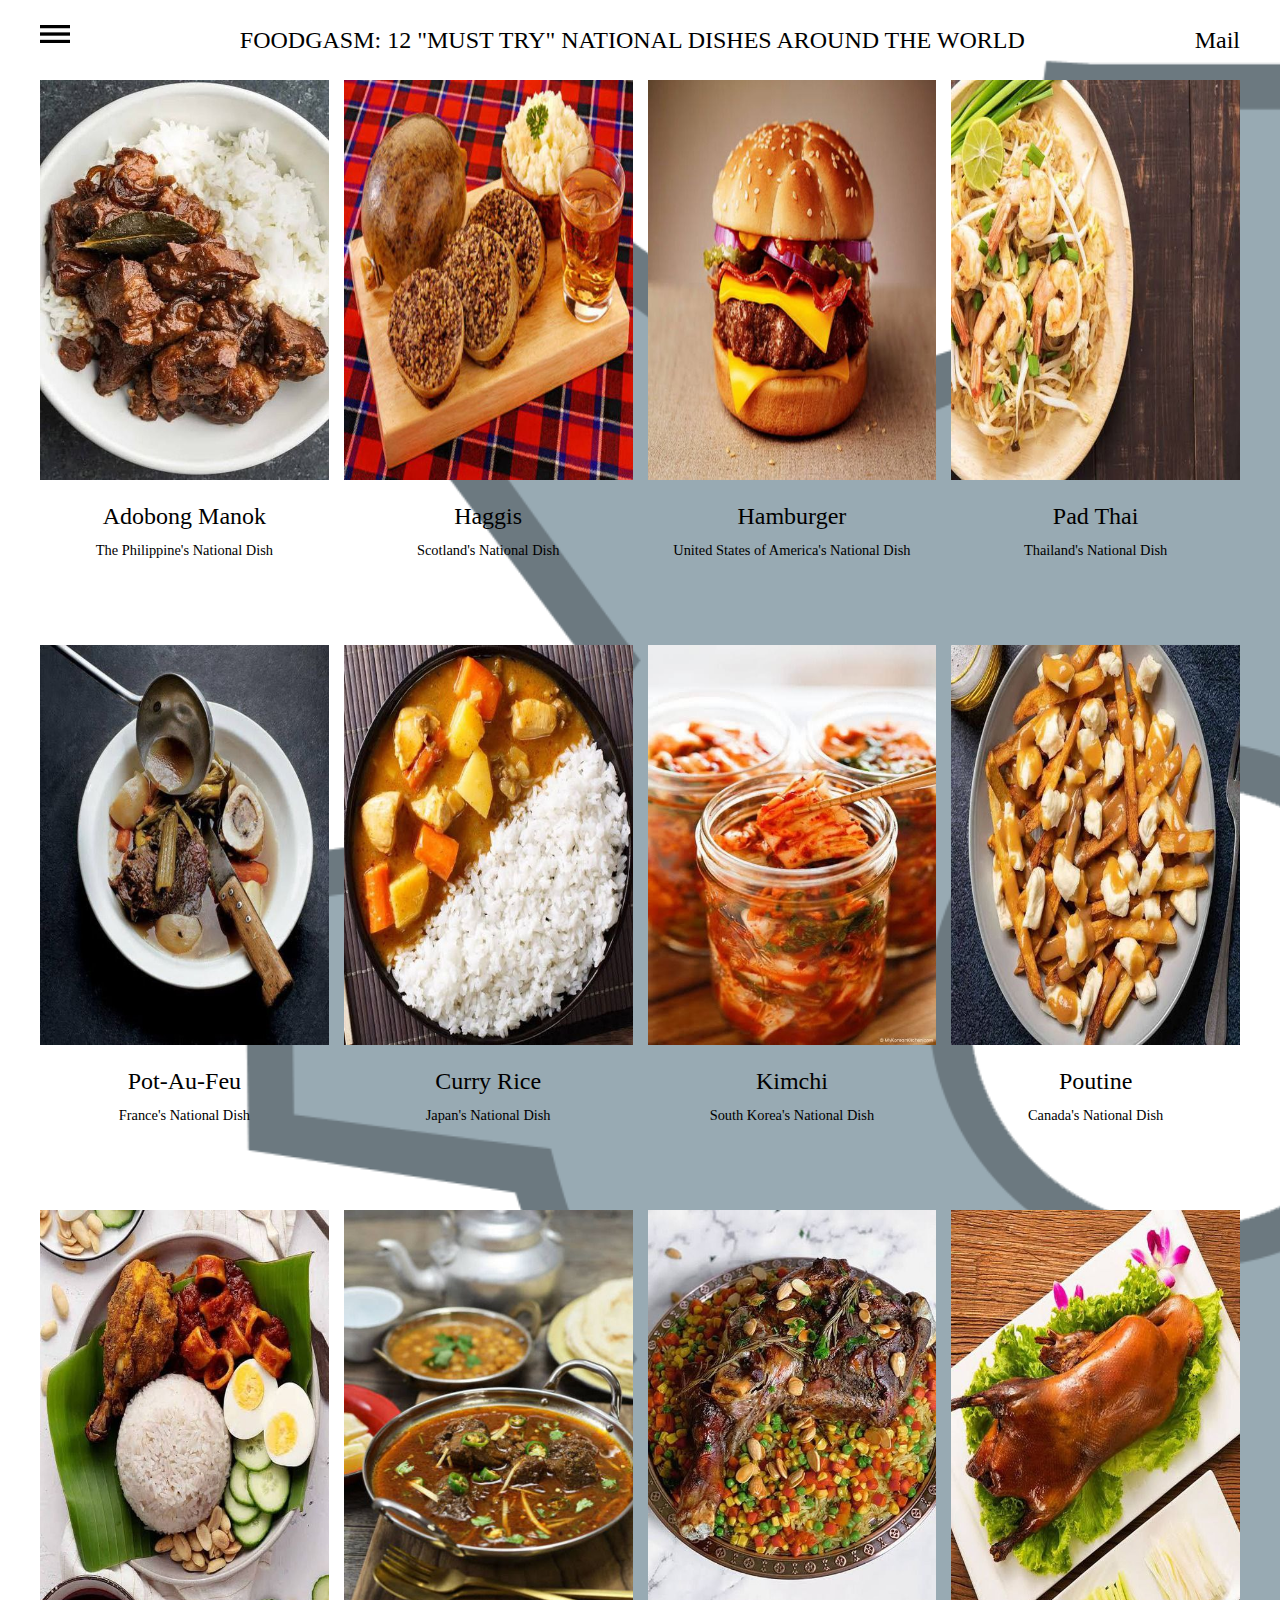
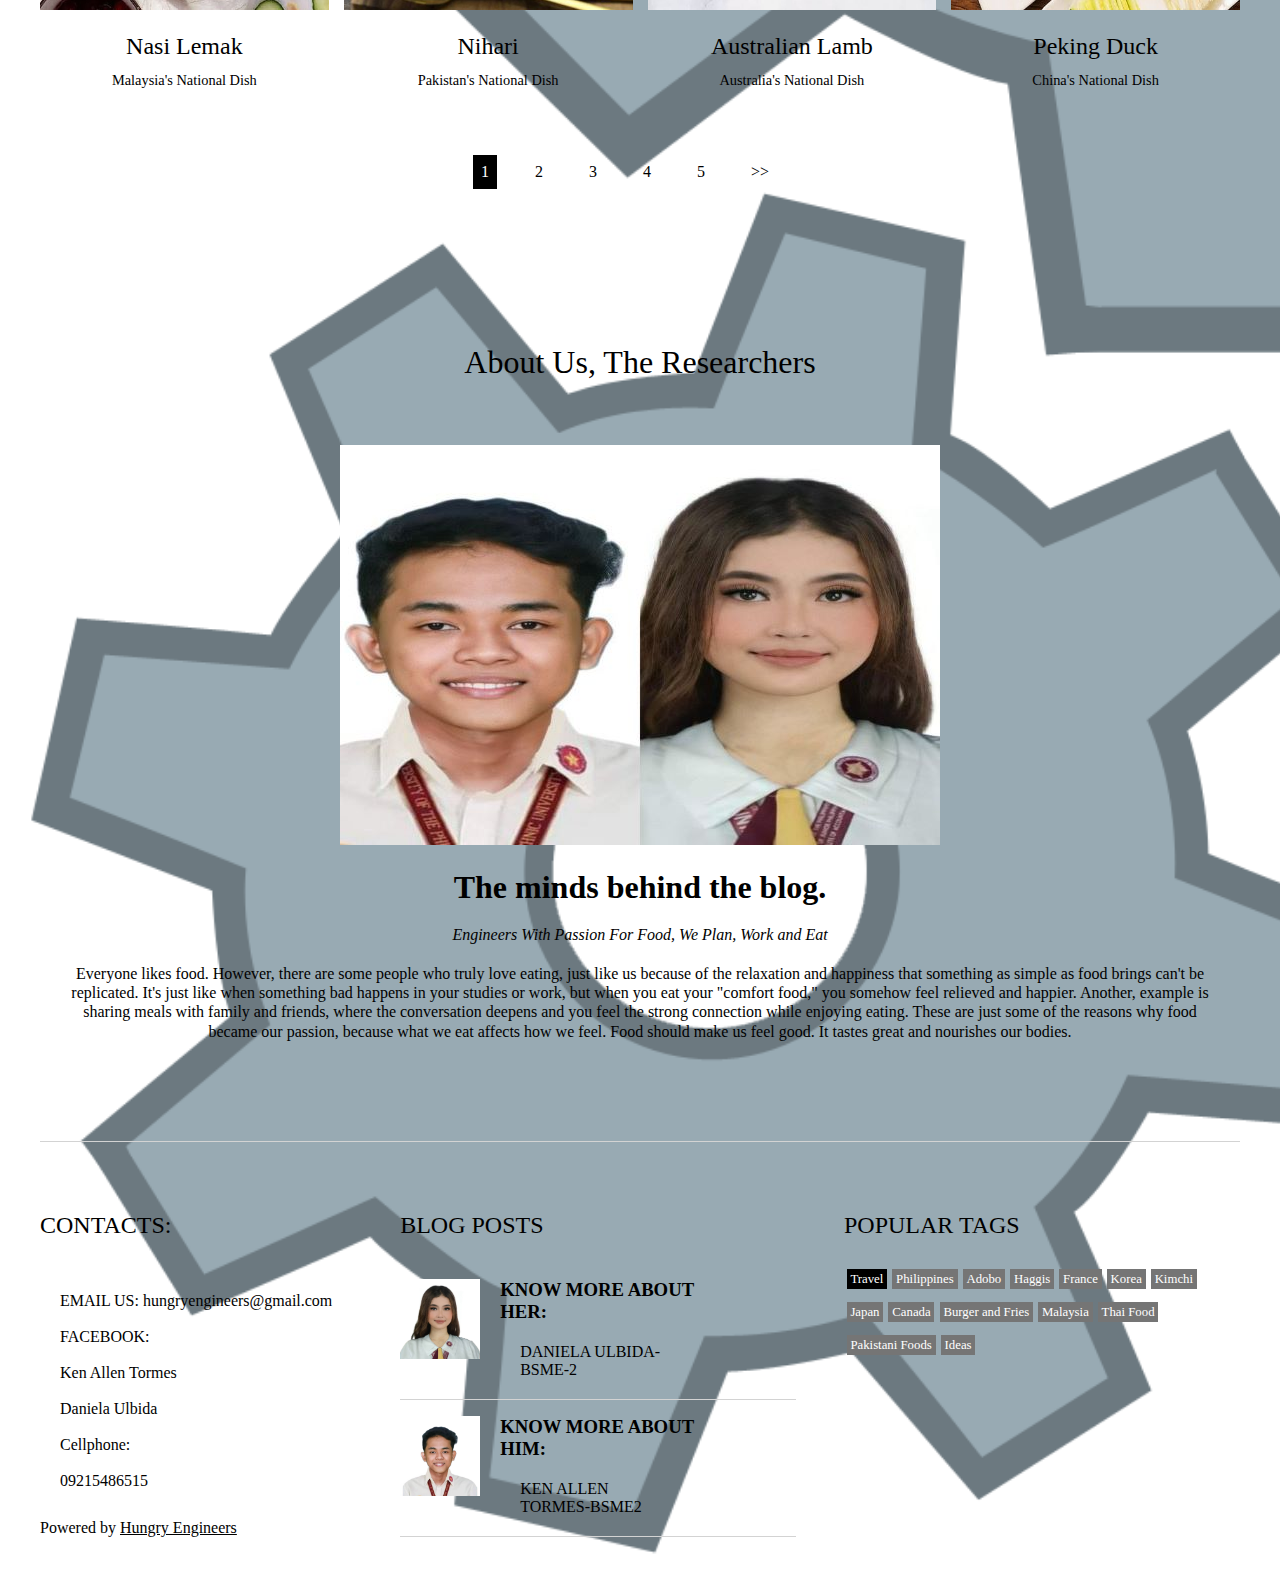
<file: index.html>
<!DOCTYPE html>
<html lang="en">
    <head>
        <meta charset="UTF-8"
        <meta http-equiv="X-UA-Compatible" content="IE=edge">
        <meta name="viewport" content="width=device-width, initial-scale=1.0">
        <link rel="stylesheet" href="style.css1.css">
        <title>Foodgasm:National Dishes</title>
</head>
<body  style="background:url(img/gears.png); 
background-size: cover;
background-repeat: no-repeat;">

<main>
    <header>
        <div class="menu">
            <img class="show_hide" onclick="menu_show()" src="Icons/3 bar black.png" alt="">
        </div>
            
        <h1 id="food">FOODGASM: 12 "MUST TRY" NATIONAL DISHES AROUND THE WORLD</h1>

        <h1>Mail</h1>  
        
        <nav id="nav">
            <ul>
                <li class="show_hide" onclick="menu_exit()" >Close Menu</li>
                <li><a href="#food">Food</a></li>
                <li><a href="#about">About</a></li>
            </ul>
        </nav>
    </header>

    <section class="gallery">
        <div class="img_gallery">
            <div class="card">
                <div class="image">
                    <a href="firstp.html"><img src="img/adobo2.jpg" alt=""></a>
                </div>
                <div class="caption">
                    <h3>Adobong Manok</h3>
                    <p>The Philippine's National Dish</p>
                </div>
            </div>

            <div class="card">
                <div class="image">
                    <a href="secondp.html"><img src="img/haggis.jpg" alt=""></a>
                </div>
                <div class="caption">
                    <h3>Haggis</h3>
                    <p>Scotland's National Dish</p>
                </div>
            </div>

            <div class="card">
                <div class="image">
                    <a href="thirdp.html"><img src="img/hamburger.jpg" alt=""></a>
                </div>
                <div class="caption">
                    <h3>Hamburger</h3>
                    <p>United States of America's National Dish</p>
                </div>
            </div>

            <div class="card">
                <div class="image">
                    <a href="fourthp.html"><img src="img/padthai1.jpg" alt=""></a>
                </div>
                <div class="caption">
                    <h3>Pad Thai</h3>
                    <p>Thailand's National Dish</p>
                </div>
            </div>

            <div class="card">
                <div class="image">
                    <a href="fifthp.html"><img src="img/pot-au-feu.jpg" alt=""></a>
                </div>
                <div class="caption">
                    <h3>Pot-Au-Feu</h3>
                    <p>France's National Dish</p>
                </div>
            </div>

            <div class="card">
                <div class="image">
                    <a href="sixthp.html"><img src="img/curry rice.jpg" alt=""></a>
                </div>
                <div class="caption">
                    <h3>Curry Rice</h3>
                    <p>Japan's National Dish</p>
                </div>
            </div>

            <div class="card">
                <div class="image">
                    <a href="seventhp.html"><img src="img/kimchi.jpg" alt=""></a>
                </div>
                <div class="caption">
                    <h3>Kimchi</h3>
                    <p>South Korea's National Dish</p>
                </div>
            </div>

            <div class="card">
                <div class="image">
                    <a href="eighth.html"><img src="img/poutine.jpg" alt=""></a>
                </div>
                <div class="caption">
                    <h3>Poutine</h3>
                    <p>Canada's National Dish</p>
                </div>
            </div>

            <div class="card">
                <div class="image">
                    <a href="ninthp.html"><img src="img/nasi lemak.jpg" alt=""></a>
                </div>
                <div class="caption">
                    <h3>Nasi Lemak</h3>
                    <p>Malaysia's National Dish</p>
                </div>
            </div>

            <div class="card">
                <div class="image">
                    <a href="tenthp.html"><img src="img/nihari.jpg" alt=""></a>
                </div>
                <div class="caption">
                    <h3>Nihari</h3>
                    <p>Pakistan's National Dish</p>
                </div>
            </div>

            <div class="card">
                <div class="image">
                    <a href="eleventhp.html"><img src="img/australian lamb.jpg" alt=""></a>
                </div>
                <div class="caption">
                    <h3>Australian Lamb</h3>
                    <p>Australia's National Dish</p>
                </div>
            </div>

            <div class="card">
                <div class="image">
                    <a href="twelvethp.html"><img src="img/peckingduck.jpg" alt=""></a>
                </div>
                <div class="caption">
                    <h3>Peking Duck</h3>
                    <p>China's National Dish</p>
                </div>
            </div>
        </div>

        <div class="pagination">
            <ul>
                <a href="index.html"><li class="active">1</li></a>
                <a href="firstp.html"><li>2</li></a>
                <a href="secondp.html"><li>3</li></a>
                <a href="thirdp.html"><li>4</li></a>
                <a href="fourthp.html"><li>5</li></a>
                <a href="firstp.html"><li>>></li></a>
            </ul>
        </div>
    </section>

    <section class="about" id="about">
        <h1 class="title">About Us, The Researchers</h1>
        <div class="about_banner">
            <img src="img/us2.jpg" alt="">
        </div>

        <h1 class="caption">The minds behind the blog.</h1>
        <em>Engineers With Passion For Food, We Plan, Work and Eat</em>
        <p>
            Everyone likes food. However, there are some people who truly love eating, just like us because of the relaxation and happiness 
            that something as simple as food brings can't be replicated. It's just like when something bad happens in your studies or work, 
            but when you eat your "comfort food," you somehow feel relieved and happier.  Another, example is sharing meals with family and friends, 
            where the conversation deepens and you feel the strong connection while enjoying eating. 
            These are just some of the reasons why food became our passion, because what we eat affects how we feel. 
            Food should make us feel good. It tastes great and nourishes our bodies.
        </p>

    </section>


    <footer>
        <div class="footer">
            <h1>CONTACTS:</h1>
            <p>
                EMAIL US: hungryengineers@gmail.com
                <br/>
                <br/>
                FACEBOOK:
                <br/>
                <br/>
                <a href="autoken.html">Ken Allen Tormes</a>
                <br/>
                <br/>
                <a href="autodaniela.html">Daniela Ulbida</a>
                <br/>
                <br/>
                Cellphone:
                <br/>
                <br/>
                 09215486515
            </p>

            <a href="index.html">Powered by <span>Hungry Engineers</span></a>
        </div>

        <div class="blog_post">
            <h1>BLOG POSTS</h1>
            <div class="each_blog">
                <a href="autodaniela.html"><img src="img/danielaulbida.jpg" alt=""></a>
                <div class="caption">
                    <h3>KNOW MORE ABOUT HER:</h3>
                    <p>DANIELA ULBIDA-BSME-2</p>
                </div>
            </div>
    
            <div class="each_blog">
                <a href="autoken.html"><img src="img/tormesken.jpg" alt=""></a>
                <div class="caption">
                    <h3>KNOW MORE ABOUT HIM:</h3>
                    <p>KEN ALLEN TORMES-BSME2</p>
                </div>
            </div>
        </div>

        <div class="posts">
            <h1>POPULAR TAGS</h1>
            <div class="each_post active">Travel</div>
            <div class="each_post">Philippines</div>
            <div class="each_post">Adobo</div>
            <div class="each_post">Haggis</div>
            <div class="each_post">France</div>
            <div class="each_post">Korea</div>
            <div class="each_post">Kimchi</div>
            <div class="each_post">Japan</div>
            <div class="each_post">Canada</div>
            <div class="each_post">Burger and Fries</div>
            <div class="each_post">Malaysia</div>
            <div class="each_post">Thai Food</div>
            <div class="each_post">Pakistani Foods</div>
            <div class="each_post">Ideas</div>
        </div>
    </footer>
</main> 
    
  <script>
    var nav = document.getElementById("nav");

    function menu_show(){
        nav.style.display="block";
    }

    function menu_exit(){
        nav.style.display="none";
    }






  </script>  
    
    
    
    
  
</body>
</html>
</file>
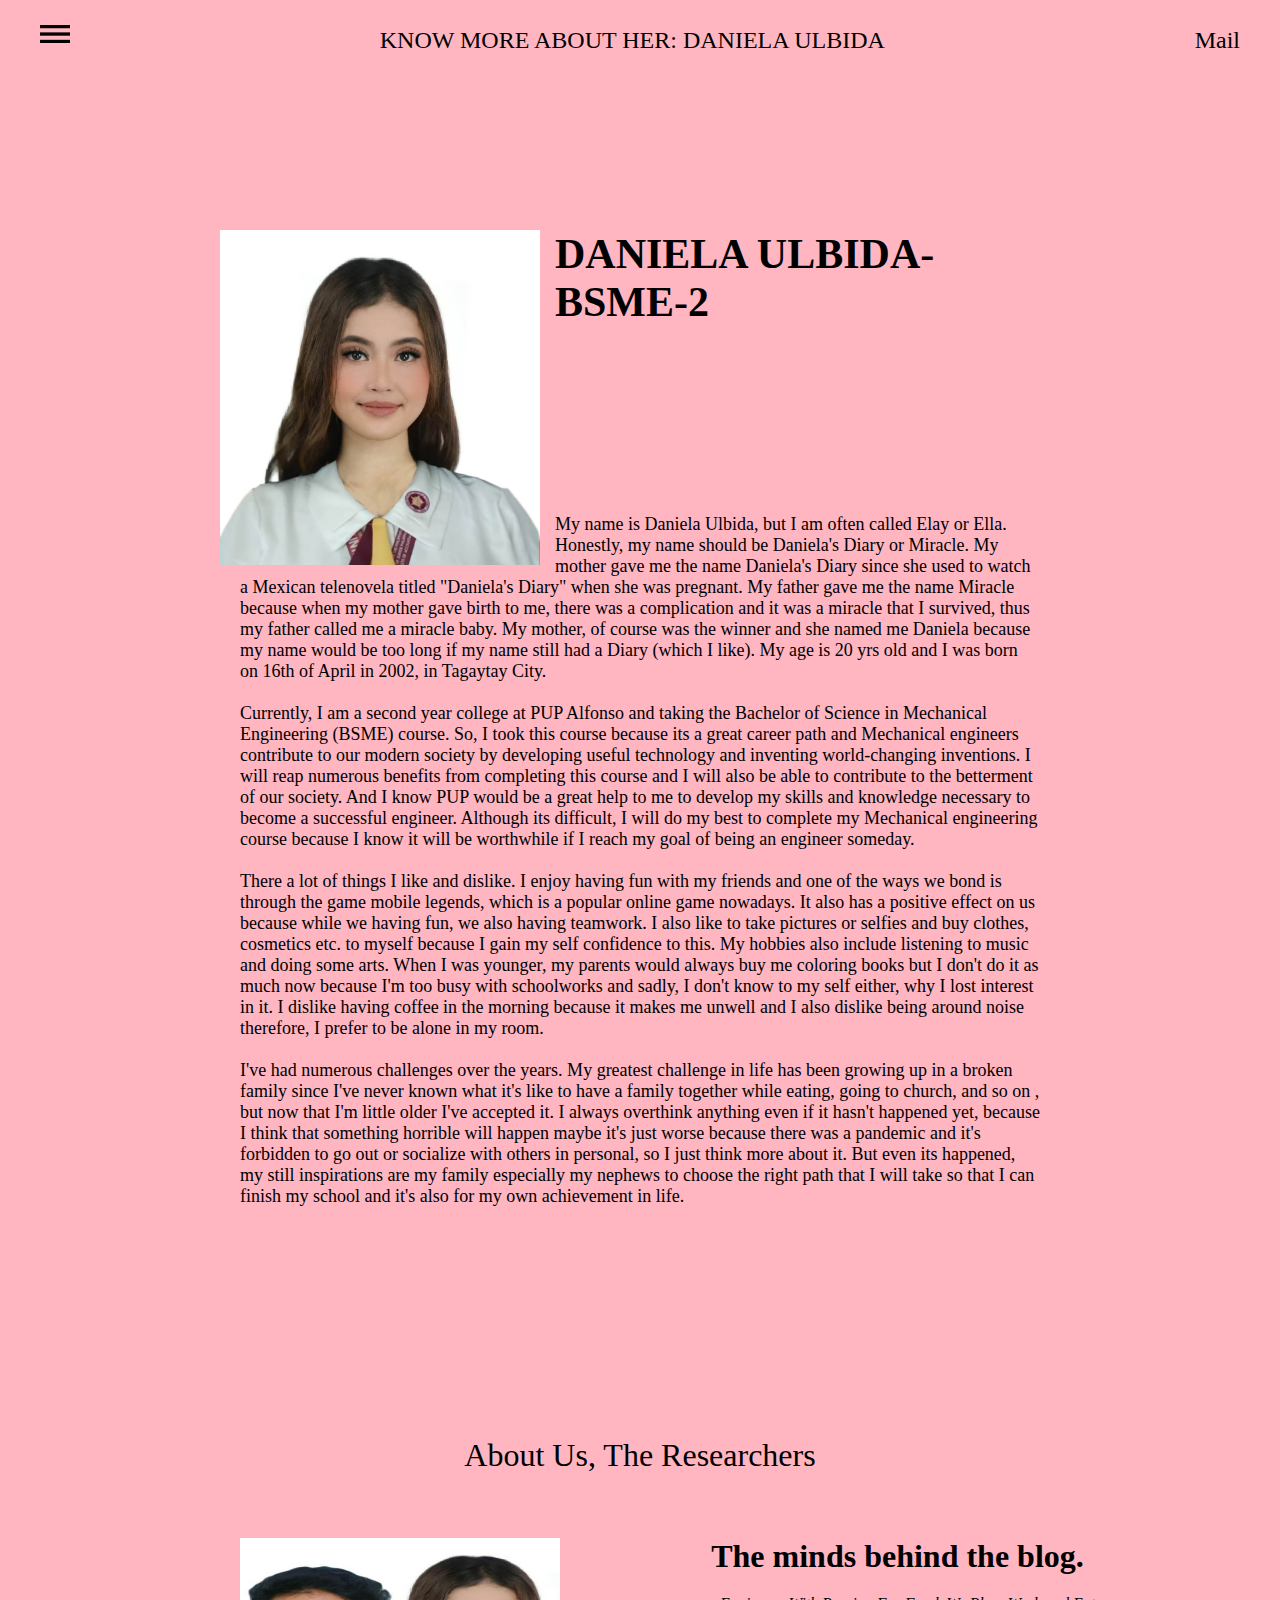
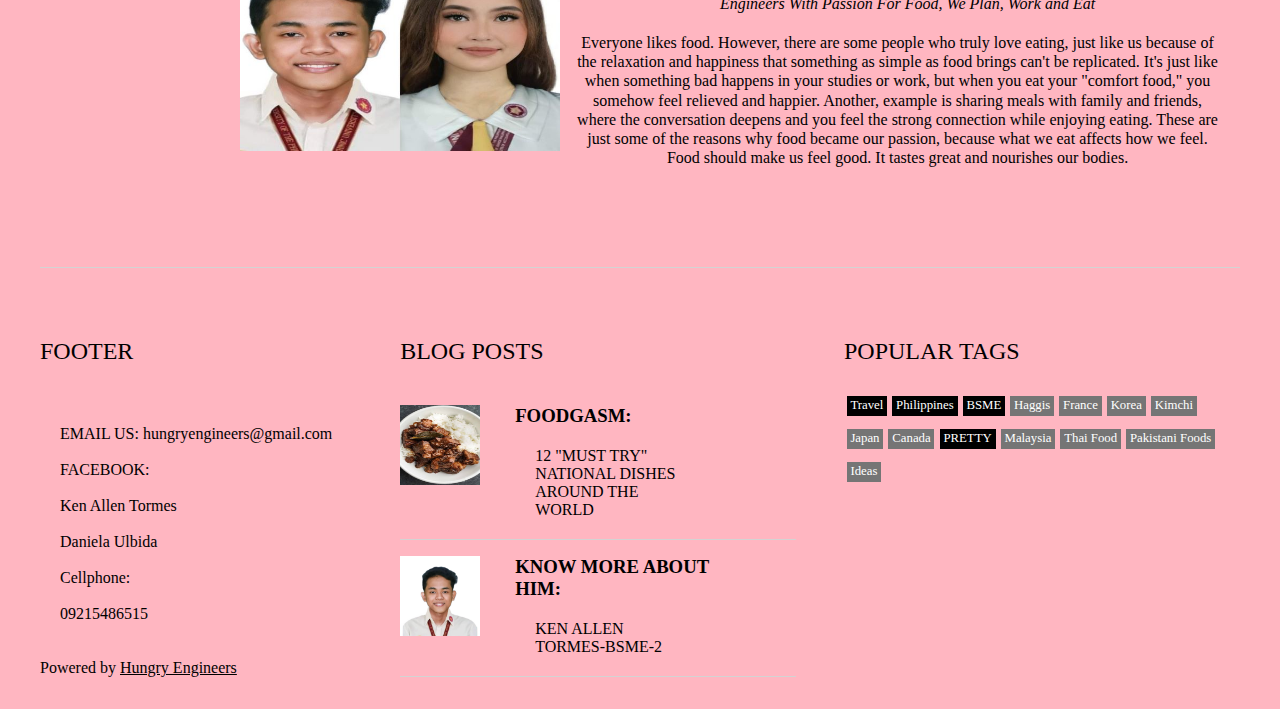
<file: autodaniela.html>
<!DOCTYPE html>
<html lang="en">

<head>
    <meta charset="UTF-8"
    <meta http-equiv="X-UA-Compatible" content="IE=edge">
    <meta name="viewport" content="width=device-width", initial-scale="1.0">
    <title>BSME:DANIELA ULBIDA</title>
    <link rel="stylesheet" href="autostyle.css">
</head>

<body style="background:url(img/pink.jpg); 
            background-size: cover;
            background-repeat: no-repeat;">

    <main>
        <header>
            <div class="menu">
                <img class="show_hide" onclick="menu_show()" src="Icons/3 bar black.png" alt="">
            </div>
  
            <h1 id="food">KNOW MORE ABOUT HER: DANIELA ULBIDA</h1>
    
            <h1>Mail</h1>  
            
            <nav id="nav">
                <ul>
                    <li class="show_hide" onclick="menu_exit()" >Close Menu</li>
                    <li><a href="#food">BLOG</a></li>
                    <li><a href="#about">About</a></li>
                </ul>
            </nav>
        </header>

    <div class="wrapper">
        <img src="img/danielaulbida.jpg" alt="">
        <div class="text-box">
            <h2>DANIELA ULBIDA-BSME-2</h2>
            <p>    
                <br/>
                <br/>
                <br/>
                <br/>
                <br/>
                <br/>
                <br/>
                <br/>

                
                My name is Daniela Ulbida, but I am often called Elay or Ella. Honestly, my name should be Daniela's Diary or Miracle. My mother gave me the name Daniela's Diary since she used 
                to watch a Mexican telenovela titled "Daniela's Diary" when she was pregnant. My father gave me the name Miracle because when my mother gave birth to me, there was a 
                complication and it was a miracle that I survived, thus my father called me a miracle baby. My mother, of course was the winner and she named me Daniela because my name would be 
                too long if my name still had a Diary (which I like). My age is 20 yrs old and I was born on 16th of April in 2002, in Tagaytay City. 

                <br/>
                <br/>

                    Currently, I am a second year college at PUP Alfonso and taking the Bachelor of Science in Mechanical Engineering (BSME) course. So, I took this course because its a great career path 
                and Mechanical engineers contribute to our modern society by developing useful technology and inventing world-changing inventions. I will reap numerous benefits from completing this course 
                and I will also be able to contribute to the betterment of our society. And I know PUP would be a great help to me to develop my skills and knowledge necessary to become a successful 
                engineer. Although its difficult, I will do my best to complete my Mechanical engineering course because I know it will be worthwhile if I reach my goal of being an engineer someday.

                <br/>
                <br/>

                    There a lot of things I like and dislike. I enjoy having fun with my friends and one of the ways we bond is through the game mobile legends, which is a popular online game 
                nowadays. It also has a positive effect on us because while we having fun, we also having teamwork. I also like to take pictures or selfies and buy clothes,  cosmetics etc. to 
                myself because I gain my self confidence to this. My hobbies also include listening to music and doing some arts. When I was younger, my parents would always buy me coloring 
                books but I don't do it as much now because I'm too busy with schoolworks and sadly, I don't know to my self either, why I lost interest in it. I dislike having coffee in the 
                morning because it makes me unwell and I also dislike being around noise therefore, I prefer to be alone in my room.
                
                <br/>
                <br/>

                    I've had numerous challenges over the years. My greatest challenge in life has been growing up in a broken family since I've never known what it's like to have a family together 
                while eating, going to church, and so on , but now that I'm little older I've accepted it. I always overthink anything even if it hasn't happened yet, because I think that 
                something horrible will happen maybe it's just worse because there was a pandemic and it's forbidden to go out or socialize with others in personal, so I just think more about it. 
                But even its happened, my still inspirations are my family especially my nephews to choose the right path that I will take so that I can finish my school and it's also for my own 
                achievement in life.
                </p>

        </div>
    </div>


</section>

<section class="about" id="about">
    <h1 class="title">About Us, The Researchers</h1>
    <div class="about_banner">
        <img src="img/us2.jpg" alt="">
    </div>

    <h1 class="caption">The minds behind the blog.</h1>
    <em>Engineers With Passion For Food, We Plan, Work and Eat</em>
    <p>
        Everyone likes food. However, there are some people who truly love eating, just like us because of the relaxation and happiness 
        that something as simple as food brings can't be replicated. It's just like when something bad happens in your studies or work, 
        but when you eat your "comfort food," you somehow feel relieved and happier.  Another, example is sharing meals with family and friends, 
        where the conversation deepens and you feel the strong connection while enjoying eating. 
        These are just some of the reasons why food became our passion, because what we eat affects how we feel. 
        Food should make us feel good. It tastes great and nourishes our bodies.
    </p>

</section>

<footer>
    <div class="footer">
        <h1>FOOTER</h1>
        <p>
            EMAIL US: hungryengineers@gmail.com
            <br/>
            <br/>
            FACEBOOK:
            <br/>
            <br/>
            <a href="autoken.html">Ken Allen Tormes</a>
            <br/>
            <br/>
            <a href="autodaniela.html">Daniela Ulbida</a>
            <br/>
            <br/>
            Cellphone:
            <br/>
            <br/>
             09215486515
        </p>

        <a href="index.html">Powered by <span>Hungry Engineers</span></a>
    </div>

    <div class="blog_post">
        <h1>BLOG POSTS</h1>
        <div class="each_blog">
            <a href="index.html"><img src="img/adobo2.jpg" alt=""></a>
            <div class="caption">
                <h3>FOODGASM:</h3>
                <p>12 "MUST TRY" NATIONAL DISHES AROUND THE WORLD</p>
            </div>
        </div>

        <div class="each_blog">
            <a href="autoken.html"><img src="img/tormesken.jpg" alt=""></a>
            <div class="caption">
                <h3>KNOW MORE ABOUT HIM:</h3>
                <p>KEN ALLEN TORMES-BSME-2</p>
            </div>
        </div>
    </div>

    <div class="posts">
        <h1>POPULAR TAGS</h1>
        <div class="each_post active">Travel</div>
        <div class="each_post active">Philippines</div>
        <div class="each_post active">BSME</div>
        <div class="each_post">Haggis</div>
        <div class="each_post">France</div>
        <div class="each_post">Korea</div>
        <div class="each_post">Kimchi</div>
        <div class="each_post">Japan</div>
        <div class="each_post">Canada</div>
        <div class="each_post active">PRETTY</div>
        <div class="each_post">Malaysia</div>
        <div class="each_post">Thai Food</div>
        <div class="each_post">Pakistani Foods</div>
        <div class="each_post">Ideas</div>
    </div>
</footer>
</main> 

<script>
var nav = document.getElementById("nav");

function menu_show(){
    nav.style.display="block";
}

function menu_exit(){
    nav.style.display="none";
}

</script>  

</body>
</html>
</file>
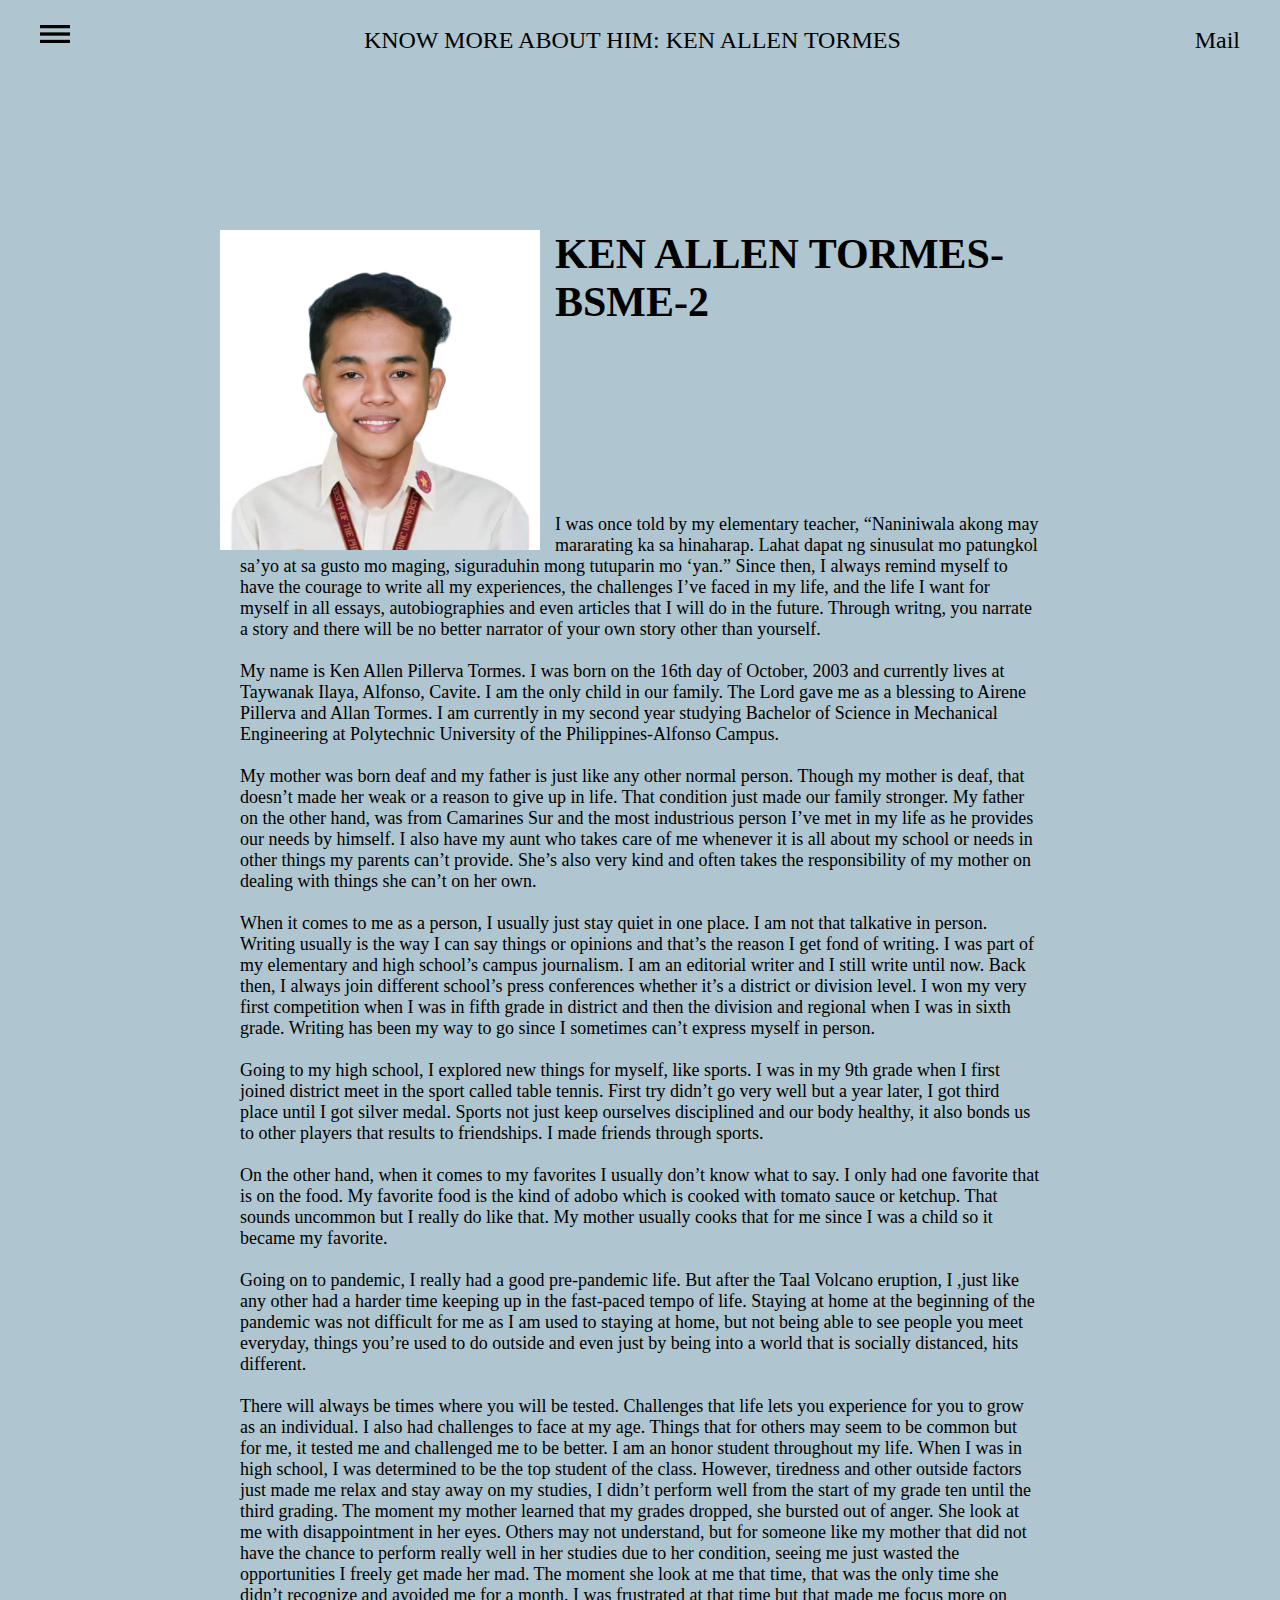
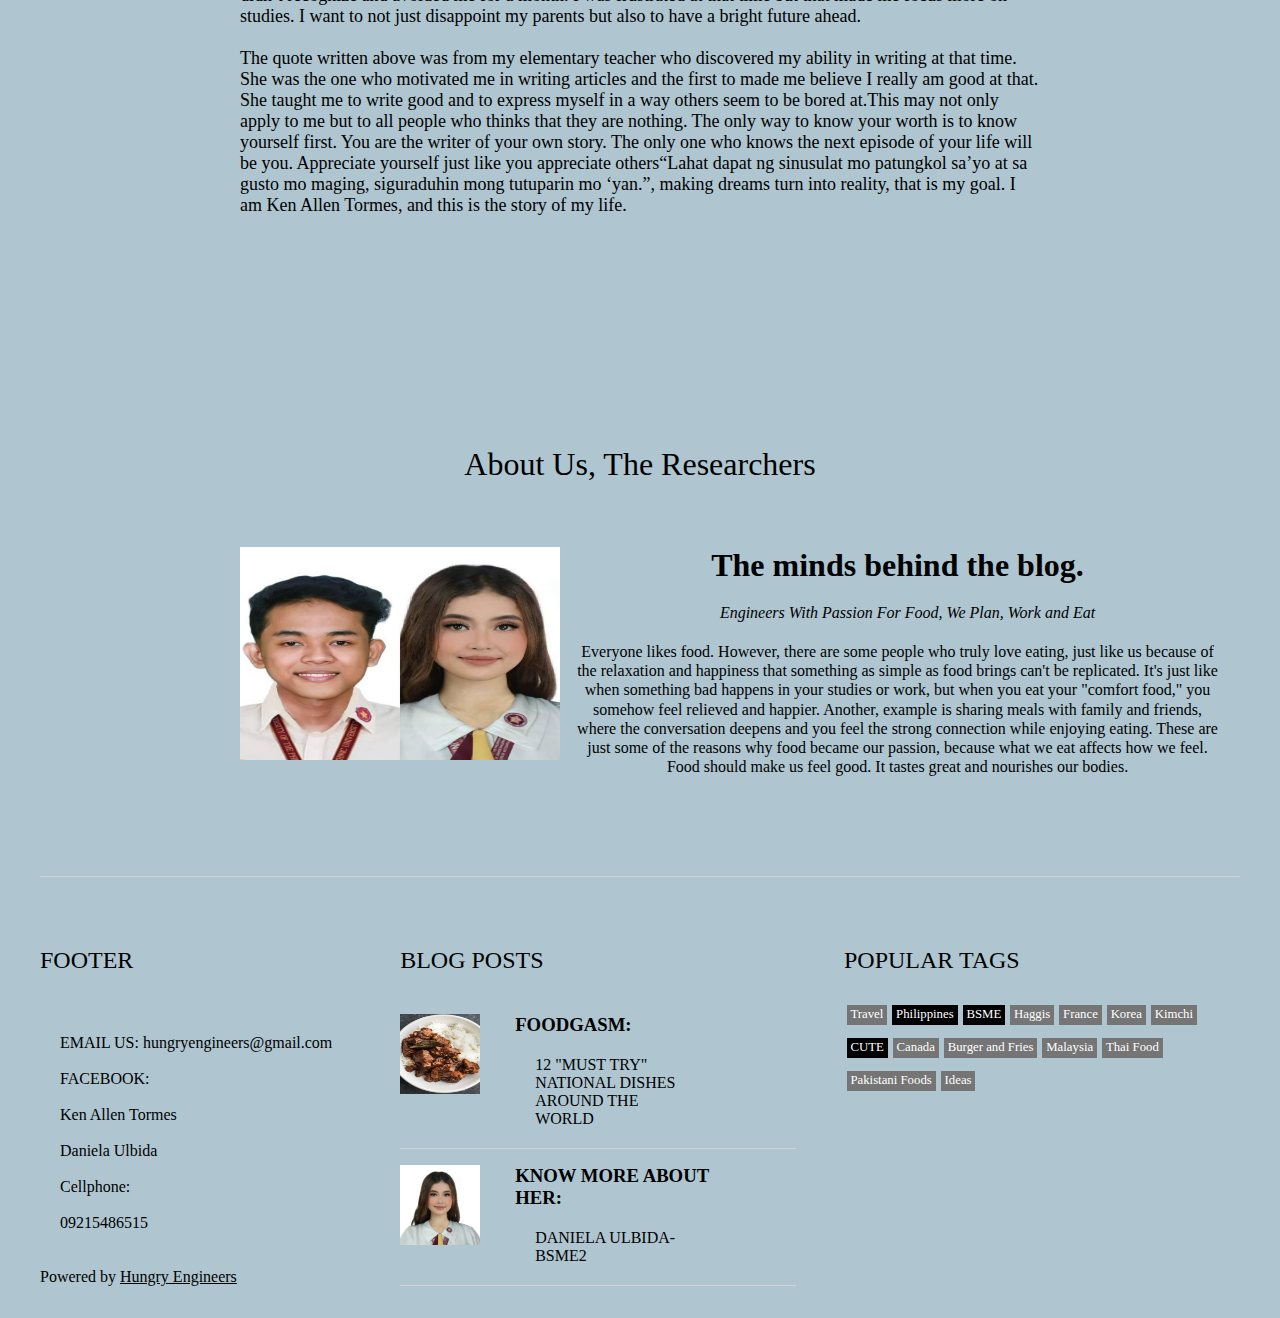
<file: autoken.html>
<!DOCTYPE html>
<html lang="en">

<head>
    <meta charset="UTF-8"
    <meta http-equiv="X-UA-Compatible" content="IE=edge">
    <meta name="viewport" content="width=device-width", initial-scale="1.0">
    <title>BSME:KEN ALLEN TORMES</title>
    <link rel="stylesheet" href="autostyle.css">
</head>

<body style="background:url(img/blue.webp); 
            background-size: cover;
            background-repeat: no-repeat;">

    <main>
        <header>
            <div class="menu">
                <img class="show_hide" onclick="menu_show()" src="Icons/3 bar black.png" alt="">
            </div>
  
            <h1 id="food">KNOW MORE ABOUT HIM: KEN ALLEN TORMES</h1>
    
            <h1>Mail</h1>  
            
            <nav id="nav">
                <ul>
                    <li class="show_hide" onclick="menu_exit()" >Close Menu</li>
                    <li><a href="#food">Food</a></li>
                    <li><a href="#about">About</a></li>
                </ul>
            </nav>
        </header>

    <div class="wrapper">
        <img src="img/tormesken.jpg" alt="">
        <div class="text-box">
            <h2>KEN ALLEN TORMES-BSME-2</h2>
            <p>    
                <br/>
                <br/>
                <br/>
                <br/>
                <br/>
                <br/>
                <br/>
                <br/>

                
                    I was once told by my elementary teacher, “Naniniwala akong may mararating ka sa hinaharap. Lahat dapat ng sinusulat mo patungkol sa’yo at sa gusto mo maging, siguraduhin mong 
                tutuparin mo ‘yan.” Since then, I always remind myself to have the courage to write all my experiences, the challenges I’ve faced in my life, and the life I want for myself in 
                all essays, autobiographies and even articles that I will do in the future. Through writng, you narrate a story and there will be no better narrator of your own story other than 
                yourself. 

                <br/>
                <br/>

                    My name is Ken Allen Pillerva Tormes. I was born on the 16th day of October, 2003 and currently lives at Taywanak Ilaya, Alfonso, Cavite. I am the only child in our family. 
                The Lord gave me as a blessing to Airene Pillerva and Allan Tormes. I am currently in my second year studying Bachelor of Science in Mechanical Engineering at Polytechnic 
                University of the Philippines-Alfonso Campus. 

                <br/>
                <br/>

                    My mother was born deaf and my father is just like any other normal person. Though my mother is deaf, that doesn’t made her weak or a reason to give up in life. That condition 
                just made our family stronger. My father on the other hand, was from Camarines Sur and the most industrious person I’ve met in my life as he provides our needs by himself. 
                I also have my aunt who takes care of me whenever it is all about my school or needs in other things my parents can’t provide. She’s also very kind and often takes the 
                responsibility of my mother on dealing with things she can’t on her own. 
                
                <br/>
                <br/>

                    When it comes to me as a person, I usually just stay quiet in one place. I am not that talkative in person. Writing usually is the way I can say things or opinions and that’s 
                the reason I get fond of writing. I was part of my elementary and high school’s campus journalism. I am an editorial writer and I still write until now. Back then, I always join 
                different school’s press conferences whether it’s a district or division level. I won my very first competition when I was in fifth grade in district and then the division and 
                regional when I was in sixth grade. Writing has been my way to go since I sometimes can’t express myself in person.

                <br/>
                <br/>

                    Going to my high school, I explored new things for myself, like sports. I was in my 9th grade when I first joined district meet in the sport called table tennis. First try 
                didn’t go very well but a year later, I got third place until I got silver medal. Sports not just keep ourselves disciplined and our body healthy, it also bonds us to other 
                players that results to friendships. I made friends through sports.

                <br/>
                <br/>

                    On the other hand, when it comes to my favorites I usually don’t know what to say. I only had one favorite that is on the food. My favorite food is the kind of adobo which is 
                cooked with tomato sauce or ketchup. That sounds uncommon but I really do like that. My mother usually cooks that for me since I was a child so it became my favorite.

                <br/>
                <br/>

                    Going on to pandemic, I really had a good pre-pandemic life. But after the Taal Volcano eruption, I ,just like any other had a harder time keeping up in the fast-paced tempo of 
                life. Staying at home at the beginning of the pandemic was not difficult for me as I am used to staying at home, but not being able to see people you meet everyday, things 
                you’re used to do outside and even just by being into a world that is socially distanced, hits different.

                <br/>
                <br/>

                    There will always be times where you will be tested. Challenges that life lets you experience for you to grow as an individual. I also had challenges to face at my age. 
                Things that for others may seem to be common but for me, it tested me and challenged me to be better. I am an honor student throughout my life. When I was in high school, 
                I was determined to be the top student of the class. However, tiredness and other outside factors just made me relax and stay away on my studies, I didn’t perform well from the 
                start of my grade ten until the third grading. The moment my mother learned that my grades dropped, she bursted out of anger. She look at me with disappointment in her eyes. 
                Others may not understand, but for someone like my mother that did not have the chance to perform really well in her studies due to her condition, seeing me just wasted the 
                opportunities I freely get made her mad. The moment she look at me that time, that was the only time she didn’t recognize and avoided me for a month. I was frustrated at that 
                time but that made me focus more on studies. I want to not just disappoint my parents but also to have a bright future ahead.

                <br/>
                <br/>

                    The quote written above was from my elementary teacher who discovered my ability in writing at that time. She was the one who motivated me in writing articles and the first to 
                made me believe I really am good at that. She taught me to write good and to express myself in a way others seem to be bored at.This may not only apply to me but to all people 
                who thinks that they are nothing. The only way to know your worth is to know yourself first. You are the writer of your own story. The only one who knows the next episode of 
                your life will be you. Appreciate yourself just like you appreciate others“Lahat dapat ng sinusulat mo patungkol sa’yo at sa gusto mo maging, siguraduhin mong tutuparin mo ‘yan.”, 
                making dreams turn into reality, that is my goal. I am Ken Allen Tormes, and this is the story of my life.
                </p>

        </div>
    </div>


</section>

<section class="about" id="about">
    <h1 class="title">About Us, The Researchers</h1>
    <div class="about_banner">
        <img src="img/us2.jpg" alt="">
    </div>

    <h1 class="caption">The minds behind the blog.</h1>
    <em>Engineers With Passion For Food, We Plan, Work and Eat</em>
    <p>
        Everyone likes food. However, there are some people who truly love eating, just like us because of the relaxation and happiness 
        that something as simple as food brings can't be replicated. It's just like when something bad happens in your studies or work, 
        but when you eat your "comfort food," you somehow feel relieved and happier.  Another, example is sharing meals with family and friends, 
        where the conversation deepens and you feel the strong connection while enjoying eating. 
        These are just some of the reasons why food became our passion, because what we eat affects how we feel. 
        Food should make us feel good. It tastes great and nourishes our bodies.
    </p>

</section>

<footer>
    <div class="footer">
        <h1>FOOTER</h1>
        <p>
            EMAIL US: hungryengineers@gmail.com
            <br/>
            <br/>
            FACEBOOK:
            <br/>
            <br/>
            <a href="autoken.html">Ken Allen Tormes</a>
            <br/>
            <br/>
            <a href="autodaniela.html">Daniela Ulbida</a>
            <br/>
            <br/>
            Cellphone:
            <br/>
            <br/>
             09215486515
        </p>

        <a href="index.html">Powered by <span>Hungry Engineers</span></a>
    </div>

    <div class="blog_post">
        <h1>BLOG POSTS</h1>
        <div class="each_blog">
            <a href="index.html"><img src="img/adobo2.jpg" alt=""></a>
            <div class="caption">
                <h3>FOODGASM:</h3>
                <p>12 "MUST TRY" NATIONAL DISHES AROUND THE WORLD</p>
            </div>
        </div>

        <div class="each_blog">
            <a href="autodaniela.html"><img src="img/danielaulbida.jpg" alt=""></a>
            <div class="caption">
                <h3>KNOW MORE ABOUT HER:</h3>
                <p>DANIELA ULBIDA-BSME2</p>
            </div>
        </div>
    </div>

    <div class="posts">
        <h1>POPULAR TAGS</h1>
        <div class="each_post">Travel</div>
        <div class="each_post active">Philippines</div>
        <div class="each_post active">BSME</div>
        <div class="each_post">Haggis</div>
        <div class="each_post">France</div>
        <div class="each_post">Korea</div>
        <div class="each_post">Kimchi</div>
        <div class="each_post active">CUTE</div>
        <div class="each_post">Canada</div>
        <div class="each_post">Burger and Fries</div>
        <div class="each_post">Malaysia</div>
        <div class="each_post">Thai Food</div>
        <div class="each_post">Pakistani Foods</div>
        <div class="each_post">Ideas</div>
    </div>
</footer>
</main> 

<script>
var nav = document.getElementById("nav");

function menu_show(){
    nav.style.display="block";
}

function menu_exit(){
    nav.style.display="none";
}

</script>  

</body>
</html>
</file>
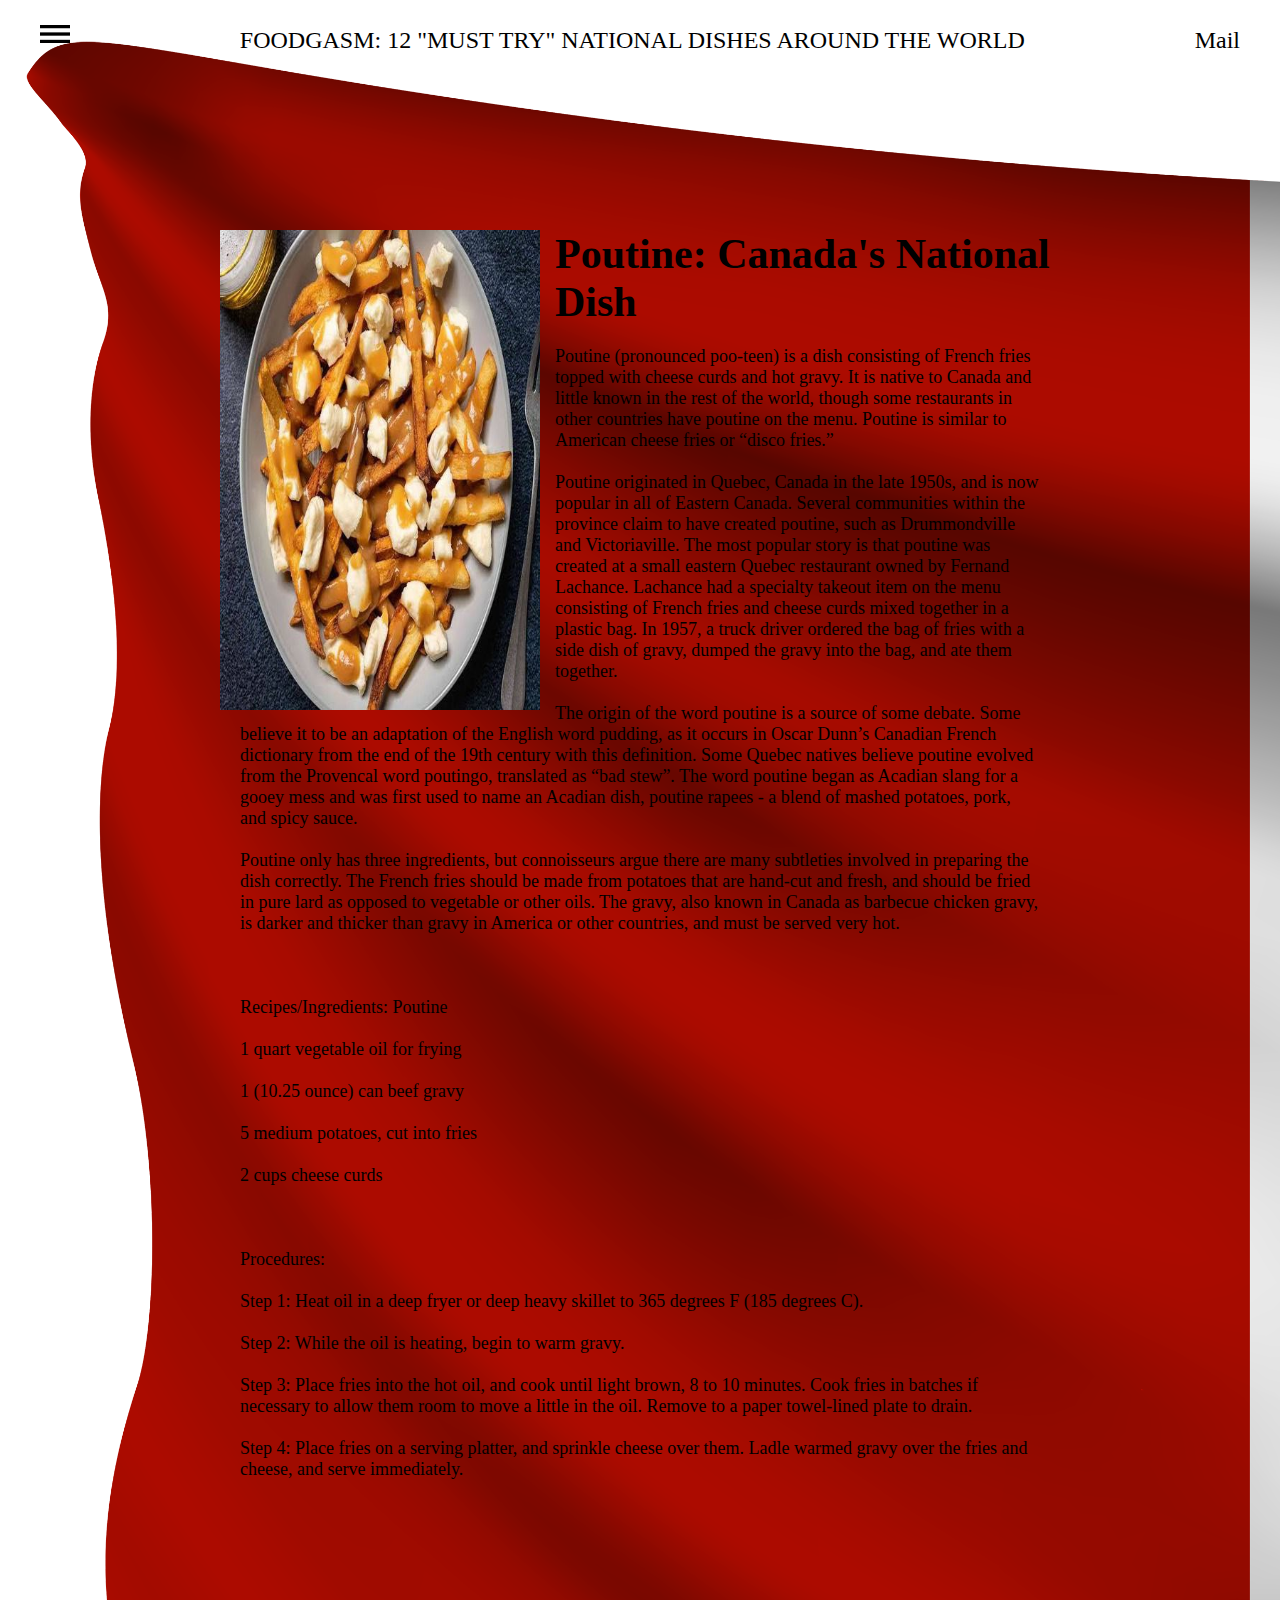
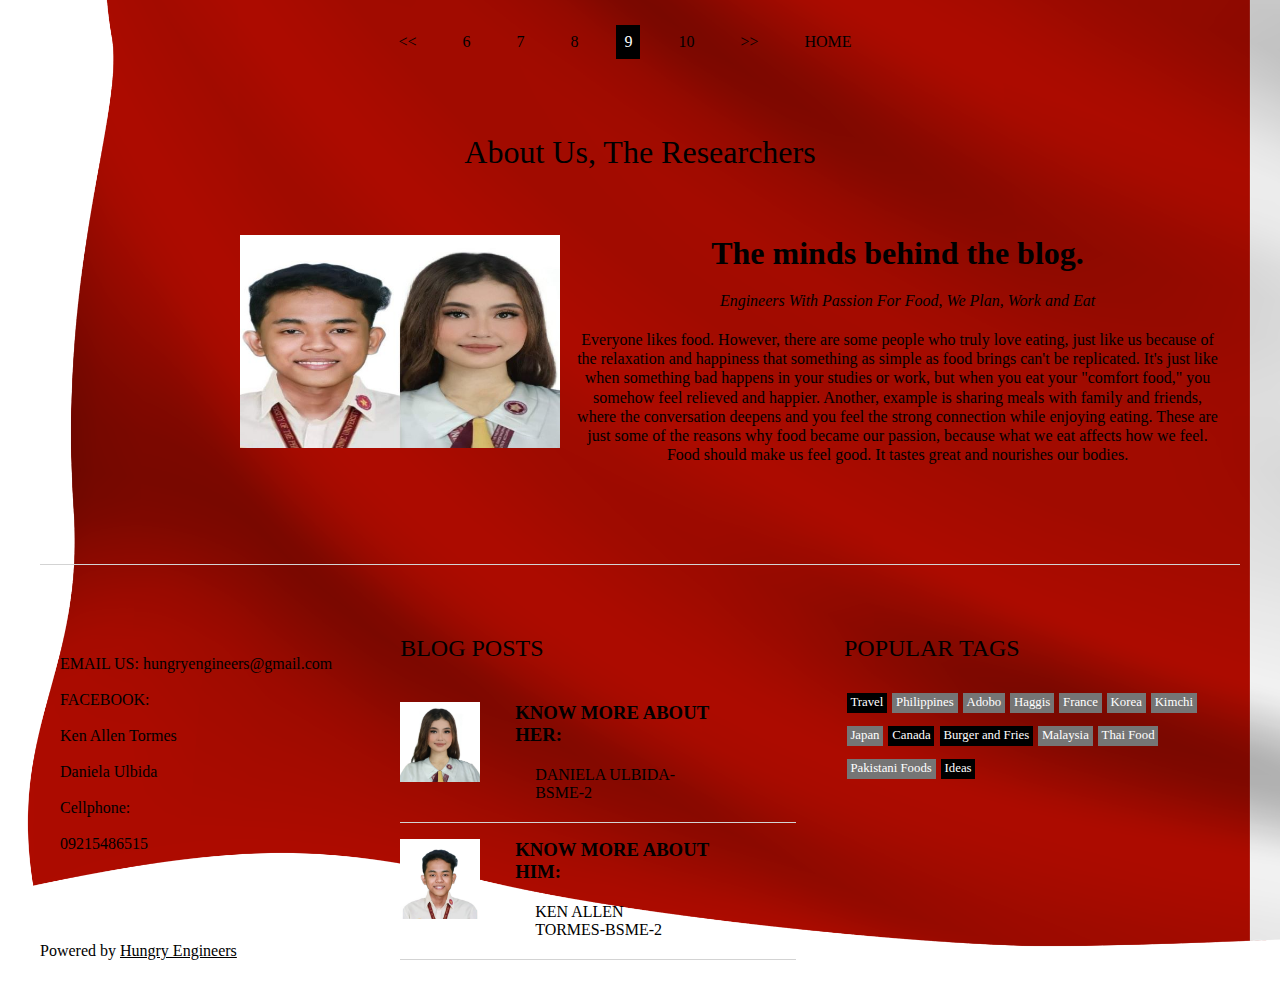
<file: eighth.html>
<!DOCTYPE html>
<html lang="en">

<head>
    <meta charset="UTF-8"
    <meta http-equiv="X-UA-Compatible" content="IE=edge">
    <meta name="viewport" content="width=device-width", initial-scale="1.0">
    <title>Poutine</title>
    <link rel="stylesheet" href="style2.css">
</head>

<body style="background:url(img/canada.png); 
background-size: cover;
background-repeat: no-repeat;">

    <main>
        <header>
            <div class="menu">
                <img class="show_hide" onclick="menu_show()" src="Icons/3 bar black.png" alt="">
            </div>
  
            <h1 id="food">FOODGASM: 12 "MUST TRY" NATIONAL DISHES AROUND THE WORLD</h1>
    
            <h1>Mail</h1>  
            
            <nav id="nav">
                <ul>
                    <li class="show_hide" onclick="menu_exit()">Close Menu</li>
                    <li><a href="#food">Food</a></li>
                    <li><a href="#about">About</a></li>
                </ul>
            </nav>
        </header>

    <div class="wrapper">
        <img src="img/poutine.jpg" alt="">
        <div class="text-box">
            <h2>Poutine: Canada's National Dish</h2>
            <p>
                    Poutine (pronounced poo-teen) is a dish consisting of French fries topped with cheese curds and hot gravy. It is native to Canada and little known in the rest of the world, though some restaurants in 
                other countries have poutine on the menu. Poutine is similar to American cheese fries or “disco fries.”

                <br/>
                <br/>

                    Poutine originated in Quebec, Canada in the late 1950s, and is now popular in all of Eastern Canada. Several communities within the province claim to have created poutine, such as Drummondville and 
                Victoriaville. The most popular story is that poutine was created at a small eastern Quebec restaurant owned by Fernand Lachance. Lachance had a specialty takeout item on the menu consisting of 
                French fries and cheese curds mixed together in a plastic bag. In 1957, a truck driver ordered the bag of fries with a side dish of gravy, dumped the gravy into the bag, and ate them together.

                <br/>
                <br/>

                    The origin of the word poutine is a source of some debate. Some believe it to be an adaptation of the English word pudding, as it occurs in Oscar Dunn’s Canadian French dictionary from the end of the 
                19th century with this definition. Some Quebec natives believe poutine evolved from the Provencal word poutingo, translated as “bad stew”. The word poutine began as Acadian slang for a gooey mess and 
                was first used to name an Acadian dish, poutine rapees - a blend of mashed potatoes, pork, and spicy sauce.

                <br/>
                <br/>

                    Poutine only has three ingredients, but connoisseurs argue there are many subtleties involved in preparing the dish correctly. The French fries should be made from potatoes that are hand-cut and fresh, 
                and should be fried in pure lard as opposed to vegetable or other oils. The gravy, also known in Canada as barbecue chicken gravy, is darker and thicker than gravy in America or other countries, 
                and must be served very hot.

                <br/>
                <br/>
                <br/>
                <br/>

                Recipes/Ingredients: Poutine

                <br/>
                <br/>

                1 quart vegetable oil for frying

                <br/>
                <br/>

                1 (10.25 ounce) can beef gravy

                <br/>
                <br/>

                5 medium potatoes, cut into fries

                <br/>
                <br/>

                2 cups cheese curds

                <br/>
                <br/>
                <br/>
                <br/>

                Procedures:

                <br/>
                <br/>

                Step 1:
                Heat oil in a deep fryer or deep heavy skillet to 365 degrees F (185 degrees C).

                <br/>
                <br/>

                Step 2:
                While the oil is heating, begin to warm gravy.

                <br/>
                <br/>

                Step 3:
                Place fries into the hot oil, and cook until light brown, 8 to 10 minutes. Cook fries in batches if necessary to allow them room to move a little in the oil. Remove to a paper towel-lined plate to 
                drain.

                <br/>
                <br/>

                Step 4:
                Place fries on a serving platter, and sprinkle cheese over them. Ladle warmed gravy over the fries and cheese, and serve immediately.
                </p>

        </div>
    </div>

    <div class="pagination">
        <ul>
            <a href="seventhp.html"><li><<</li></a>
            <a href="fifthp.html"><li>6</li></a>
            <a href="sixthp.html"><li>7</li></a>
            <a href="seventhp.html"><li>8</li></a>
            <a href="eighth.html"><li class="active">9</li></a>
            <a href="ninthp.html"><li>10</li></a>
            <a href="ninthp.html"><li>>></li></a>
            <a href="index.html"><li>HOME</li></a>
        </ul>
    </div>
</section>

<section class="about" id="about">
    <h1 class="title">About Us, The Researchers</h1>
    <div class="about_banner">
        <img src="img/us2.jpg" alt="">
    </div>

    <h1 class="caption">The minds behind the blog.</h1>
    <em>Engineers With Passion For Food, We Plan, Work and Eat</em>
    <p>
        Everyone likes food. However, there are some people who truly love eating, just like us because of the relaxation and happiness 
        that something as simple as food brings can't be replicated. It's just like when something bad happens in your studies or work, 
        but when you eat your "comfort food," you somehow feel relieved and happier.  Another, example is sharing meals with family and friends, 
        where the conversation deepens and you feel the strong connection while enjoying eating. 
        These are just some of the reasons why food became our passion, because what we eat affects how we feel. 
        Food should make us feel good. It tastes great and nourishes our bodies.
    </p>

</section>

<footer>
    <div class="footer">
        <p>
            EMAIL US: hungryengineers@gmail.com
                <br/>
                <br/>
                FACEBOOK:
                <br/>
                <br/>
                <a href="autoken.html">Ken Allen Tormes</a>
                <br/>
                <br/>
                <a href="autodaniela.html">Daniela Ulbida</a>
                <br/>
                <br/>
                Cellphone:
                <br/>
                <br/>
                 09215486515
        </p>

        <a href="index.html">Powered by <span>Hungry Engineers</span></a>
    </div>

    <div class="blog_post">
        <h1>BLOG POSTS</h1>
        <div class="each_blog">
            <a href="autodaniela.html"><img src="img/danielaulbida.jpg" alt=""></a>
            <div class="caption">
                <h3>KNOW MORE ABOUT HER:</h3>
                <p>DANIELA ULBIDA-BSME-2</p>
            </div>
        </div>

        <div class="each_blog">
            <a href="autoken.html"><img src="img/tormesken.jpg" alt=""></a>
            <div class="caption">
                <h3>KNOW MORE ABOUT HIM:</h3>
                <p>KEN ALLEN TORMES-BSME-2</p>
            </div>
        </div>
    </div>

    <div class="posts">
        <h1>POPULAR TAGS</h1>
        <div class="each_post active">Travel</div>
        <div class="each_post">Philippines</div>
        <div class="each_post">Adobo</div>
        <div class="each_post">Haggis</div>
        <div class="each_post">France</div>
        <div class="each_post">Korea</div>
        <div class="each_post">Kimchi</div>
        <div class="each_post">Japan</div>
        <div class="each_post active">Canada</div>
        <div class="each_post active">Burger and Fries</div>
        <div class="each_post">Malaysia</div>
        <div class="each_post">Thai Food</div>
        <div class="each_post">Pakistani Foods</div>
        <div class="each_post active">Ideas</div>
    </div>
</footer>
</main> 

<script>
var nav = document.getElementById("nav");

function menu_show(){
    nav.style.display="block";
}

function menu_exit(){
    nav.style.display="none";
}

</script>  

</body>
</html>
</file>
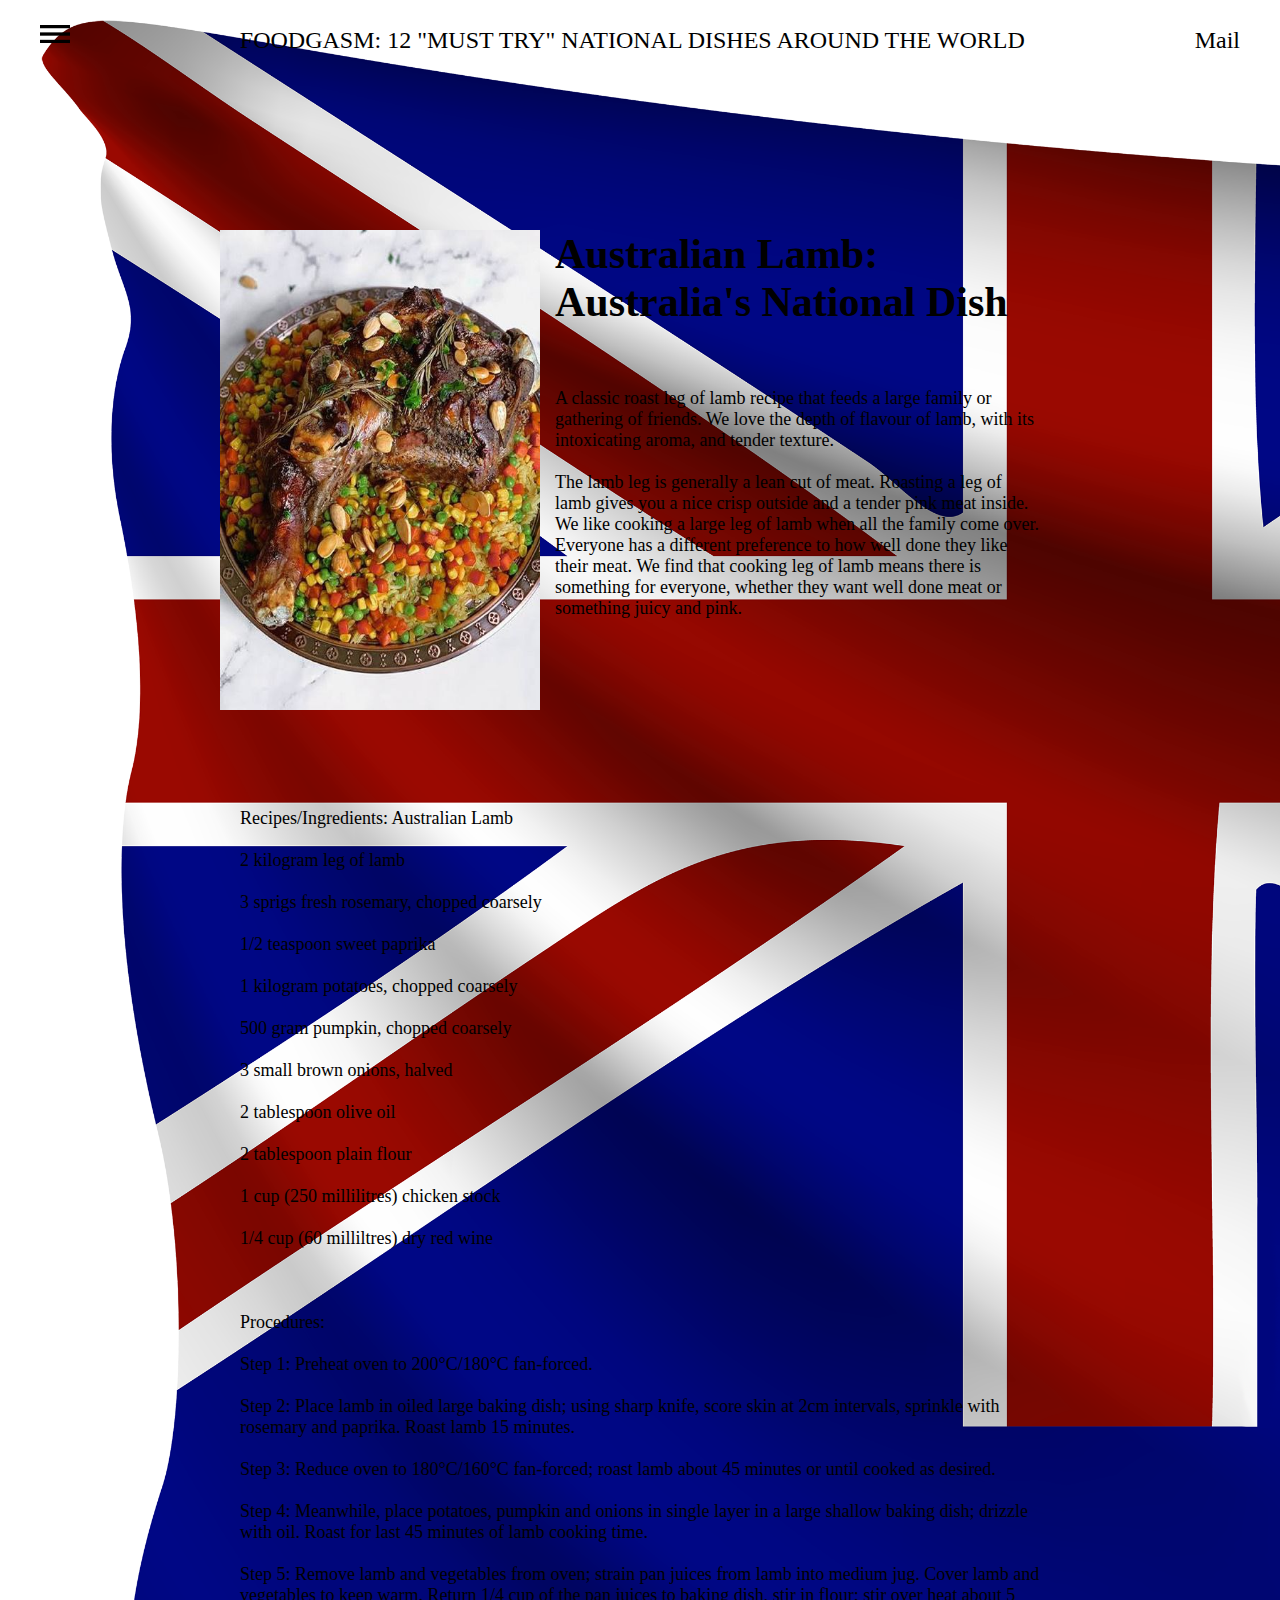
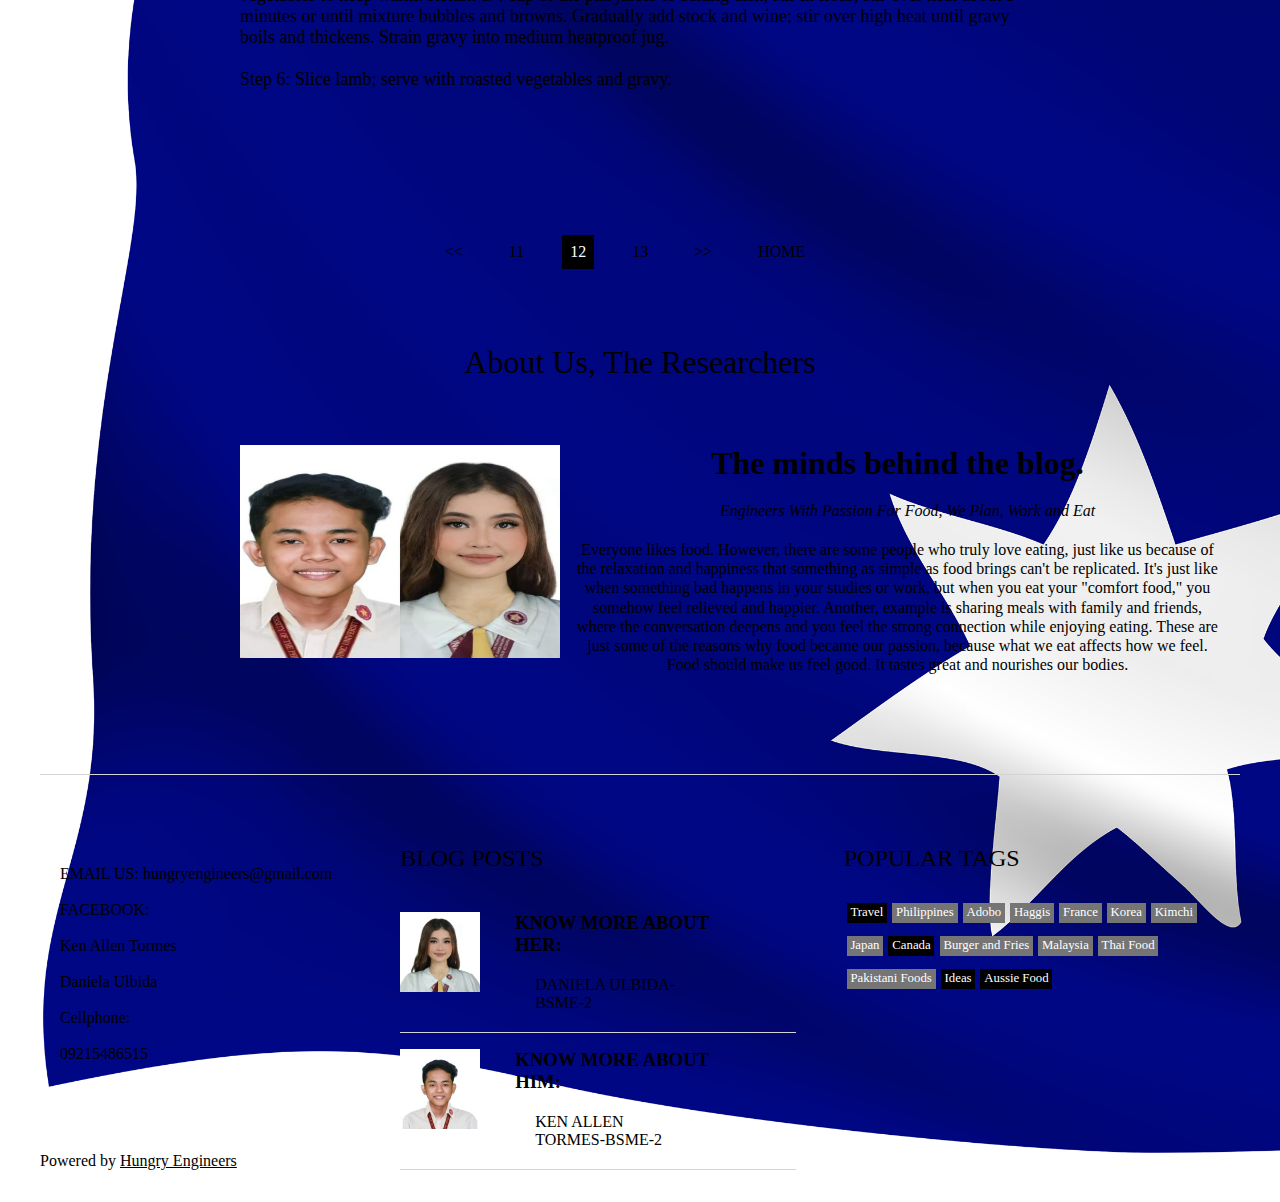
<file: eleventhp.html>
<!DOCTYPE html>
<html lang="en">

<head>
    <meta charset="UTF-8"
    <meta http-equiv="X-UA-Compatible" content="IE=edge">
    <meta name="viewport" content="width=device-width", initial-scale="1.0">
    <title>Australian Lamb</title>
    <link rel="stylesheet" href="style2.css">
</head>

<body style="background:url(img/australia.png); 
background-size: cover;
background-repeat: no-repeat;">

    <main>
        <header>
            <div class="menu">
                <img class="show_hide" onclick="menu_show()" src="Icons/3 bar black.png" alt="">
            </div>
  
            <h1 id="food">FOODGASM: 12 "MUST TRY" NATIONAL DISHES AROUND THE WORLD</h1>
    
            <h1>Mail</h1>  
            
            <nav id="nav">
                <ul>
                    <li class="show_hide" onclick="menu_exit()">Close Menu</li>
                    <li><a href="#food">Food</a></li>
                    <li><a href="#about">About</a></li>
                </ul>
            </nav>
        </header>

    <div class="wrapper">
        <img src="img/australian lamb.jpg" alt="">
        <div class="text-box">
            <h2>Australian Lamb: Australia's National Dish</h2>
            <p>
                <br/>
                <br/>

                    A classic roast leg of lamb recipe that feeds a large family or gathering of friends. We love the depth of flavour of lamb, with its intoxicating aroma, and tender texture.

                <br/>
                <br/>

                    The lamb leg is generally a lean cut of meat. Roasting a leg of lamb gives you a nice crisp outside and a tender pink meat inside. We like cooking a large leg of lamb when all the family come over. 
                Everyone has a different preference to how well done they like their meat. We find that cooking leg of lamb means there is something for everyone, whether they want well done meat or something juicy 
                and pink.

                <br/>
                <br/>
                <br/>
                <br/>
                <br/>
                <br/>
                <br/>
                <br/>
                <br/>
                <br/>

                Recipes/Ingredients: Australian Lamb

                <br/>
                <br/>

                2 kilogram leg of lamb

                <br/>
                <br/>

                3 sprigs fresh rosemary, chopped coarsely

                <br/>
                <br/>
                1/2 teaspoon sweet paprika

                <br/>
                <br/>

                1 kilogram potatoes, chopped coarsely

                <br/>
                <br/>

                500 gram pumpkin, chopped coarsely

                <br/>
                <br/>

                3 small brown onions, halved

                <br/>
                <br/>

                2 tablespoon olive oil

                <br/>
                <br/>

                2 tablespoon plain flour

                <br/>
                <br/>

                1 cup (250 millilitres) chicken stock

                <br/>
                <br/>

                1/4 cup (60 milliltres) dry red wine

                <br/>
                <br/>
                <br/>
                <br/>

                Procedures:

                <br/>
                <br/>

                Step 1:
                Preheat oven to 200°C/180°C fan-forced.

                <br/>
                <br/>

                Step 2:
                Place lamb in oiled large baking dish; using sharp knife, score skin at 2cm intervals, sprinkle with rosemary and paprika. Roast lamb 15 minutes.

                <br/>
                <br/>

                Step 3:
                Reduce oven to 180°C/160°C fan-forced; roast lamb about 45 minutes or until cooked as desired.

                <br/>
                <br/>

                Step 4:
                Meanwhile, place potatoes, pumpkin and onions in single layer in a large shallow baking dish; drizzle with oil. Roast for last 45 minutes of lamb cooking time.

                <br/>
                <br/>

                Step 5:
                Remove lamb and vegetables from oven; strain pan juices from lamb into medium jug. Cover lamb and vegetables to keep warm. Return 1/4 cup of the pan juices to baking dish, stir in flour; stir over 
                heat about 5 minutes or until mixture bubbles and browns. Gradually add stock and wine; stir over high heat until gravy boils and thickens. Strain gravy into medium heatproof jug.

                <br/>
                <br/>

                Step 6:
                Slice lamb; serve with roasted vegetables and gravy.
                </p>

        </div>
    </div>

    <div class="pagination">
        <ul>
            <a href="tenthp.html"><li><<</li></a>
            <a href="tenthp.html"><li>11</li></a>
            <a href="eleventhp.html"><li class="active">12</li></a>
            <a href="twelvethp.html"><li>13</li></a>
            <a href="twelvethp.html"><li>>></li></a>
            <a href="index.html"><li>HOME</li></a>
        </ul>
    </div>
</section>

<section class="about" id="about">
    <h1 class="title">About Us, The Researchers</h1>
    <div class="about_banner">
        <img src="img/us2.jpg" alt="">
    </div>

    <h1 class="caption">The minds behind the blog.</h1>
    <em>Engineers With Passion For Food, We Plan, Work and Eat</em>
    <p>
        Everyone likes food. However, there are some people who truly love eating, just like us because of the relaxation and happiness 
        that something as simple as food brings can't be replicated. It's just like when something bad happens in your studies or work, 
        but when you eat your "comfort food," you somehow feel relieved and happier.  Another, example is sharing meals with family and friends, 
        where the conversation deepens and you feel the strong connection while enjoying eating. 
        These are just some of the reasons why food became our passion, because what we eat affects how we feel. 
        Food should make us feel good. It tastes great and nourishes our bodies.
    </p>

</section>

<footer>
    <div class="footer">
        <p>
            EMAIL US: hungryengineers@gmail.com
            <br/>
            <br/>
            FACEBOOK:
            <br/>
            <br/>
            <a href="autoken.html">Ken Allen Tormes</a>
            <br/>
            <br/>
            <a href="autodaniela.html">Daniela Ulbida</a>
            <br/>
            <br/>
            Cellphone:
            <br/>
            <br/>
            09215486515
        </p>

        <a href="index.html">Powered by <span>Hungry Engineers</span></a>
    </div>

    <div class="blog_post">
        <h1>BLOG POSTS</h1>
        <div class="each_blog">
            <a href="autodaniela.html"><img src="img/danielaulbida.jpg" alt=""></a>
            <div class="caption">
                <h3>KNOW MORE ABOUT HER:</h3>
                <p>DANIELA ULBIDA-BSME-2</p>
            </div>
        </div>

        <div class="each_blog">
            <a href="autoken.html"><img src="img/tormesken.jpg" alt=""></a>
            <div class="caption">
                <h3>KNOW MORE ABOUT HIM:</h3>
                <p>KEN ALLEN TORMES-BSME-2</p>
            </div>
        </div>
    </div>

    <div class="posts">
        <h1>POPULAR TAGS</h1>
        <div class="each_post active">Travel</div>
        <div class="each_post">Philippines</div>
        <div class="each_post">Adobo</div>
        <div class="each_post">Haggis</div>
        <div class="each_post">France</div>
        <div class="each_post">Korea</div>
        <div class="each_post">Kimchi</div>
        <div class="each_post">Japan</div>
        <div class="each_post active">Canada</div>
        <div class="each_post">Burger and Fries</div>
        <div class="each_post">Malaysia</div>
        <div class="each_post">Thai Food</div>
        <div class="each_post">Pakistani Foods</div>
        <div class="each_post active">Ideas</div>
        <div class="each_post active">Aussie Food</div>
    </div>
</footer>
</main> 

<script>
var nav = document.getElementById("nav");

function menu_show(){
    nav.style.display="block";
}

function menu_exit(){
    nav.style.display="none";
}

</script>  

</body>
</html>
</file>
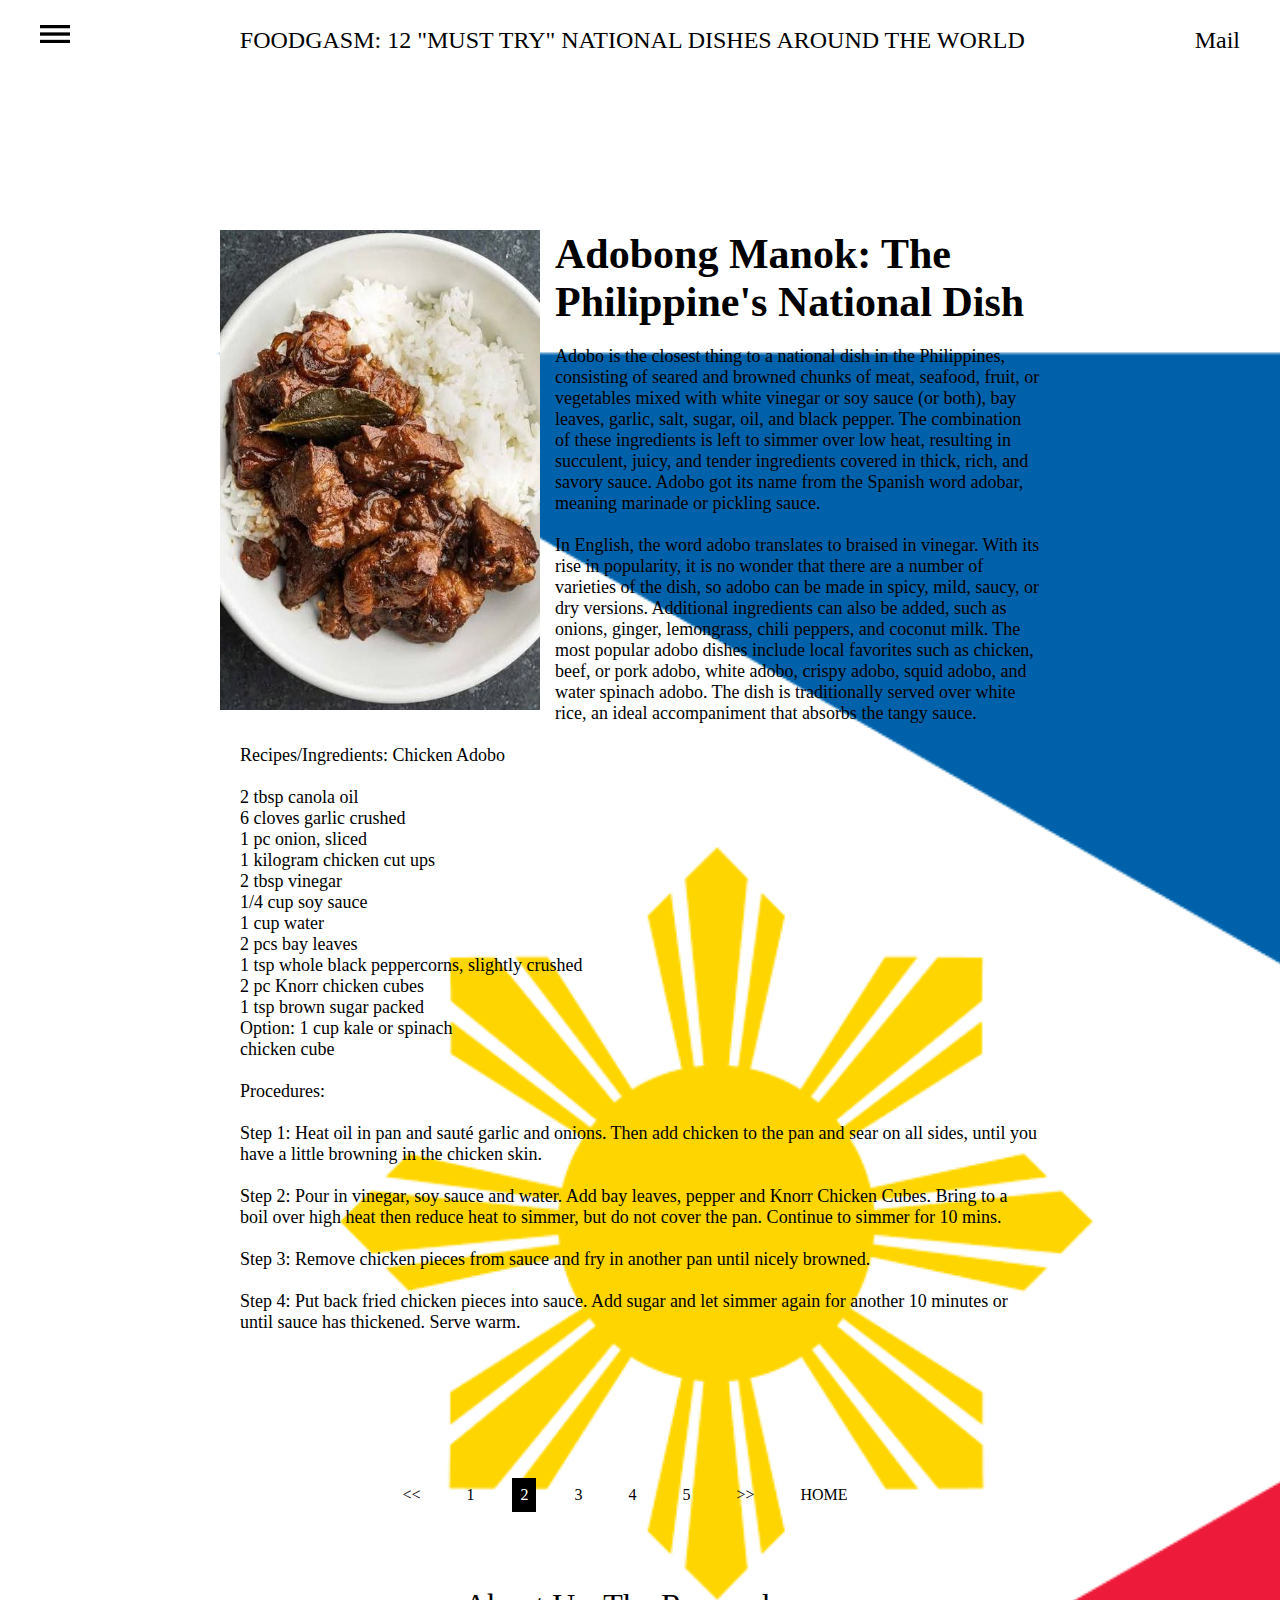
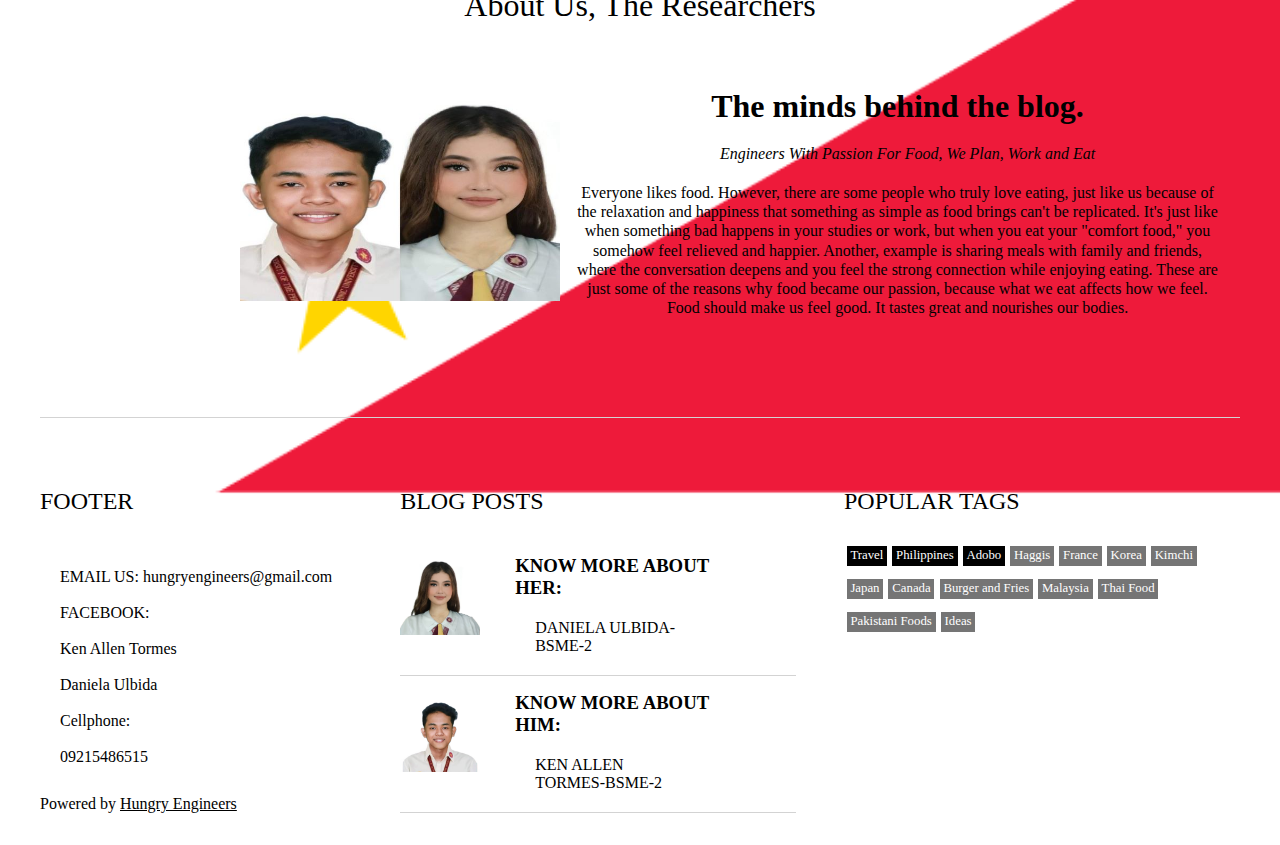
<file: firstp.html>
<!DOCTYPE html>
<html lang="en">

<head>
    <meta charset="UTF-8"
    <meta http-equiv="X-UA-Compatible" content="IE=edge">
    <meta name="viewport" content="width=device-width", initial-scale="1.0">
    <title>Adobong Manok</title>
    <link rel="stylesheet" href="style2.css">
</head>

<body style="background:url(img/ph.png); 
            background-size: cover;
            background-repeat: no-repeat;">

    <main>
        <header>
            <div class="menu">
                <img class="show_hide" onclick="menu_show()" src="Icons/3 bar black.png" alt="">
            </div>
  
            <h1 id="food">FOODGASM: 12 "MUST TRY" NATIONAL DISHES AROUND THE WORLD</h1>
    
            <h1>Mail</h1>  
            
            <nav id="nav">
                <ul>
                    <li class="show_hide" onclick="menu_exit()" >Close Menu</li>
                    <li><a href="#food">Food</a></li>
                    <li><a href="#about">About</a></li>
                </ul>
            </nav>
        </header>

    <div class="wrapper">
        <img src="img/adobo2.jpg" alt="">
        <div class="text-box">
            <h2>Adobong Manok: The Philippine's National Dish</h2>
            <p>Adobo is the closest thing to a national dish in the Philippines, consisting of seared and browned chunks of meat, seafood, fruit, or vegetables mixed with white vinegar 
                or soy sauce (or both), bay leaves, garlic, salt, sugar, oil, and black pepper.
                The combination of these ingredients is left to simmer over low heat, resulting in succulent, juicy, and tender ingredients covered in thick, rich, and savory sauce. 
                Adobo got its name from the Spanish word adobar, meaning marinade or pickling sauce.

                <br/>
                <br/>

                In English, the word adobo translates to braised in vinegar. With its rise in popularity, it is no wonder that there are a number of varieties of the dish, so adobo can be made in spicy, 
                mild, saucy, or dry versions. Additional ingredients can also be added, such as onions, ginger, lemongrass, chili peppers, and coconut milk. The most popular adobo dishes include local 
                favorites such as chicken, beef, or pork adobo, white adobo, crispy adobo, squid adobo, and water spinach adobo. The dish is traditionally served over white rice, an ideal accompaniment 
                that absorbs the tangy sauce.

                <br/>
                <br/>

                Recipes/Ingredients: Chicken Adobo

                <br/>
                <br/>
                2 tbsp canola oil
                <br/>
                6 cloves garlic crushed
                <br/>
                1 pc onion, sliced
                <br/>
                1 kilogram chicken cut ups
                <br/>
                2 tbsp vinegar
                <br/>
                1/4 cup soy sauce
                <br/>
                1 cup water
                <br/>
                2 pcs bay leaves
                <br/>
                1 tsp whole black peppercorns, slightly crushed
                <br/>
                2 pc Knorr chicken cubes
                <br/>
                1 tsp brown sugar packed
                <br/>
                Option: 1 cup kale or spinach
                <br/>
                 chicken cube

                 <br/>
                 <br/>

	            Procedures: 

                <br/>
                <br/>

                Step 1:
                Heat oil in pan and sauté garlic and onions. Then add chicken to the pan and sear on all sides, until you have a little browning in the chicken skin.

                <br/>
                <br/>
            
                Step 2:
                Pour in vinegar, soy sauce and water. Add bay leaves, pepper and Knorr Chicken Cubes. Bring to a boil over high heat then reduce heat to simmer, 
                but do not cover the pan. Continue to simmer for 10 mins.

                <br/>
                <br/>

                Step 3:
                Remove chicken pieces from sauce and fry in another pan until nicely browned.

                <br/>
                <br/>

                Step 4:
                Put back fried chicken pieces into sauce. Add sugar and let simmer again for another 10 minutes or until sauce has thickened. Serve warm.
                </p>

        </div>
    </div>

    <div class="pagination">
        <ul>
            <a href="index.html"><li><<</li></a>
            <a href="index.html"><li>1</li></a>
            <a href="firstp.html"><li class="active">2</li></a>
            <a href="secondp.html"><li>3</li></a>
            <a href="thirdp.html"><li>4</li></a>
            <a href="fourthp.html"><li>5</li></a>
            <a href="secondp.html"><li>>></li></a>
            <a href="index.html"><li>HOME</li></a>
        </ul>
    </div>
</section>

<section class="about" id="about">
    <h1 class="title">About Us, The Researchers</h1>
    <div class="about_banner">
        <img src="img/us2.jpg" alt="">
    </div>

    <h1 class="caption">The minds behind the blog.</h1>
    <em>Engineers With Passion For Food, We Plan, Work and Eat</em>
    <p>
        Everyone likes food. However, there are some people who truly love eating, just like us because of the relaxation and happiness 
        that something as simple as food brings can't be replicated. It's just like when something bad happens in your studies or work, 
        but when you eat your "comfort food," you somehow feel relieved and happier.  Another, example is sharing meals with family and friends, 
        where the conversation deepens and you feel the strong connection while enjoying eating. 
        These are just some of the reasons why food became our passion, because what we eat affects how we feel. 
        Food should make us feel good. It tastes great and nourishes our bodies.
    </p>

</section>

<footer>
    <div class="footer">
        <h1>FOOTER</h1>
        <p>
            EMAIL US: hungryengineers@gmail.com
                <br/>
                <br/>
                FACEBOOK:
                <br/>
                <br/>
                <a href="autoken.html">Ken Allen Tormes</a>
                <br/>
                <br/>
                <a href="autodaniela.html">Daniela Ulbida</a>
                <br/>
                <br/>
                Cellphone:
                <br/>
                <br/>
                 09215486515
        </p>

        <a href="index.html">Powered by <span>Hungry Engineers</span></a>
    </div>

    <div class="blog_post">
        <h1>BLOG POSTS</h1>
        <div class="each_blog">
            <a href="autodaniela.html"><img src="img/danielaulbida.jpg" alt=""></a>
            <div class="caption">
                <h3>KNOW MORE ABOUT HER:</h3>
                <p>DANIELA ULBIDA-BSME-2</p>
            </div>
        </div>

        <div class="each_blog">
            <a href="autoken.html"><img src="img/tormesken.jpg" alt=""></a>
            <div class="caption">
                <h3>KNOW MORE ABOUT HIM:</h3>
                <p>KEN ALLEN TORMES-BSME-2</p>
            </div>
        </div>
    </div>

    <div class="posts">
        <h1>POPULAR TAGS</h1>
        <div class="each_post active">Travel</div>
        <div class="each_post active">Philippines</div>
        <div class="each_post active">Adobo</div>
        <div class="each_post">Haggis</div>
        <div class="each_post">France</div>
        <div class="each_post">Korea</div>
        <div class="each_post">Kimchi</div>
        <div class="each_post">Japan</div>
        <div class="each_post">Canada</div>
        <div class="each_post">Burger and Fries</div>
        <div class="each_post">Malaysia</div>
        <div class="each_post">Thai Food</div>
        <div class="each_post">Pakistani Foods</div>
        <div class="each_post">Ideas</div>
    </div>
</footer>
</main> 

<script>
var nav = document.getElementById("nav");

function menu_show(){
    nav.style.display="block";
}

function menu_exit(){
    nav.style.display="none";
}

</script>  

</body>
</html>
</file>
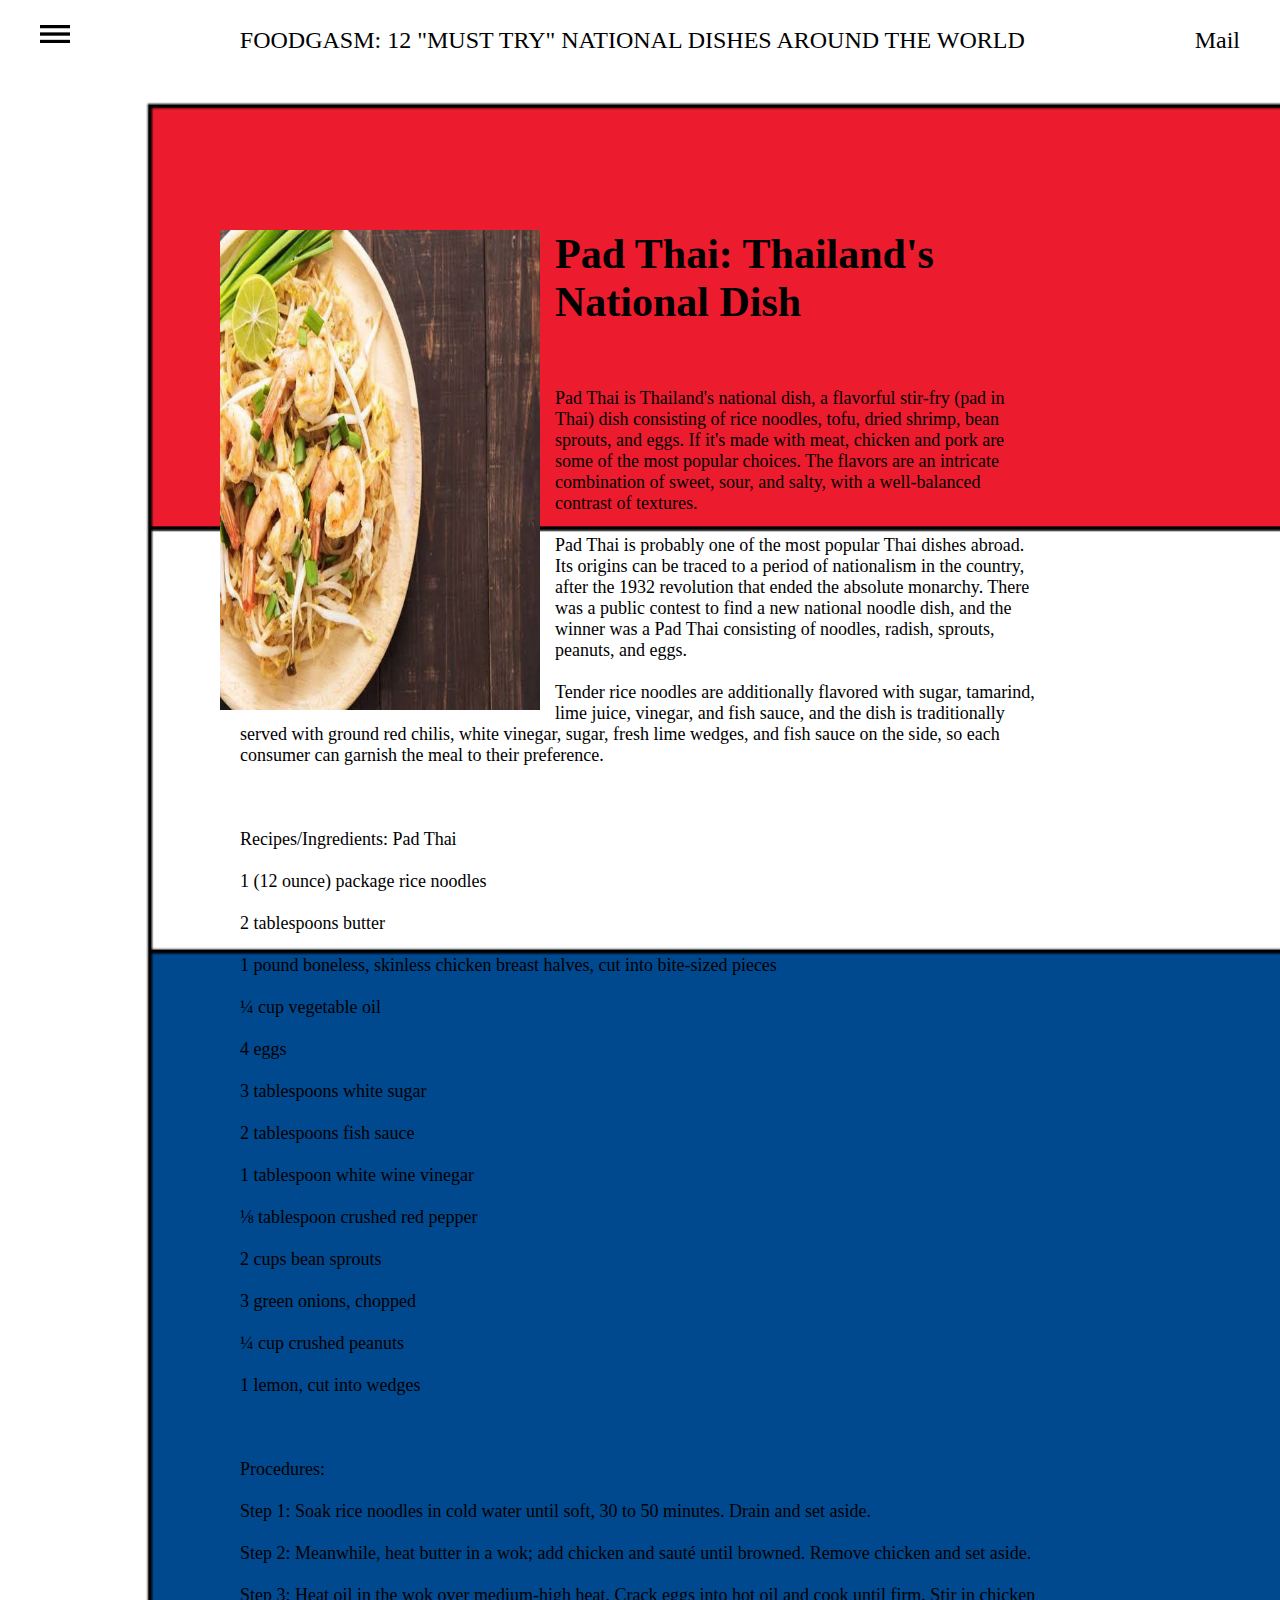
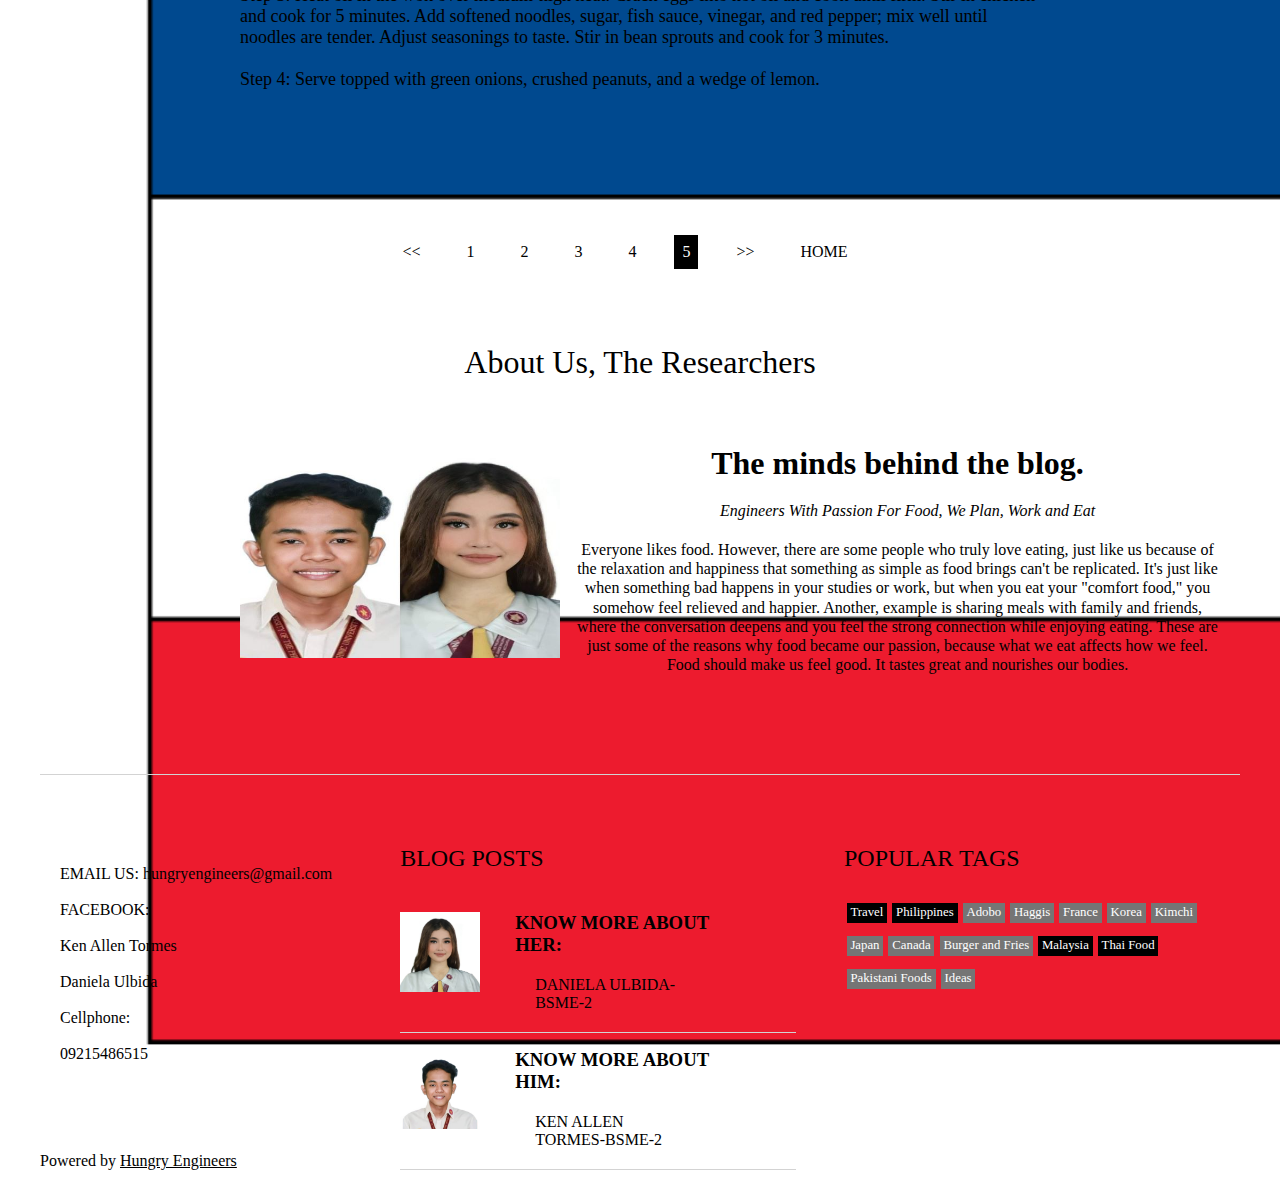
<file: fourthp.html>
<!DOCTYPE html>
<html lang="en">

<head>
    <meta charset="UTF-8"
    <meta http-equiv="X-UA-Compatible" content="IE=edge">
    <meta name="viewport" content="width=device-width", initial-scale="1.0">
    <title>Pad Thai</title>
    <link rel="stylesheet" href="style2.css">
</head>

<body style="background:url(img/thai.png); 
background-size: cover;
background-repeat: no-repeat;">

    <main>
        <header>
            <div class="menu">
                <img class="show_hide" onclick="menu_show()" src="Icons/3 bar black.png" alt="">
            </div>
  
            <h1 id="food">FOODGASM: 12 "MUST TRY" NATIONAL DISHES AROUND THE WORLD</h1>
    
            <h1>Mail</h1>  
            
            <nav id="nav">
                <ul>
                    <li class="show_hide" onclick="menu_exit()">Close Menu</li>
                    <li><a href="#food">Food</a></li>
                    <li><a href="#about">About</a></li>
                </ul>
            </nav>
        </header>

    <div class="wrapper">
        <img src="img/padthai1.jpg" alt="">
        <div class="text-box">
            <h2>Pad Thai: Thailand's National Dish</h2>
            <p>
                <br/>
                <br/>

                Pad Thai is Thailand's national dish, a flavorful stir-fry (pad in Thai) dish consisting of rice noodles, tofu, dried shrimp, bean sprouts, and eggs. If it's made with meat, chicken and pork 
                are some of the most popular choices. The flavors are an intricate combination of sweet, sour, and salty, with a well-balanced contrast of textures.

                <br/>
                <br/>

                Pad Thai is probably one of the most popular Thai dishes abroad. Its origins can be traced to a period of nationalism in the country, after the 1932 revolution that ended the absolute monarchy. 
                There was a public contest to find a new national noodle dish, and the winner was a Pad Thai consisting of noodles, radish, sprouts, peanuts, and eggs.

                <br/>
                <br/>

                Tender rice noodles are additionally flavored with sugar, tamarind, lime juice, vinegar, and fish sauce, and the dish is traditionally served with ground red chilis, white vinegar, sugar, 
                fresh lime wedges, and fish sauce on the side, so each consumer can garnish the meal to their preference.

                <br/>
                <br/>
                <br/>
                <br/>

                Recipes/Ingredients: Pad Thai

                <br/>
                <br/>

                1 (12 ounce) package rice noodles

                <br/>
                <br/>

                2 tablespoons butter

                <br/>
                <br/>

                1 pound boneless, skinless chicken breast halves, cut into bite-sized pieces

                <br/>
                <br/>

                ¼ cup vegetable oil

                <br/>
                <br/>

                4 eggs

                <br/>
                <br/>

                3 tablespoons white sugar

                <br/>
                <br/>

                2 tablespoons fish sauce

                <br/>
                <br/>

                1 tablespoon white wine vinegar

                <br/>
                <br/>

                ⅛ tablespoon crushed red pepper

                <br/>
                <br/>

                2 cups bean sprouts

                <br/>
                <br/>

                3 green onions, chopped

                <br/>
                <br/>

                ¼ cup crushed peanuts

                <br/>
                <br/>

                1 lemon, cut into wedges
                
                <br/>
                <br/>
                <br/>
                <br/>

                Procedures:

                <br/>
                <br/>

                Step 1:
                Soak rice noodles in cold water until soft, 30 to 50 minutes. Drain and set aside.

                <br/>
                <br/>

                Step 2:
                Meanwhile, heat butter in a wok; add chicken and sauté until browned. Remove chicken and set aside.

                <br/>
                <br/>
                Step 3:
                Heat oil in the wok over medium-high heat. Crack eggs into hot oil and cook until firm. Stir in chicken and cook for 5 minutes. Add softened noodles, sugar, fish sauce, vinegar, and red pepper; 
                mix well until noodles are tender. Adjust seasonings to taste. Stir in bean sprouts and cook for 3 minutes.

                <br/>
                <br/>

                Step 4:
                Serve topped with green onions, crushed peanuts, and a wedge of lemon.
                </p>

        </div>
    </div>

    <div class="pagination">
        <ul>
            <a href="thirdp.html"><li><<</li></a>
            <a href="index.html"><li>1</li></a>
            <a href="firstp.html"><li>2</li></a>
            <a href="secondp.html"><li>3</li></a>
            <a href="thirdp.html"><li>4</li></a>
            <a href="fourthp.html"><li class="active">5</li></a>
            <a href="fifthp.html"><li>>></li></a>
            <a href="index.html"><li>HOME</li></a>
        </ul>
    </div>
</section>

<section class="about" id="about">
    <h1 class="title">About Us, The Researchers</h1>
    <div class="about_banner">
        <img src="img/us2.jpg" alt="">
    </div>

    <h1 class="caption">The minds behind the blog.</h1>
    <em>Engineers With Passion For Food, We Plan, Work and Eat</em>
    <p>
        Everyone likes food. However, there are some people who truly love eating, just like us because of the relaxation and happiness 
        that something as simple as food brings can't be replicated. It's just like when something bad happens in your studies or work, 
        but when you eat your "comfort food," you somehow feel relieved and happier.  Another, example is sharing meals with family and friends, 
        where the conversation deepens and you feel the strong connection while enjoying eating. 
        These are just some of the reasons why food became our passion, because what we eat affects how we feel. 
        Food should make us feel good. It tastes great and nourishes our bodies.
    </p>

</section>

<footer>
    <div class="footer">
        <p>
            EMAIL US: hungryengineers@gmail.com
                <br/>
                <br/>
                FACEBOOK:
                <br/>
                <br/>
                <a href="autoken.html">Ken Allen Tormes</a>
                <br/>
                <br/>
                <a href="autodaniela.html">Daniela Ulbida</a>
                <br/>
                <br/>
                Cellphone:
                <br/>
                <br/>
                 09215486515
        </p>

        <a href="index.html">Powered by <span>Hungry Engineers</span></a>
    </div>

    <div class="blog_post">
        <h1>BLOG POSTS</h1>
        <div class="each_blog">
            <a href="autodaniela.html"><img src="img/danielaulbida.jpg" alt=""></a>
            <div class="caption">
                <h3>KNOW MORE ABOUT HER:</h3>
                <p>DANIELA ULBIDA-BSME-2</p>
            </div>
        </div>

        <div class="each_blog">
            <a href="autoken.html"><img src="img/tormesken.jpg" alt=""></a>
            <div class="caption">
                <h3>KNOW MORE ABOUT HIM:</h3>
                <p>KEN ALLEN TORMES-BSME-2</p>
            </div>
        </div>
    </div>

    <div class="posts">
        <h1>POPULAR TAGS</h1>
        <div class="each_post active">Travel</div>
        <div class="each_post active">Philippines</div>
        <div class="each_post">Adobo</div>
        <div class="each_post">Haggis</div>
        <div class="each_post">France</div>
        <div class="each_post">Korea</div>
        <div class="each_post">Kimchi</div>
        <div class="each_post">Japan</div>
        <div class="each_post">Canada</div>
        <div class="each_post">Burger and Fries</div>
        <div class="each_post active">Malaysia</div>
        <div class="each_post active">Thai Food</div>
        <div class="each_post">Pakistani Foods</div>
        <div class="each_post">Ideas</div>
    </div>
</footer>
</main> 

<script>
var nav = document.getElementById("nav");

function menu_show(){
    nav.style.display="block";
}

function menu_exit(){
    nav.style.display="none";
}

</script>  

</body>
</html>
</file>
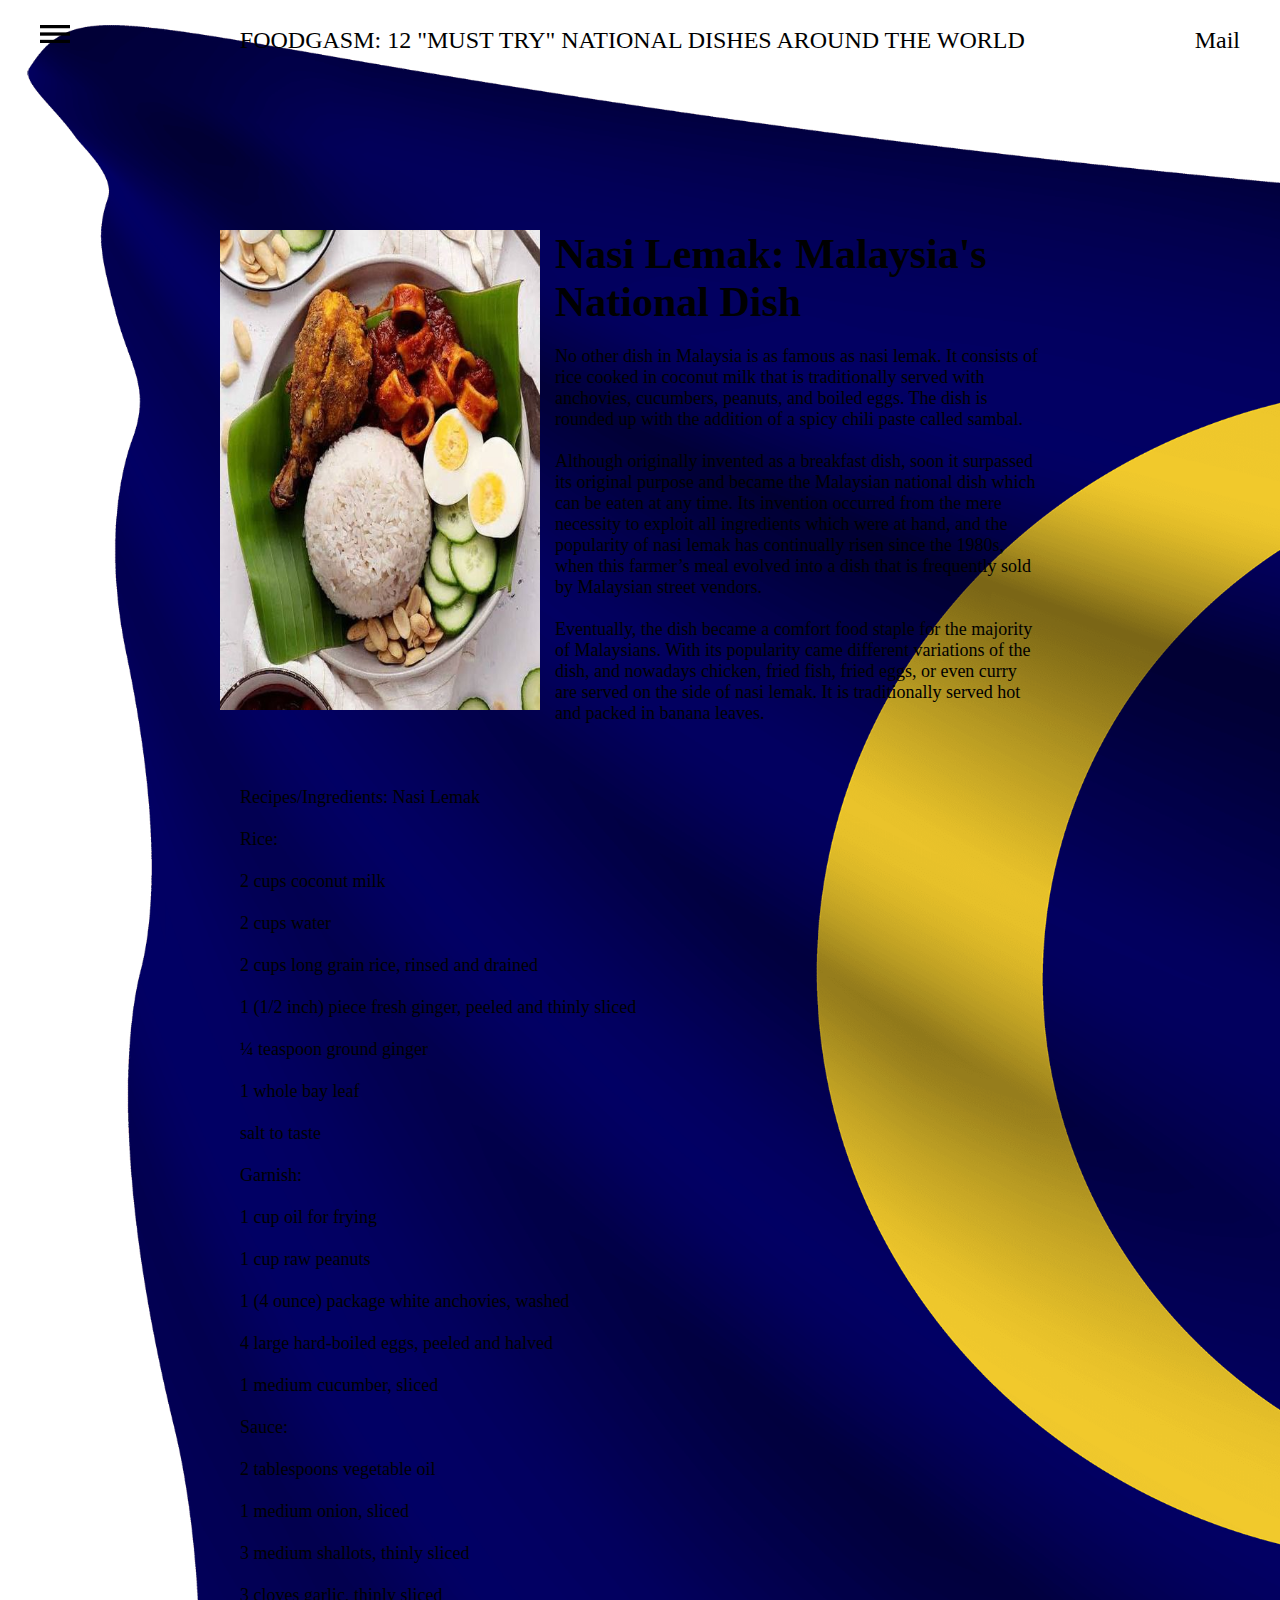
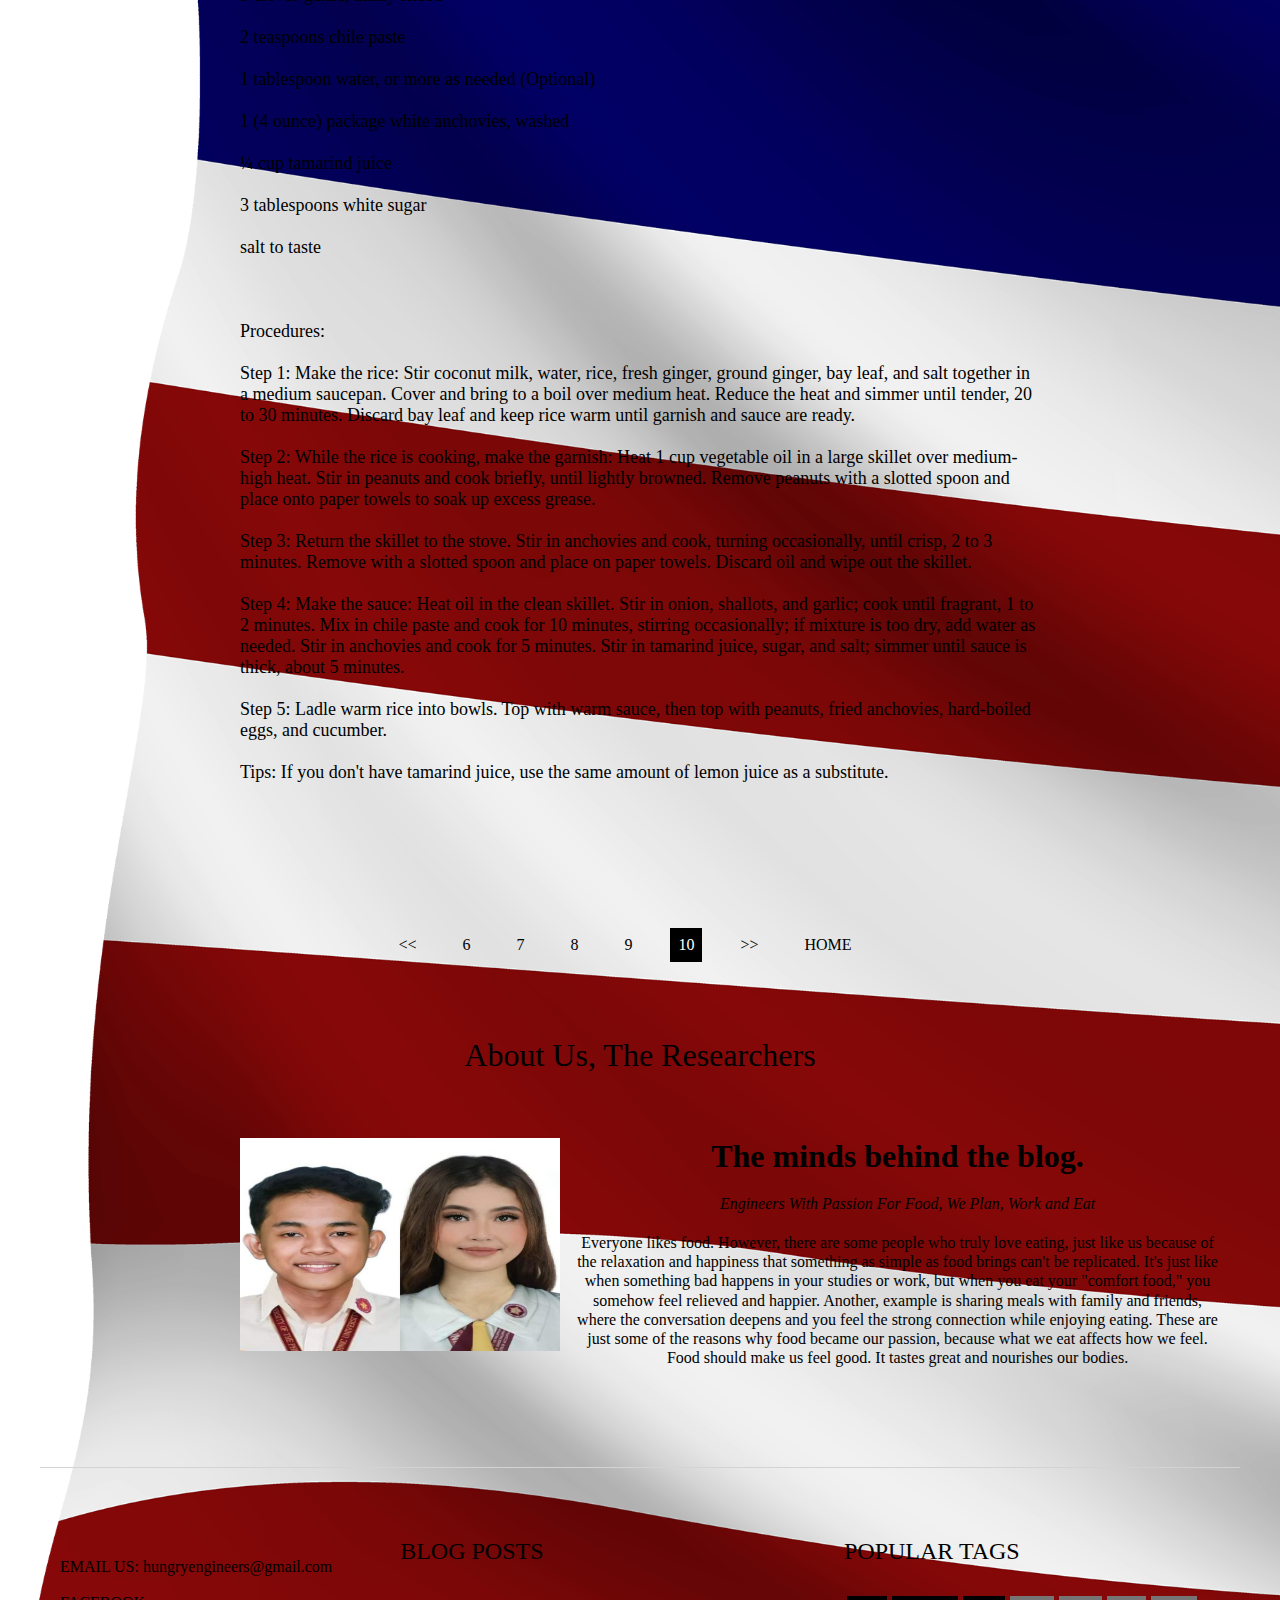
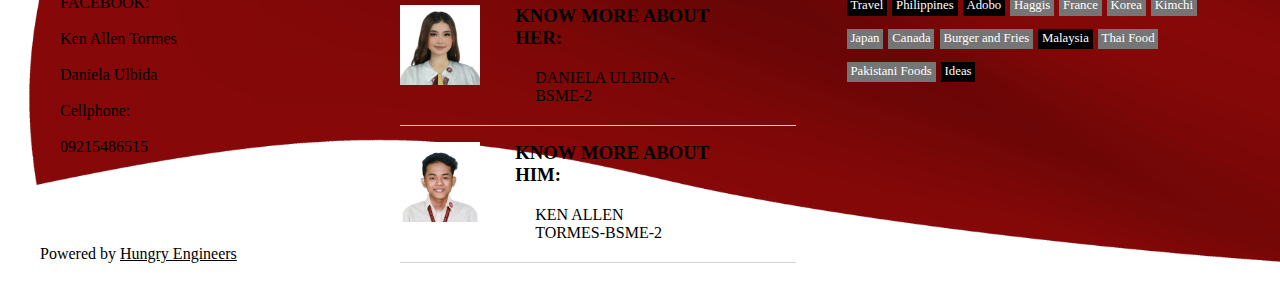
<file: ninthp.html>
<!DOCTYPE html>
<html lang="en">

<head>
    <meta charset="UTF-8"
    <meta http-equiv="X-UA-Compatible" content="IE=edge">
    <meta name="viewport" content="width=device-width", initial-scale="1.0">
    <title>Nasi Lemak</title>
    <link rel="stylesheet" href="style2.css">
</head>

<body style="background:url(img/malaysia.png); 
background-size: cover;
background-repeat: no-repeat;">

    <main>
        <header>
            <div class="menu">
                <img class="show_hide" onclick="menu_show()" src="Icons/3 bar black.png" alt="">
            </div>
  
            <h1 id="food">FOODGASM: 12 "MUST TRY" NATIONAL DISHES AROUND THE WORLD</h1>
    
            <h1>Mail</h1>  
            
            <nav id="nav">
                <ul>
                    <li class="show_hide" onclick="menu_exit()">Close Menu</li>
                    <li><a href="#food">Food</a></li>
                    <li><a href="#about">About</a></li>
                </ul>
            </nav>
        </header>

    <div class="wrapper">
        <img src="img/nasi lemak.jpg" alt="">
        <div class="text-box">
            <h2>Nasi Lemak: Malaysia's National Dish</h2>
            <p>
                    No other dish in Malaysia is as famous as nasi lemak. It consists of rice cooked in coconut milk that is traditionally served with anchovies, cucumbers, peanuts, and boiled eggs. The dish is 
                rounded up with the addition of a spicy chili paste called sambal.

                <br/>
                <br/>

                    Although originally invented as a breakfast dish, soon it surpassed its original purpose and became the Malaysian national dish which can be eaten at any time. Its invention occurred from the 
                mere necessity to exploit all ingredients which were at hand, and the popularity of nasi lemak has continually risen since the 1980s, when this farmer’s meal evolved into a dish that is frequently 
                sold by Malaysian street vendors.

                <br/>
                <br/>

                    Eventually, the dish became a comfort food staple for the majority of Malaysians. With its popularity came different variations of the dish, and nowadays chicken, fried fish, fried eggs, 
                or even curry are served on the side of nasi lemak. It is traditionally served hot and packed in banana leaves.

                <br/>
                <br/>
                <br/>
                <br/>

                Recipes/Ingredients: Nasi Lemak

                <br/>
                <br/>

                Rice:

                <br/>
                <br/>

                2 cups coconut milk

                <br/>
                <br/>

                2 cups water

                <br/>
                <br/>

                2 cups long grain rice, rinsed and drained

                <br/>
                <br/>

                1 (1/2 inch) piece fresh ginger, peeled and thinly sliced

                <br/>
                <br/>

                ¼ teaspoon ground ginger

                <br/>
                <br/>

                1 whole bay leaf

                <br/>
                <br/>

                salt to taste

                <br/>
                <br/>

                Garnish:

                <br/>
                <br/>

                1 cup oil for frying

                <br/>
                <br/>

                1 cup raw peanuts

                <br/>
                <br/>

                1 (4 ounce) package white anchovies, washed

                <br/>
                <br/>

                4 large hard-boiled eggs, peeled and halved

                <br/>
                <br/>

                1 medium cucumber, sliced

                <br/>
                <br/>

                Sauce:

                <br/>
                <br/>

                2 tablespoons vegetable oil

                <br/>
                <br/>

                1 medium onion, sliced

                <br/>
                <br/>

                3 medium shallots, thinly sliced

                <br/>
                <br/>

                3 cloves garlic, thinly sliced

                <br/>
                <br/>

                2 teaspoons chile paste

                <br/>
                <br/>

                1 tablespoon water, or more as needed (Optional)

                <br/>
                <br/>

                1 (4 ounce) package white anchovies, washed

                <br/>
                <br/>

                ¼ cup tamarind juice

                <br/>
                <br/>

                3 tablespoons white sugar

                <br/>
                <br/>

                salt to taste

                <br/>
                <br/>
                <br/>
                <br/>

                Procedures:

                <br/>
                <br/>

                Step 1:
                Make the rice: Stir coconut milk, water, rice, fresh ginger, ground ginger, bay leaf, and salt together in a medium saucepan. Cover and bring to a boil over medium heat. Reduce the heat and simmer 
                until tender, 20 to 30 minutes. Discard bay leaf and keep rice warm until garnish and sauce are ready.

                <br/>
                <br/>

                Step 2:
                While the rice is cooking, make the garnish: Heat 1 cup vegetable oil in a large skillet over medium-high heat. Stir in peanuts and cook briefly, until lightly browned. Remove peanuts with 
                a slotted spoon and place onto paper towels to soak up excess grease.

                <br/>
                <br/>

                Step 3:
                Return the skillet to the stove. Stir in anchovies and cook, turning occasionally, until crisp, 2 to 3 minutes. Remove with a slotted spoon and place on paper towels. Discard oil and wipe out the 
                skillet.

                <br/>
                <br/>
                Step 4:
                Make the sauce: Heat oil in the clean skillet. Stir in onion, shallots, and garlic; cook until fragrant, 1 to 2 minutes. Mix in chile paste and cook for 10 minutes, stirring occasionally; 
                if mixture is too dry, add water as needed. Stir in anchovies and cook for 5 minutes. Stir in tamarind juice, sugar, and salt; simmer until sauce is thick, about 5 minutes.

                <br/>
                <br/>

                Step 5:
                Ladle warm rice into bowls. Top with warm sauce, then top with peanuts, fried anchovies, hard-boiled eggs, and cucumber.

                <br/>
                <br/>

                Tips:
                If you don't have tamarind juice, use the same amount of lemon juice as a substitute.
                </p>

        </div>
    </div>

    <div class="pagination">
        <ul>
            <a href="eighth.html"><li><<</li></a>
            <a href="fifthp.html"><li>6</li></a>
            <a href="sixthp.html"><li>7</li></a>
            <a href="seventhp.html"><li>8</li></a>
            <a href="eighth.html"><li>9</li></a>
            <a href="ninthp.html"><li class="active">10</li></a>
            <a href="tenthp.html"><li>>></li></a>
            <a href="index.html"><li>HOME</li></a>
        </ul>
    </div>
</section>

<section class="about" id="about">
    <h1 class="title">About Us, The Researchers</h1>
    <div class="about_banner">
        <img src="img/us2.jpg" alt="">
    </div>

    <h1 class="caption">The minds behind the blog.</h1>
    <em>Engineers With Passion For Food, We Plan, Work and Eat</em>
    <p>
        Everyone likes food. However, there are some people who truly love eating, just like us because of the relaxation and happiness 
        that something as simple as food brings can't be replicated. It's just like when something bad happens in your studies or work, 
        but when you eat your "comfort food," you somehow feel relieved and happier.  Another, example is sharing meals with family and friends, 
        where the conversation deepens and you feel the strong connection while enjoying eating. 
        These are just some of the reasons why food became our passion, because what we eat affects how we feel. 
        Food should make us feel good. It tastes great and nourishes our bodies.
    </p>

</section>

<footer>
    <div class="footer">
        <p>
            EMAIL US: hungryengineers@gmail.com
                <br/>
                <br/>
                FACEBOOK:
                <br/>
                <br/>
                <a href="autoken.html">Ken Allen Tormes</a>
                <br/>
                <br/>
                <a href="autodaniela.html">Daniela Ulbida</a>
                <br/>
                <br/>
                Cellphone:
                <br/>
                <br/>
                 09215486515
        </p>

        <a href="index.html">Powered by <span>Hungry Engineers</span></a>
    </div>

    <div class="blog_post">
        <h1>BLOG POSTS</h1>
        <div class="each_blog">
            <a href="autodaniela.html"><img src="img/danielaulbida.jpg" alt=""></a>
            <div class="caption">
                <h3>KNOW MORE ABOUT HER:</h3>
                <p>DANIELA ULBIDA-BSME-2</p>
            </div>
        </div>

        <div class="each_blog">
            <a href="autoken.html"><img src="img/tormesken.jpg" alt=""></a>
            <div class="caption">
                <h3>KNOW MORE ABOUT HIM:</h3>
                <p>KEN ALLEN TORMES-BSME-2</p>
            </div>
        </div>
    </div>

    <div class="posts">
        <h1>POPULAR TAGS</h1>
        <div class="each_post active">Travel</div>
        <div class="each_post active">Philippines</div>
        <div class="each_post active">Adobo</div>
        <div class="each_post">Haggis</div>
        <div class="each_post">France</div>
        <div class="each_post">Korea</div>
        <div class="each_post">Kimchi</div>
        <div class="each_post">Japan</div>
        <div class="each_post">Canada</div>
        <div class="each_post">Burger and Fries</div>
        <div class="each_post active">Malaysia</div>
        <div class="each_post">Thai Food</div>
        <div class="each_post">Pakistani Foods</div>
        <div class="each_post active">Ideas</div>
    </div>
</footer>
</main> 

<script>
var nav = document.getElementById("nav");

function menu_show(){
    nav.style.display="block";
}

function menu_exit(){
    nav.style.display="none";
}

</script>  

</body>
</html>
</file>
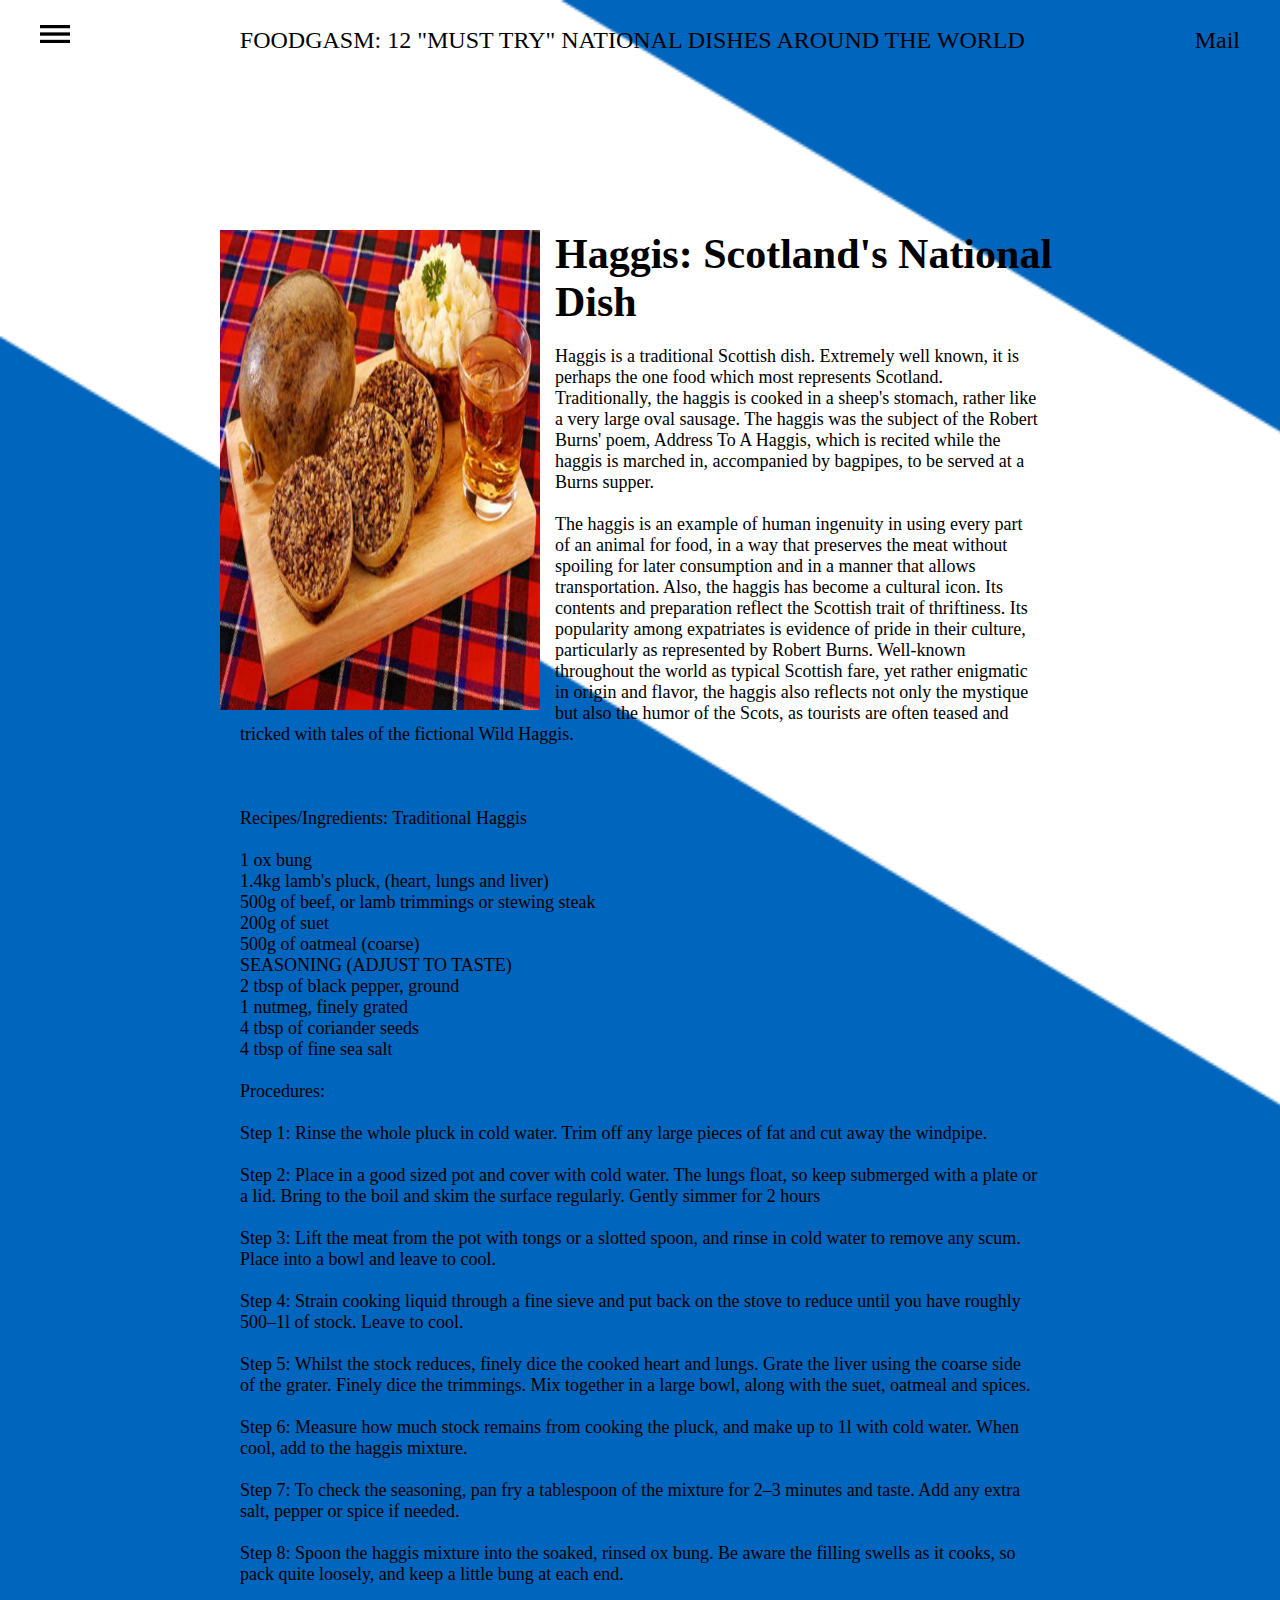
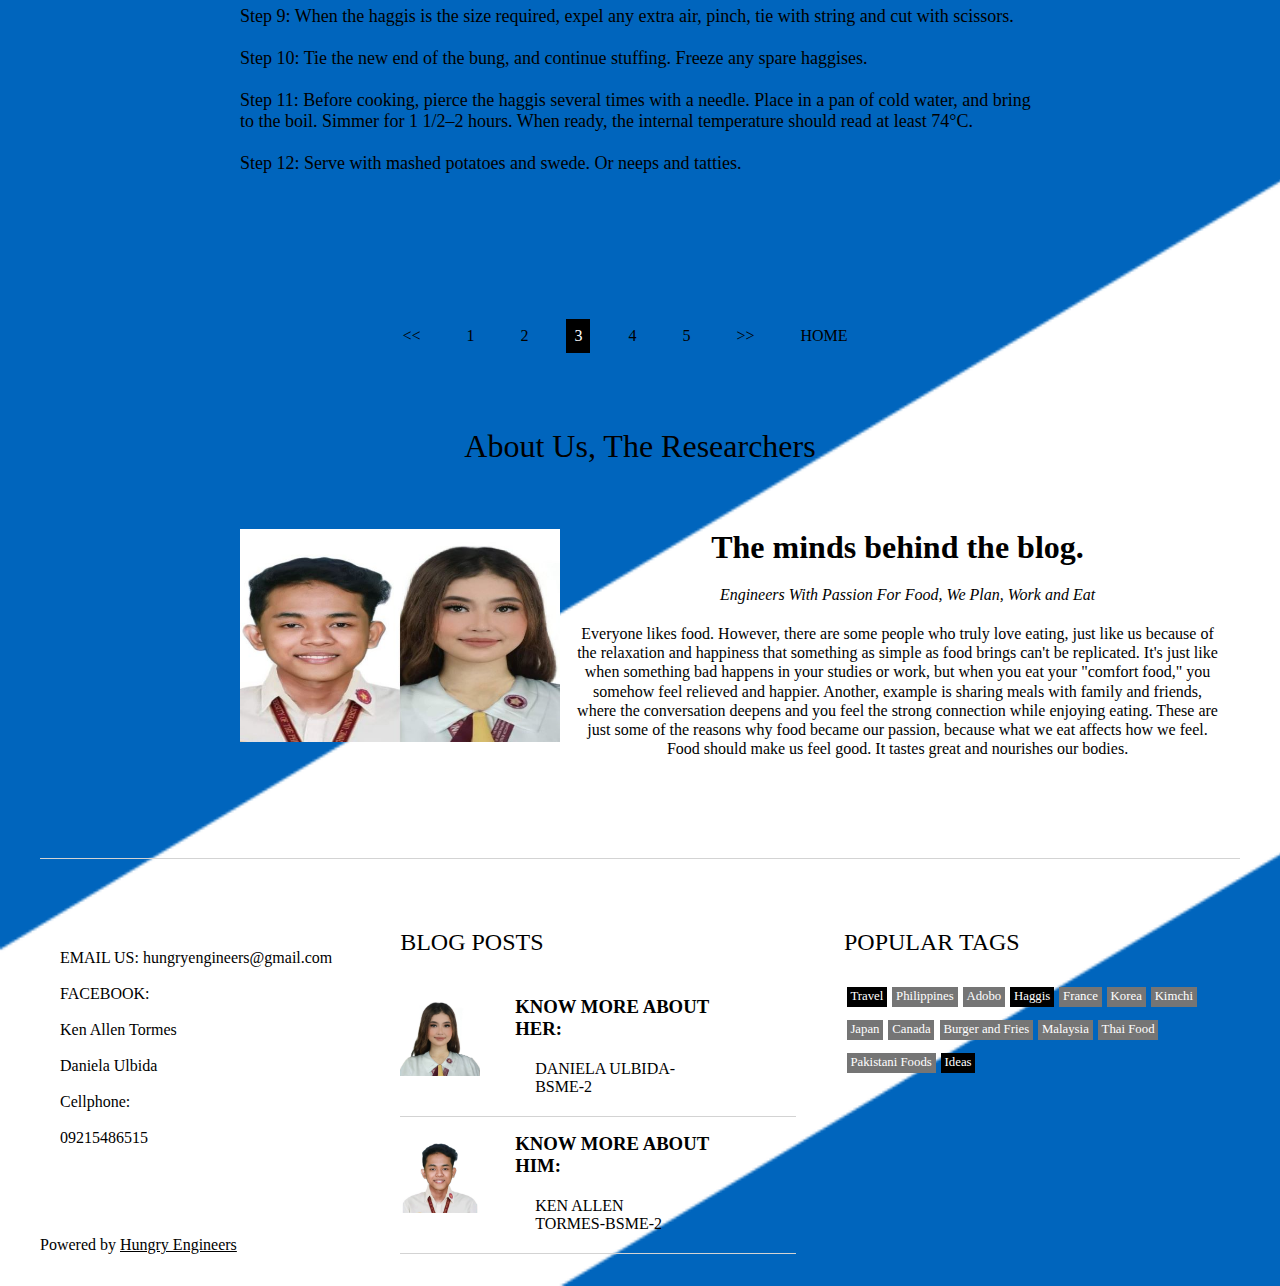
<file: secondp.html>
<!DOCTYPE html>
<html lang="en">

<head>
    <meta charset="UTF-8"
    <meta http-equiv="X-UA-Compatible" content="IE=edge">
    <meta name="viewport" content="width=device-width", initial-scale="1.0">
    <title>Haggis</title>
    <link rel="stylesheet" href="style2.css">
</head>

<body style="background:url(img/scot.png); 
        background-size: cover;
        background-repeat: no-repeat;">

    <main>
        <header>
            <div class="menu">
                <img class="show_hide" onclick="menu_show()" src="Icons/3 bar black.png" alt="">
            </div>
  
            <h1 id="food">FOODGASM: 12 "MUST TRY" NATIONAL DISHES AROUND THE WORLD</h1>
    
            <h1>Mail</h1>  
            
            <nav id="nav">
                <ul>
                    <li class="show_hide" onclick="menu_exit()" >Close Menu</li>
                    <li><a href="#food">Food</a></li>
                    <li><a href="#about">About</a></li>
                </ul>
            </nav>
        </header>

    <div class="wrapper">
        <img src="img/haggis.jpg" alt="">
        <div class="text-box">
            <h2>Haggis: Scotland's National Dish</h2>
            <p>Haggis is a traditional Scottish dish. Extremely well known, it is perhaps the one food which most represents Scotland. 
                Traditionally, the haggis is cooked in a sheep's stomach, rather like a very large oval sausage. The haggis was the subject of the Robert Burns' poem, 
                Address To A Haggis, which is recited while the haggis is marched in, accompanied by bagpipes, to be served at a Burns supper.   

                <br/>
                <br/>
                
                The haggis is an example of human ingenuity in using every part of an animal for food, in a way that preserves the meat without spoiling for later consumption and in a manner that allows 
                transportation. Also, the haggis has become a cultural icon. Its contents and preparation reflect the Scottish trait of thriftiness. 
                Its popularity among expatriates is evidence of pride in their culture, particularly as represented by Robert Burns. Well-known throughout the world as typical Scottish fare, 
                yet rather enigmatic in origin and flavor, the haggis also reflects not only the mystique but also the humor of the Scots, as tourists are often teased 
                and tricked with tales of the fictional Wild Haggis.
                

                <br/>
                <br/>
                <br/>
                <br/>

                Recipes/Ingredients: Traditional Haggis

                <br/>
                <br/>

                1 ox bung
                <br/>
                1.4kg lamb's pluck, (heart, lungs and liver)
                <br/>
                500g of beef, or lamb trimmings or stewing steak
                <br/>
                200g of suet
                <br/>
                500g of oatmeal (coarse)
                <br/>
                SEASONING (ADJUST TO TASTE)
                <br/>
                2 tbsp of black pepper, ground
                <br/>
                1 nutmeg, finely grated
                <br/>
                4 tbsp of coriander seeds
                <br/>
                4 tbsp of fine sea salt

                <br/>
                <br/>

                Procedures:

                <br/>
                <br/>
                Step 1:
                Rinse the whole pluck in cold water. Trim off any large pieces of fat and cut away the windpipe.

                <br/>
                <br/>

                Step 2:
                Place in a good sized pot and cover with cold water. The lungs float, so keep submerged with a plate or a lid. 
                Bring to the boil and skim the surface regularly. Gently simmer for 2 hours

                <br/>
                <br/>

                Step 3:
                Lift the meat from the pot with tongs or a slotted spoon, and rinse in cold water to remove any scum. Place into a bowl and leave to cool.

                <br/>
                <br/>

                Step 4:
                Strain cooking liquid through a fine sieve and put back on the stove to reduce until you have roughly 500–1l of stock. Leave to cool.

                <br/>
                <br/>

                Step 5:
                Whilst the stock reduces, finely dice the cooked heart and lungs. Grate the liver using the coarse side of the grater. Finely dice the trimmings.
                Mix together in a large bowl, along with the suet, oatmeal and spices.

                <br/>
                <br/>

                Step 6:
                Measure how much stock remains from cooking the pluck, and make up to 1l with cold water. When cool, add to the haggis mixture.

                <br/>
                <br/>

                Step 7:
                To check the seasoning, pan fry a tablespoon of the mixture for 2–3 minutes and taste. Add any extra salt, pepper or spice if needed.

                <br/>
                <br/>

                Step 8:
                Spoon the haggis mixture into the soaked, rinsed ox bung. Be aware the filling swells as it cooks, so pack quite loosely, and keep a little bung at each end.

                <br/>
                <br/>

                Step 9:
                When the haggis is the size required, expel any extra air, pinch, tie with string and cut with scissors.

                <br/>
                <br/>

                Step 10:
                Tie the new end of the bung, and continue stuffing. Freeze any spare haggises.

                <br/>
                <br/>

                Step 11:
                Before cooking, pierce the haggis several times with a needle. Place in a pan of cold water, and bring to the boil. Simmer for 1 1/2–2 hours. 
                When ready, the internal temperature should read at least 74°C.

                <br/>
                <br/>

                Step 12:
                Serve with mashed potatoes and swede. Or neeps and tatties.
                </p>

        </div>
    </div>

    <div class="pagination">
        <ul>
            <a href="firstp.html"><li><<</li></a>
            <a href="index.html"><li>1</li></a>
            <a href="firstp.html"><li>2</li></a>
            <a href="secondp.html"><li class="active">3</li></a>
            <a href="thirdp.html"><li>4</li></a>
            <a href="fourthp.html"><li>5</li></a>
            <a href="thirdp.html"><li>>></li></a>
            <a href="index.html"><li>HOME</li></a>
        </ul>
    </div>
</section>

<section class="about" id="about">
    <h1 class="title">About Us, The Researchers</h1>
    <div class="about_banner">
        <img src="img/us2.jpg" alt="">
    </div>

    <h1 class="caption">The minds behind the blog.</h1>
    <em>Engineers With Passion For Food, We Plan, Work and Eat</em>
    <p>
        Everyone likes food. However, there are some people who truly love eating, just like us because of the relaxation and happiness 
        that something as simple as food brings can't be replicated. It's just like when something bad happens in your studies or work, 
        but when you eat your "comfort food," you somehow feel relieved and happier.  Another, example is sharing meals with family and friends, 
        where the conversation deepens and you feel the strong connection while enjoying eating. 
        These are just some of the reasons why food became our passion, because what we eat affects how we feel. 
        Food should make us feel good. It tastes great and nourishes our bodies.
    </p>

</section>

<footer>
    <div class="footer">
        <p>
            EMAIL US: hungryengineers@gmail.com
                <br/>
                <br/>
                FACEBOOK:
                <br/>
                <br/>
                <a href="autoken.html">Ken Allen Tormes</a>
                <br/>
                <br/>
                <a href="autodaniela.html">Daniela Ulbida</a>
                <br/>
                <br/>
                Cellphone:
                <br/>
                <br/>
                 09215486515
        </p>

        <a href="index.html">Powered by <span>Hungry Engineers</span></a>
    </div>

    <div class="blog_post">
        <h1>BLOG POSTS</h1>
        <div class="each_blog">
            <a href="autodaniela.html"><img src="img/danielaulbida.jpg" alt=""></a>
            <div class="caption">
                <h3>KNOW MORE ABOUT HER:</h3>
                <p>DANIELA ULBIDA-BSME-2</p>
            </div>
        </div>

        <div class="each_blog">
            <a href="autoken.html"><img src="img/tormesken.jpg" alt=""></a>
            <div class="caption">
                <h3>KNOW MORE ABOUT HIM:</h3>
                <p>KEN ALLEN TORMES-BSME-2</p>
            </div>
        </div>
    </div>

    <div class="posts">
        <h1>POPULAR TAGS</h1>
        <div class="each_post active">Travel</div>
        <div class="each_post">Philippines</div>
        <div class="each_post">Adobo</div>
        <div class="each_post active">Haggis</div>
        <div class="each_post">France</div>
        <div class="each_post">Korea</div>
        <div class="each_post">Kimchi</div>
        <div class="each_post">Japan</div>
        <div class="each_post">Canada</div>
        <div class="each_post">Burger and Fries</div>
        <div class="each_post">Malaysia</div>
        <div class="each_post">Thai Food</div>
        <div class="each_post">Pakistani Foods</div>
        <div class="each_post active">Ideas</div>
    </div>
</footer>
</main> 

<script>
var nav = document.getElementById("nav");

function menu_show(){
    nav.style.display="block";
}

function menu_exit(){
    nav.style.display="none";
}

</script>  

</body>
</html>
</file>
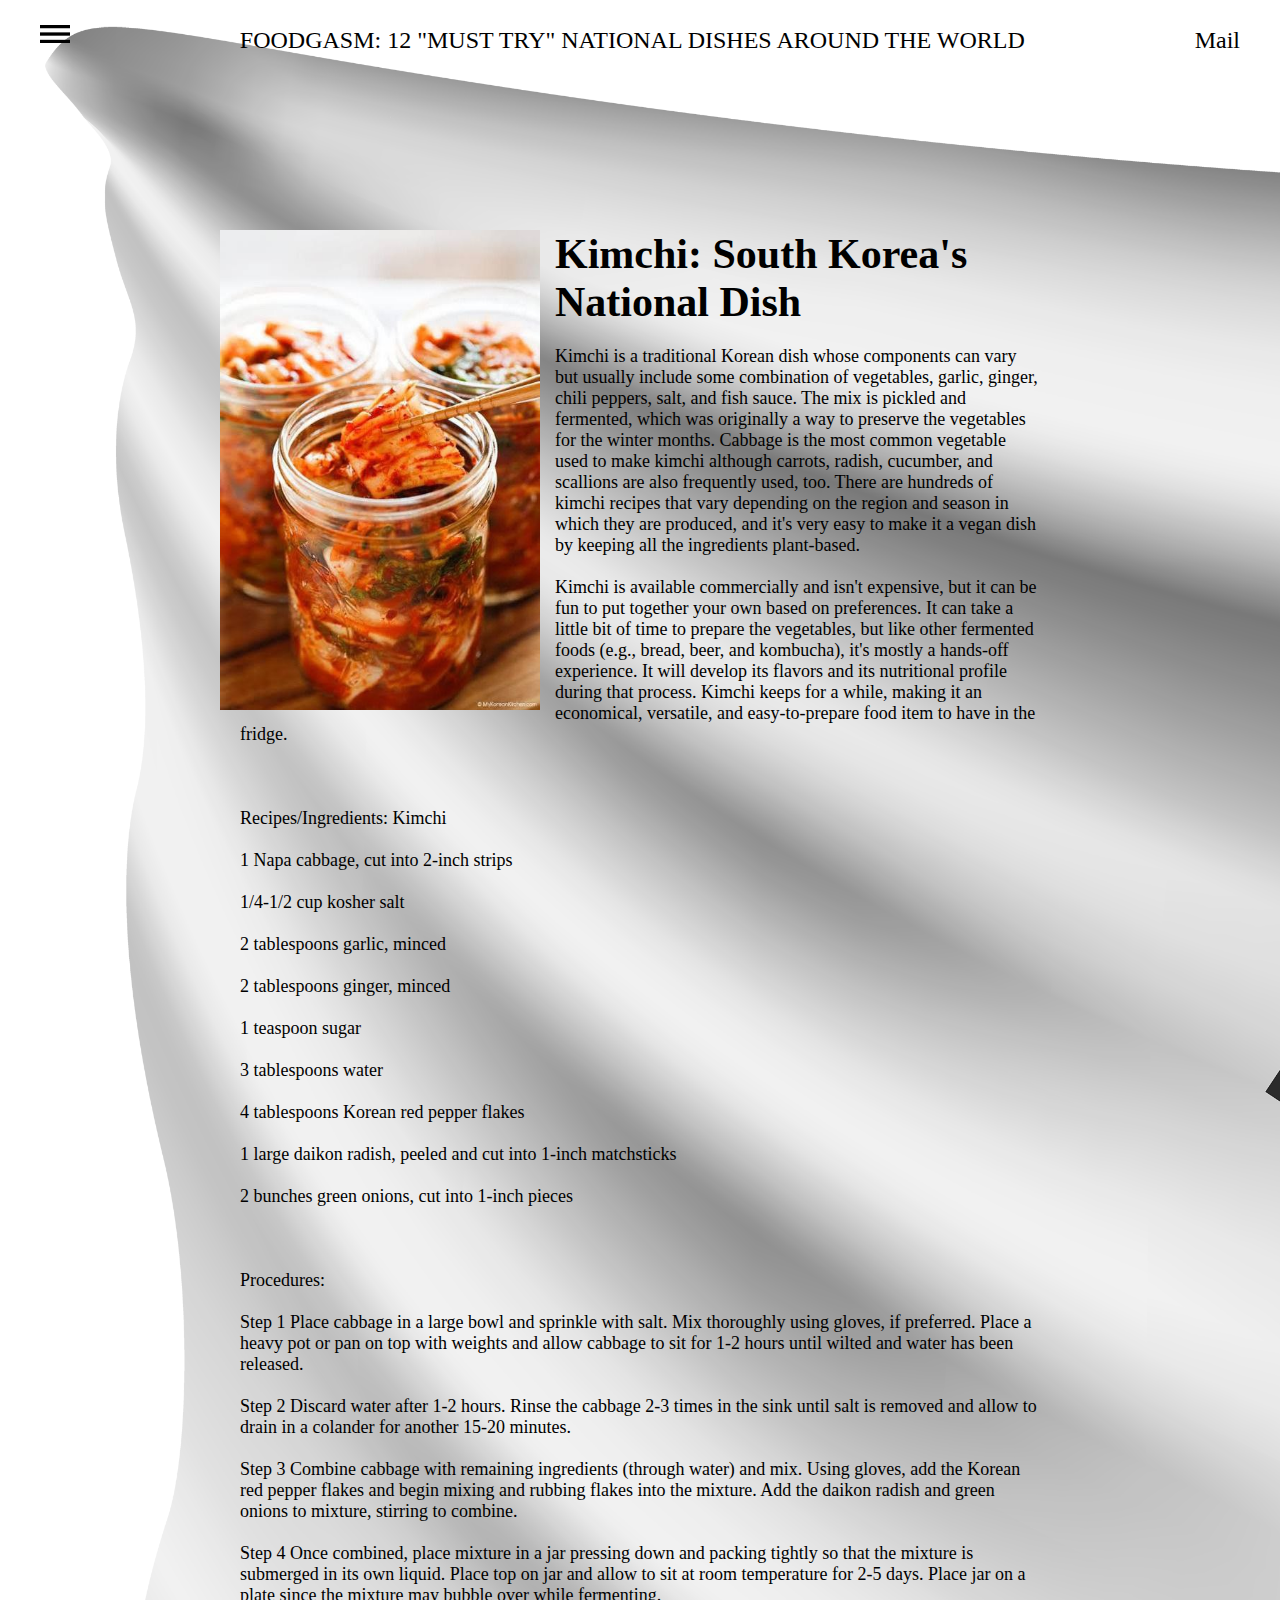
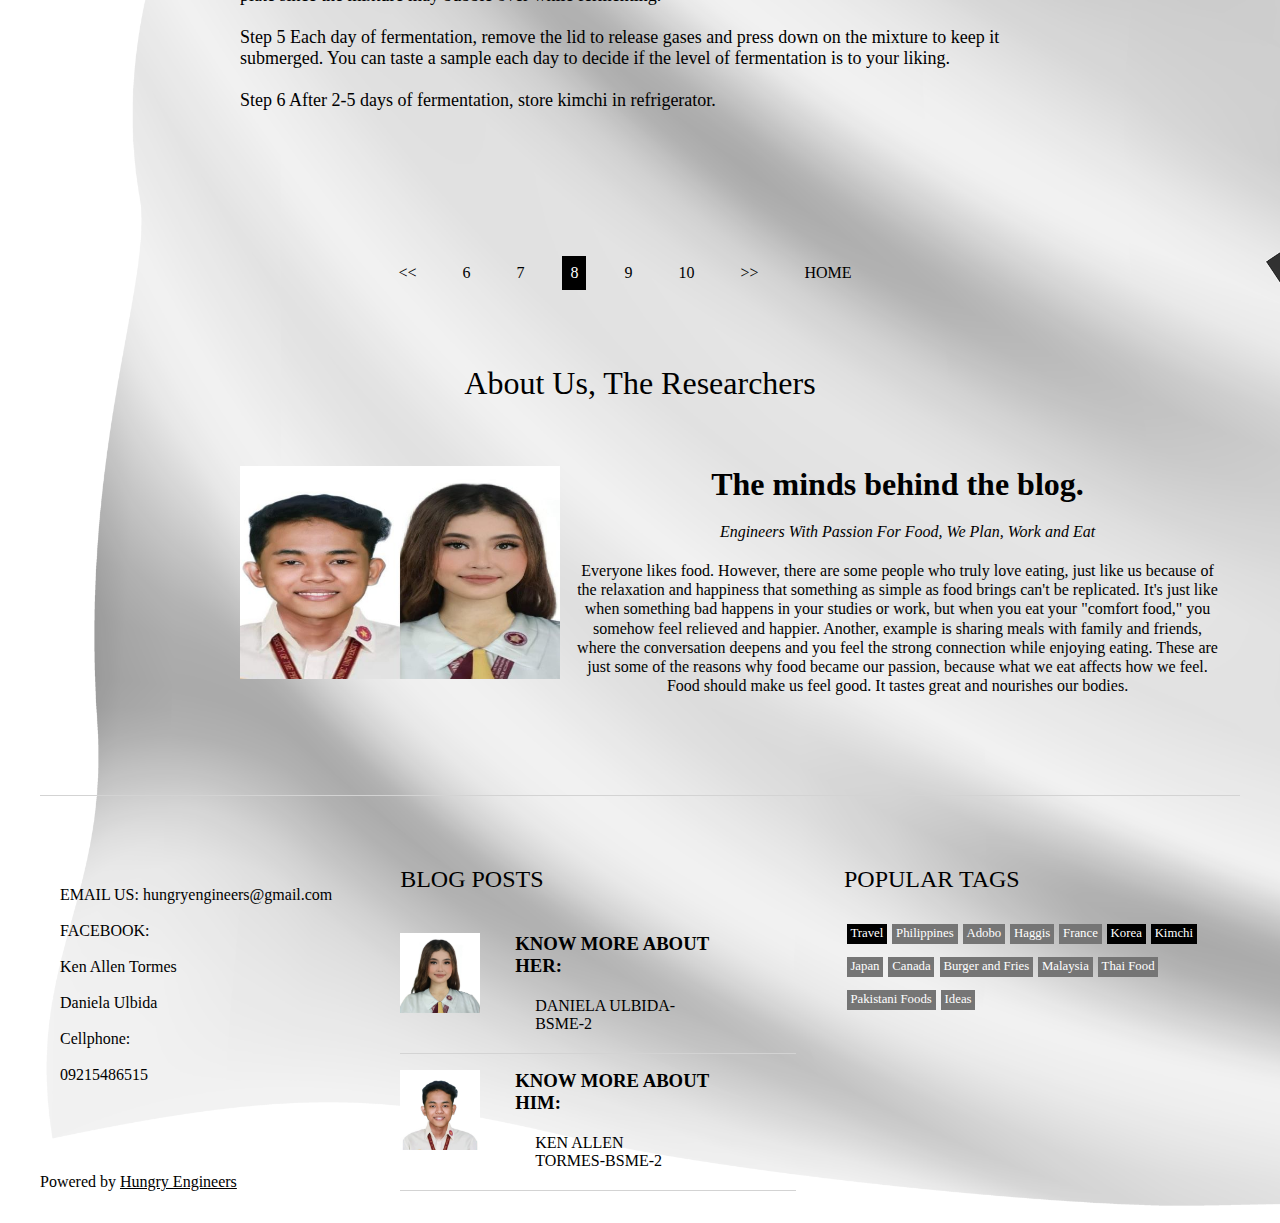
<file: seventhp.html>
<!DOCTYPE html>
<html lang="en">

<head>
    <meta charset="UTF-8"
    <meta http-equiv="X-UA-Compatible" content="IE=edge">
    <meta name="viewport" content="width=device-width", initial-scale="1.0">
    <title>Kimchi</title>
    <link rel="stylesheet" href="style2.css">
</head>

<body style="background:url(img/korea.png); 
background-size: cover;
background-repeat: no-repeat;">

    <main>
        <header>
            <div class="menu">
                <img class="show_hide" onclick="menu_show()" src="Icons/3 bar black.png" alt="">
            </div>
  
            <h1 id="food">FOODGASM: 12 "MUST TRY" NATIONAL DISHES AROUND THE WORLD</h1>
    
            <h1>Mail</h1>  
            
            <nav id="nav">
                <ul>
                    <li class="show_hide" onclick="menu_exit()">Close Menu</li>
                    <li><a href="#food">Food</a></li>
                    <li><a href="#about">About</a></li>
                </ul>
            </nav>
        </header>

    <div class="wrapper">
        <img src="img/kimchi.jpg" alt="">
        <div class="text-box">
            <h2>Kimchi: South Korea's National Dish</h2>
            <p>
                    Kimchi is a traditional Korean dish whose components can vary but usually include some combination of vegetables, garlic, ginger, chili peppers, salt, and fish sauce. The mix is pickled and fermented,
                 which was originally a way to preserve the vegetables for the winter months. Cabbage is the most common vegetable used to make kimchi although carrots, radish, cucumber, and scallions are also 
                 frequently used, too. There are hundreds of kimchi recipes that vary depending on the region and season in which they are produced, and it's very easy to make it a vegan dish by keeping all the 
                 ingredients plant-based.

                <br/>
                <br/>

                    Kimchi is available commercially and isn't expensive, but it can be fun to put together your own based on preferences. It can take a little bit of time to prepare the vegetables, but like other 
                fermented foods (e.g., bread, beer, and kombucha), it's mostly a hands-off experience. It will develop its flavors and its nutritional profile during that process. Kimchi keeps for a while, making it 
                an economical, versatile, and easy-to-prepare food item to have in the fridge.
                
                <br/>
                <br/>
                <br/>
                <br/>

                Recipes/Ingredients: Kimchi

                <br/>
                <br/>

                1 Napa cabbage, cut into 2-inch strips

                <br/>
                <br/>

                1/4-1/2 cup kosher salt
                
                <br/>
                <br/>

                2 tablespoons garlic, minced

                <br/>
                <br/>

                2 tablespoons ginger, minced

                <br/>
                <br/>

                1 teaspoon sugar

                <br/>
                <br/>

                3 tablespoons water

                <br/>
                <br/>

                4 tablespoons Korean red pepper flakes

                <br/>
                <br/>

                1 large daikon radish, peeled and cut into 1-inch matchsticks

                <br/>
                <br/>

                2 bunches green onions, cut into 1-inch pieces

                <br/>
                <br/>
                <br/>
                <br/>

                Procedures:

                <br/>
                <br/>

                Step 1
                Place cabbage in a large bowl and sprinkle with salt. Mix thoroughly using gloves, if preferred. Place a heavy pot or pan on top with weights and allow cabbage to sit for 1-2 hours until wilted and 
                water has been released.

                <br/>
                <br/>

                Step 2
                Discard water after 1-2 hours. Rinse the cabbage 2-3 times in the sink until salt is removed and allow to drain in a colander for another 15-20 minutes.

                <br/>
                <br/>

                Step 3
                Combine cabbage with remaining ingredients (through water) and mix. Using gloves, add the Korean red pepper flakes and begin mixing and rubbing flakes into the mixture. Add the daikon radish 
                and green onions to mixture, stirring to combine. 

                <br/>
                <br/>

                Step 4
                Once combined, place mixture in a jar pressing down and packing tightly so that the mixture is submerged in its own liquid. Place top on jar and allow to sit at room temperature for 2-5 days. 
                Place jar on a plate since the mixture may bubble over while fermenting.

                <br/>
                <br/>

                Step 5
                Each day of fermentation, remove the lid to release gases and press down on the mixture to keep it submerged. You can taste a sample each day to decide if the level of fermentation is to your liking.

                <br/>
                <br/>

                Step 6
                After 2-5 days of fermentation, store kimchi in refrigerator.
                </p>

        </div>
    </div>

    <div class="pagination">
        <ul>
            <a href="sixthp.html"><li><<</li></a>
            <a href="fifthp.html"><li>6</li></a>
            <a href="sixthp.html"><li>7</li></a>
            <a href="seventhp.html"><li class="active">8</li></a>
            <a href="eighth.html"><li>9</li></a>
            <a href="ninthp.html"><li>10</li></a>
            <a href="eighth.html"><li>>></li></a>
            <a href="index.html"><li>HOME</li></a>
        </ul>
    </div>
</section>

<section class="about" id="about">
    <h1 class="title">About Us, The Researchers</h1>
    <div class="about_banner">
        <img src="img/us2.jpg" alt="">
    </div>

    <h1 class="caption">The minds behind the blog.</h1>
    <em>Engineers With Passion For Food, We Plan, Work and Eat</em>
    <p>
        Everyone likes food. However, there are some people who truly love eating, just like us because of the relaxation and happiness 
        that something as simple as food brings can't be replicated. It's just like when something bad happens in your studies or work, 
        but when you eat your "comfort food," you somehow feel relieved and happier.  Another, example is sharing meals with family and friends, 
        where the conversation deepens and you feel the strong connection while enjoying eating. 
        These are just some of the reasons why food became our passion, because what we eat affects how we feel. 
        Food should make us feel good. It tastes great and nourishes our bodies.
    </p>

</section>

<footer>
    <div class="footer">
        <p>
            EMAIL US: hungryengineers@gmail.com
                <br/>
                <br/>
                FACEBOOK:
                <br/>
                <br/>
                <a href="autoken.html">Ken Allen Tormes</a>
                <br/>
                <br/>
                <a href="autodaniela.html">Daniela Ulbida</a>
                <br/>
                <br/>
                Cellphone:
                <br/>
                <br/>
                 09215486515
        </p>

        <a href="index.html">Powered by <span>Hungry Engineers</span></a>
    </div>

    <div class="blog_post">
        <h1>BLOG POSTS</h1>
        <div class="each_blog">
            <a href="autodaniela.html"><img src="img/danielaulbida.jpg" alt=""></a>
            <div class="caption">
                <h3>KNOW MORE ABOUT HER:</h3>
                <p>DANIELA ULBIDA-BSME-2</p>
            </div>
        </div>

        <div class="each_blog">
            <a href="autoken.html"><img src="img/tormesken.jpg" alt=""></a>
            <div class="caption">
                <h3>KNOW MORE ABOUT HIM:</h3>
                <p>KEN ALLEN TORMES-BSME-2</p>
            </div>
        </div>
    </div>

    <div class="posts">
        <h1>POPULAR TAGS</h1>
        <div class="each_post active">Travel</div>
        <div class="each_post">Philippines</div>
        <div class="each_post">Adobo</div>
        <div class="each_post">Haggis</div>
        <div class="each_post">France</div>
        <div class="each_post active">Korea</div>
        <div class="each_post active">Kimchi</div>
        <div class="each_post">Japan</div>
        <div class="each_post">Canada</div>
        <div class="each_post">Burger and Fries</div>
        <div class="each_post">Malaysia</div>
        <div class="each_post">Thai Food</div>
        <div class="each_post">Pakistani Foods</div>
        <div class="each_post">Ideas</div>
    </div>
</footer>
</main> 

<script>
var nav = document.getElementById("nav");

function menu_show(){
    nav.style.display="block";
}

function menu_exit(){
    nav.style.display="none";
}

</script>  

</body>
</html>
</file>
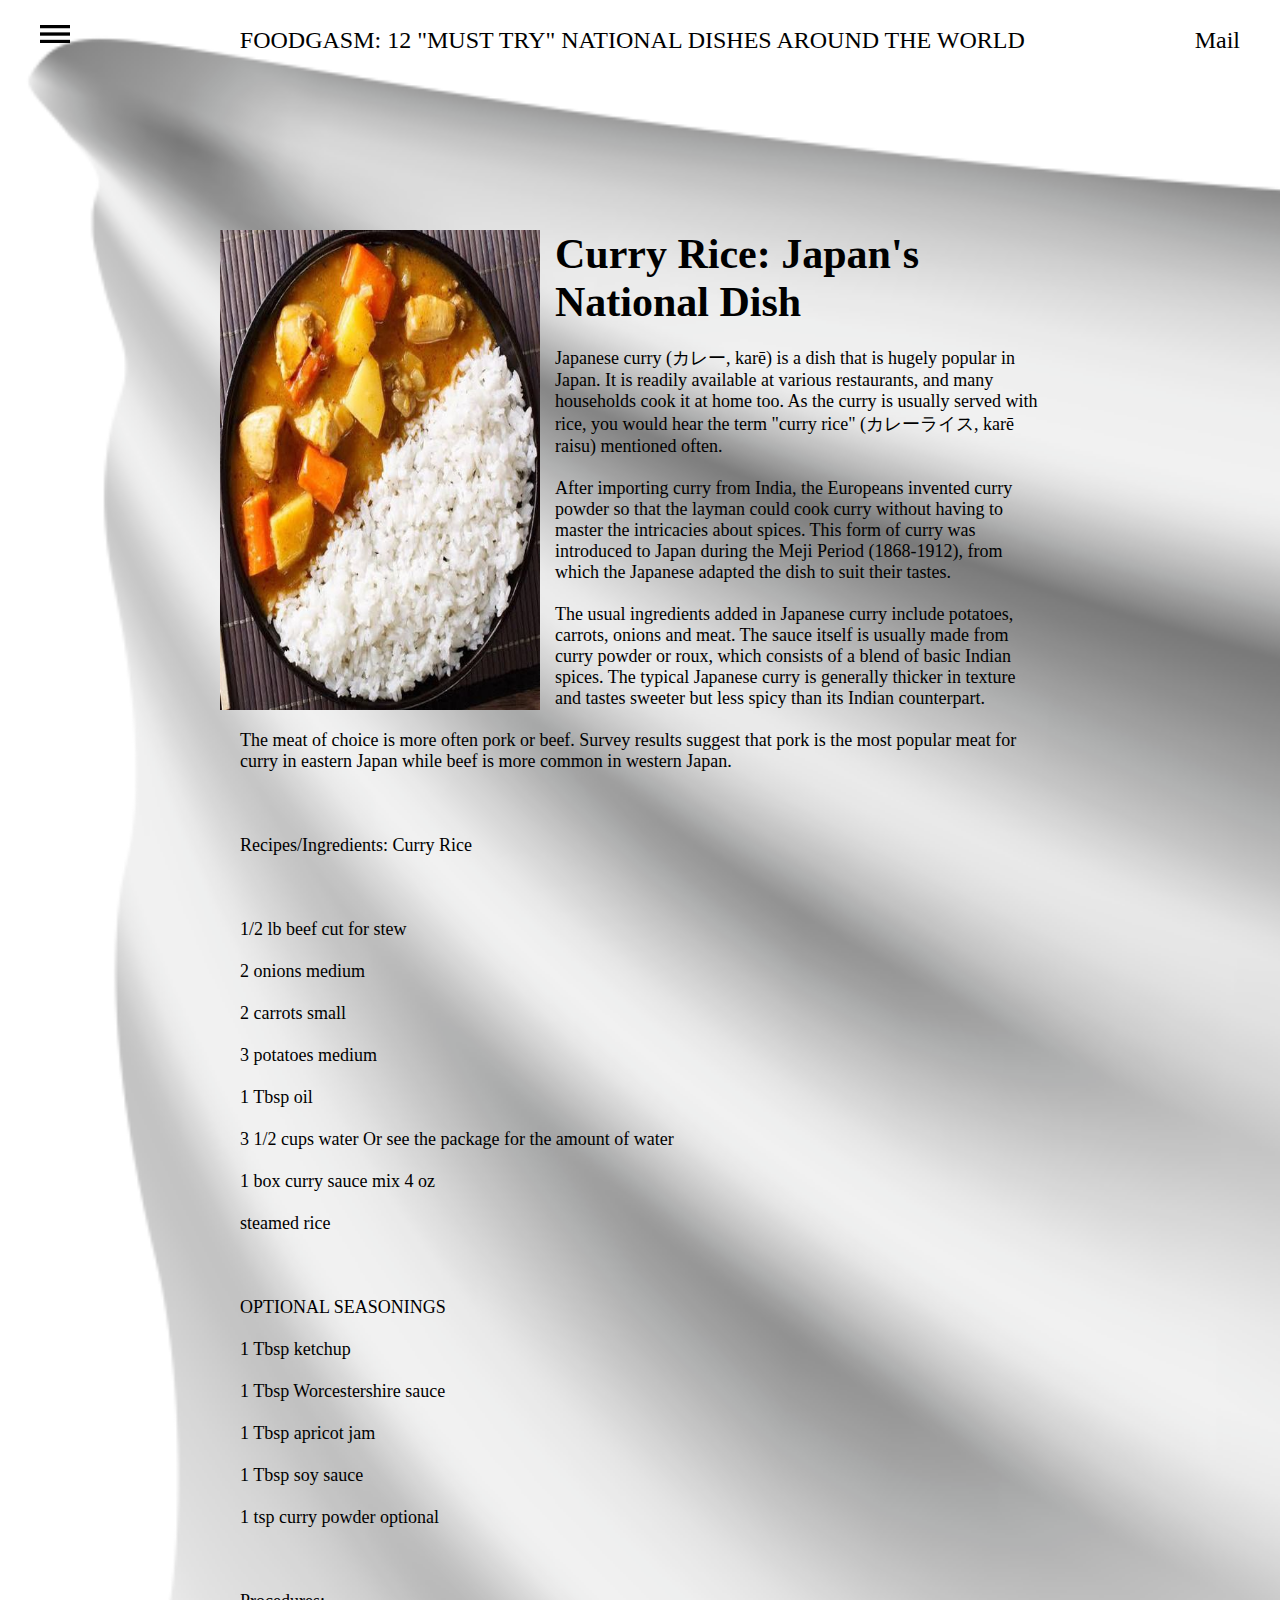
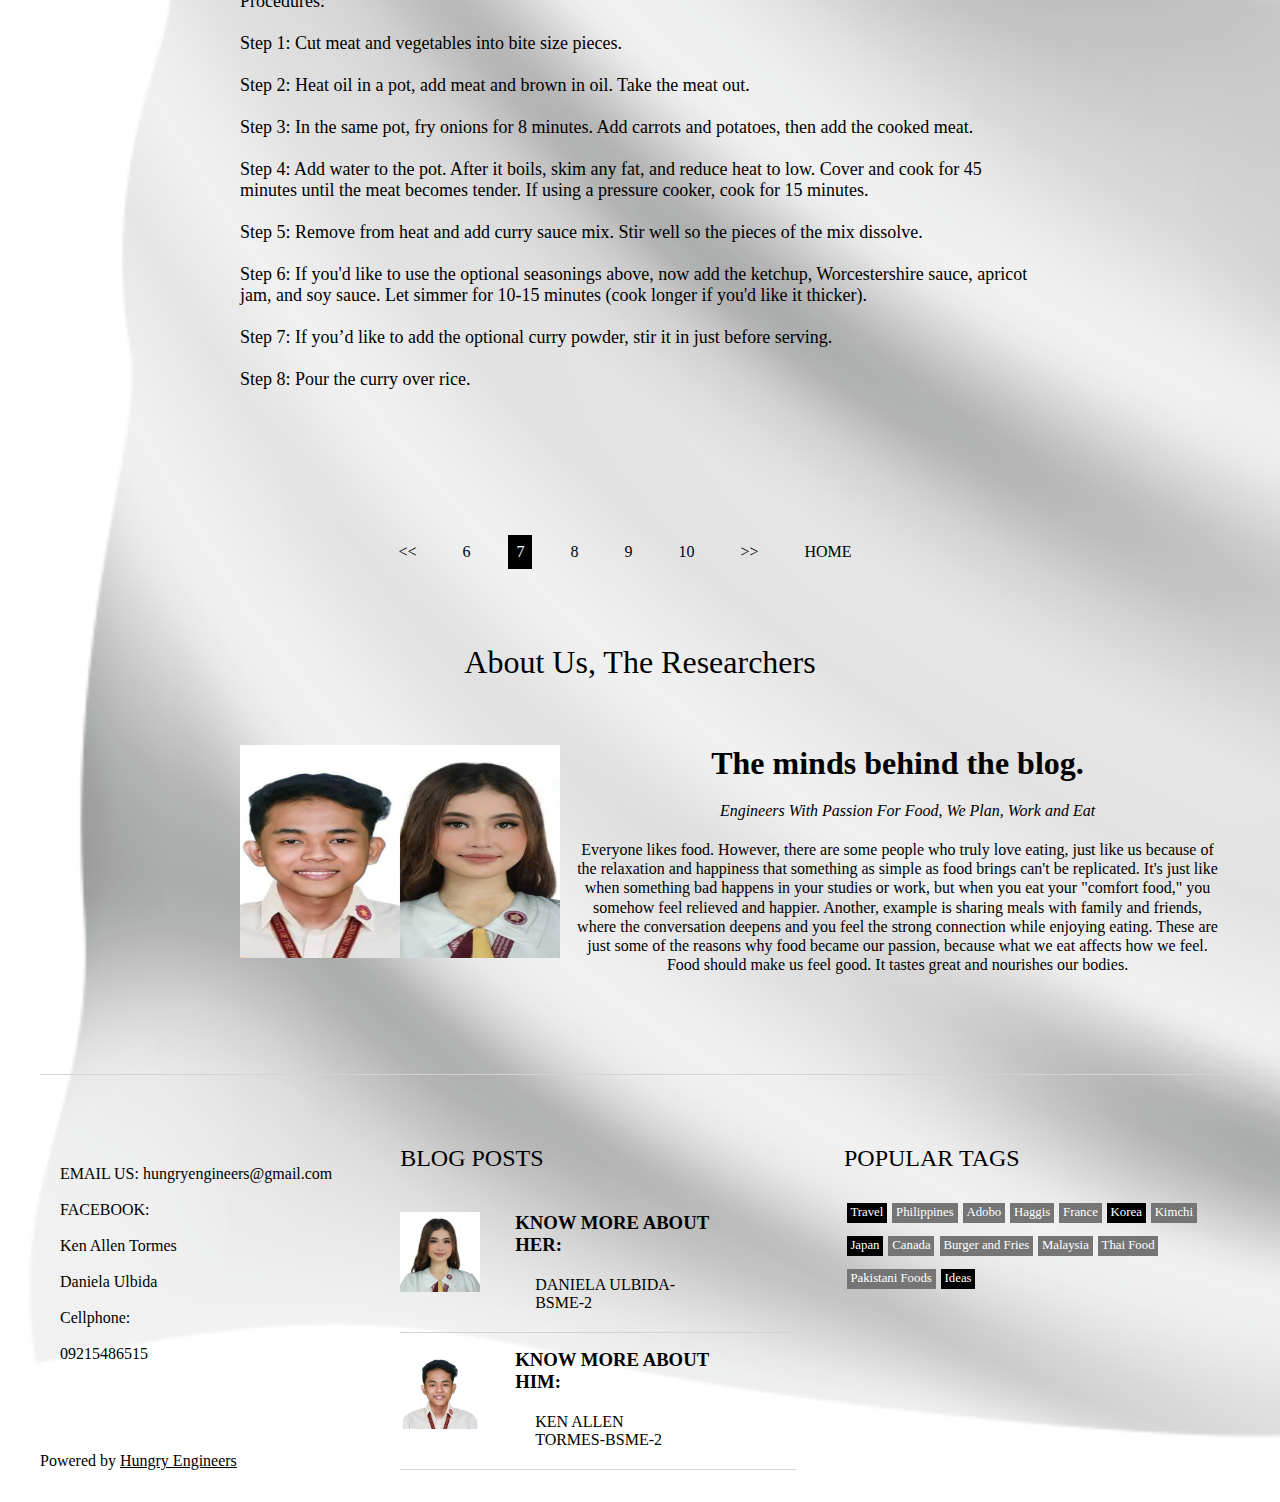
<file: sixthp.html>
<!DOCTYPE html>
<html lang="en">

<head>
    <meta charset="UTF-8"
    <meta http-equiv="X-UA-Compatible" content="IE=edge">
    <meta name="viewport" content="width=device-width", initial-scale="1.0">
    <title>Curry Rice</title>
    <link rel="stylesheet" href="style2.css">
</head>

<body style="background:url(img/japan.png); 
background-size: cover;
background-repeat: no-repeat;">

    <main>
        <header>
            <div class="menu">
                <img class="show_hide" onclick="menu_show()" src="Icons/3 bar black.png" alt="">
            </div>
  
            <h1 id="food">FOODGASM: 12 "MUST TRY" NATIONAL DISHES AROUND THE WORLD</h1>
    
            <h1>Mail</h1>  
            
            <nav id="nav">
                <ul>
                    <li class="show_hide" onclick="menu_exit()">Close Menu</li>
                    <li><a href="#food">Food</a></li>
                    <li><a href="#about">About</a></li>
                </ul>
            </nav>
        </header>

    <div class="wrapper">
        <img src="img/curry rice.jpg" alt="">
        <div class="text-box">
            <h2>Curry Rice: Japan's National Dish</h2>
            <p>
                    Japanese curry (カレー, karē) is a dish that is hugely popular in Japan. It is readily available at various restaurants, and many households cook it at home too. As the curry is usually served with 
                rice, you would hear the term "curry rice" (カレーライス, karē raisu) mentioned often.

                <br/>
                <br/>

                   After importing curry from India, the Europeans invented curry powder so that the layman could cook curry without having to master the intricacies about spices. This form of curry was introduced to 
                Japan during the Meji Period (1868-1912), from which the Japanese adapted the dish to suit their tastes.

                <br/>
                <br/>

                    The usual ingredients added in Japanese curry include potatoes, carrots, onions and meat. The sauce itself is usually made from curry powder or roux, which consists of a blend of basic 
                Indian spices. The typical Japanese curry is generally thicker in texture and tastes sweeter but less spicy than its Indian counterpart.

                <br/>
                <br/>

                    The meat of choice is more often pork or beef. Survey results suggest that pork is the most popular meat for curry in eastern Japan while beef is more common in western Japan.

                <br/>
                <br/>
                <br/>
                <br/>

                Recipes/Ingredients: Curry Rice

                <br/>
                <br/>
                <br/>
                <br/>

                1/2 lb beef cut for stew

                <br/>
                <br/>

                2 onions medium

                <br/>
                <br/>

                2 carrots small

                <br/>
                <br/>

                3 potatoes medium

                <br/>
                <br/>

                1 Tbsp oil

                <br/>
                <br/>

                3 1/2 cups water Or see the package for the amount of water

                <br/>
                <br/>

                1 box curry sauce mix 4 oz

                <br/>
                <br/>

                steamed rice

                <br/>
                <br/>
                <br/>
                <br/>

                OPTIONAL SEASONINGS

                <br/>
                <br/>

                1 Tbsp ketchup

                <br/>
                <br/>

                1 Tbsp Worcestershire sauce

                <br/>
                <br/>

                1 Tbsp apricot jam

                <br/>
                <br/>

                1 Tbsp soy sauce

                <br/>
                <br/>

                1 tsp curry powder optional

                <br/>
                <br/>
                <br/>
                <br/>

                Procedures:

                <br/>
                <br/>

                Step 1:
                Cut meat and vegetables into bite size pieces.

                <br/>
                <br/>
                
                Step 2:
                Heat oil in a pot, add meat and brown in oil. Take the meat out.

                <br/>
                <br/>

                Step 3:
                In the same pot, fry onions for 8 minutes. Add carrots and potatoes, then add the cooked meat.

                <br/>
                <br/>

                Step 4:
                Add water to the pot. After it boils, skim any fat, and reduce heat to low. Cover and cook for 45 minutes until the meat becomes tender. If using a pressure cooker, cook for 15 minutes.

                <br/>
                <br/>

                Step 5:
                Remove from heat and add curry sauce mix. Stir well so the pieces of the mix dissolve.

                <br/>
                <br/>

                Step 6:
                If you'd like to use the optional seasonings above, now add the ketchup, Worcestershire sauce, apricot jam, and soy sauce. Let simmer for 10-15 minutes (cook longer if you'd like it thicker).

                <br/>
                <br/>

                Step 7:
                If you’d like to add the optional curry powder, stir it in just before serving.

                <br/>
                <br/>

                Step 8:
                Pour the curry over rice.
                </p>

        </div>
    </div>

    <div class="pagination">
        <ul>
            <a href="fifthp.html"><li><<</li></a>
            <a href="fifthp.html"><li>6</li></a>
            <a href="sixthp.html"><li class="active">7</li></a>
            <a href="seventhp.html"><li>8</li></a>
            <a href="eighth.html"><li>9</li></a>
            <a href="ninthp.html"><li>10</li></a>
            <a href="seventhp.html"><li>>></li></a>
            <a href="index.html"><li>HOME</li></a>
        </ul>
    </div>
</section>

<section class="about" id="about">
    <h1 class="title">About Us, The Researchers</h1>
    <div class="about_banner">
        <img src="img/us2.jpg" alt="">
    </div>

    <h1 class="caption">The minds behind the blog.</h1>
    <em>Engineers With Passion For Food, We Plan, Work and Eat</em>
    <p>
        Everyone likes food. However, there are some people who truly love eating, just like us because of the relaxation and happiness 
        that something as simple as food brings can't be replicated. It's just like when something bad happens in your studies or work, 
        but when you eat your "comfort food," you somehow feel relieved and happier.  Another, example is sharing meals with family and friends, 
        where the conversation deepens and you feel the strong connection while enjoying eating. 
        These are just some of the reasons why food became our passion, because what we eat affects how we feel. 
        Food should make us feel good. It tastes great and nourishes our bodies.
    </p>

</section>

<footer>
    <div class="footer">
        <p>
            EMAIL US: hungryengineers@gmail.com
                <br/>
                <br/>
                FACEBOOK:
                <br/>
                <br/>
                <a href="autoken.html">Ken Allen Tormes</a>
                <br/>
                <br/>
                <a href="autodaniela.html">Daniela Ulbida</a>
                <br/>
                <br/>
                Cellphone:
                <br/>
                <br/>
                 09215486515
        </p>

        <a href="index.html">Powered by <span>Hungry Engineers</span></a>
    </div>

    <div class="blog_post">
        <h1>BLOG POSTS</h1>
        <div class="each_blog">
            <a href="autodaniela.html"><img src="img/danielaulbida.jpg" alt=""></a>
            <div class="caption">
                <h3>KNOW MORE ABOUT HER:</h3>
                <p>DANIELA ULBIDA-BSME-2</p>
            </div>
        </div>

        <div class="each_blog">
            <a href="autoken.html"><img src="img/tormesken.jpg" alt=""></a>
            <div class="caption">
                <h3>KNOW MORE ABOUT HIM:</h3>
                <p>KEN ALLEN TORMES-BSME-2</p>
            </div>
        </div>
    </div>

    <div class="posts">
        <h1>POPULAR TAGS</h1>
        <div class="each_post active">Travel</div>
        <div class="each_post">Philippines</div>
        <div class="each_post">Adobo</div>
        <div class="each_post">Haggis</div>
        <div class="each_post">France</div>
        <div class="each_post active">Korea</div>
        <div class="each_post">Kimchi</div>
        <div class="each_post active">Japan</div>
        <div class="each_post">Canada</div>
        <div class="each_post">Burger and Fries</div>
        <div class="each_post">Malaysia</div>
        <div class="each_post">Thai Food</div>
        <div class="each_post">Pakistani Foods</div>
        <div class="each_post active">Ideas</div>
    </div>
</footer>
</main> 

<script>
var nav = document.getElementById("nav");

function menu_show(){
    nav.style.display="block";
}

function menu_exit(){
    nav.style.display="none";
}

</script>  

</body>
</html>
</file>
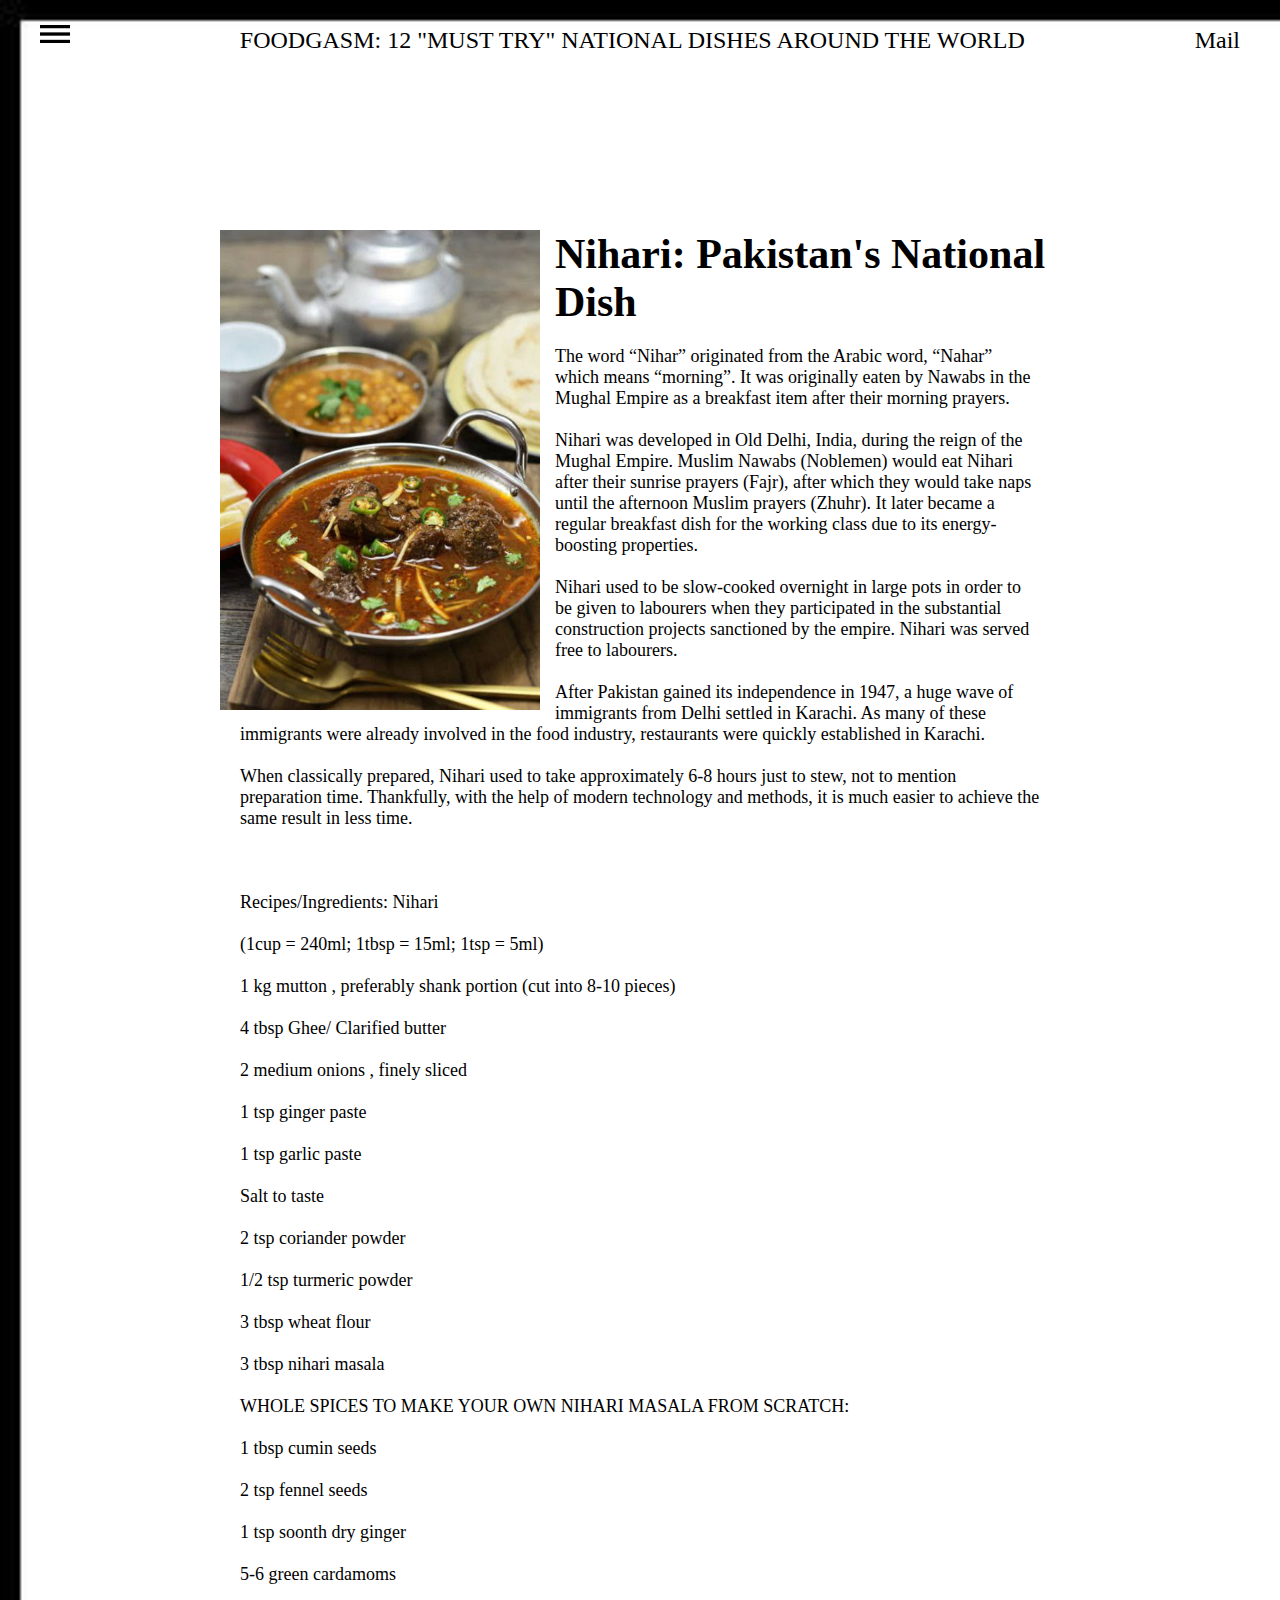
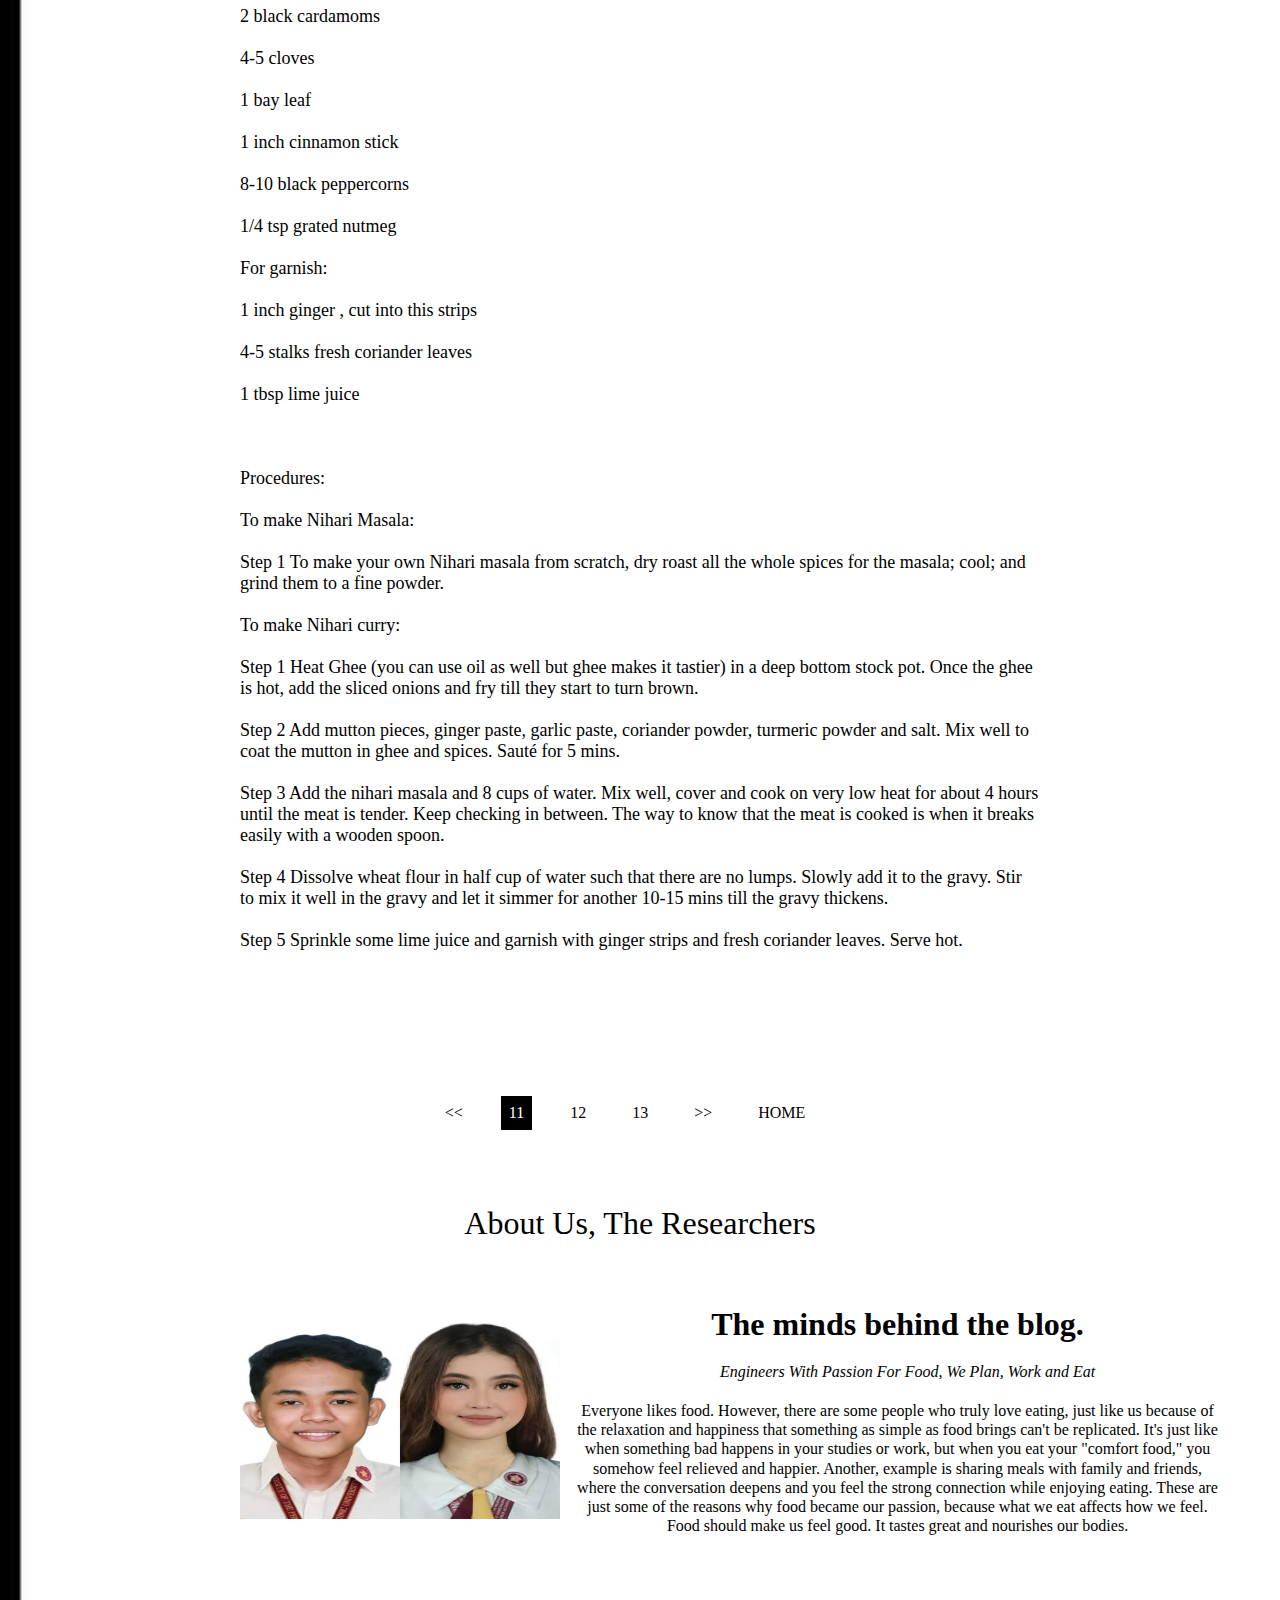
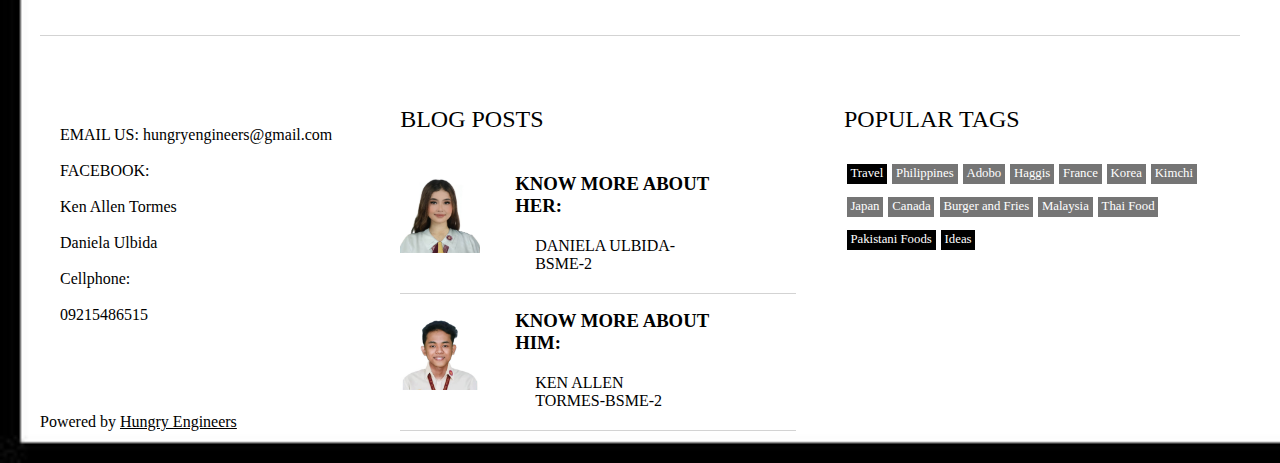
<file: tenthp.html>
<!DOCTYPE html>
<html lang="en">

<head>
    <meta charset="UTF-8"
    <meta http-equiv="X-UA-Compatible" content="IE=edge">
    <meta name="viewport" content="width=device-width", initial-scale="1.0">
    <title>Nihari</title>
    <link rel="stylesheet" href="style2.css">
</head>

<body style="background:url(img/pakistan.jpg);
background-size: cover;
background-repeat: no-repeat;">

    <main>
        <header>
            <div class="menu">
                <img class="show_hide" onclick="menu_show()" src="Icons/3 bar black.png" alt="">
            </div>
  
            <h1 id="food">FOODGASM: 12 "MUST TRY" NATIONAL DISHES AROUND THE WORLD</h1>
    
            <h1>Mail</h1>  
            
            <nav id="nav">
                <ul>
                    <li class="show_hide" onclick="menu_exit()">Close Menu</li>
                    <li><a href="#food">Food</a></li>
                    <li><a href="#about">About</a></li>
                </ul>
            </nav>
        </header>

    <div class="wrapper">
        <img src="img/nihari.jpg" alt="">
        <div class="text-box">
            <h2>Nihari: Pakistan's National Dish</h2>
            <p>
                    The word “Nihar” originated from the Arabic word, “Nahar” which means “morning”. It was originally eaten by Nawabs in the Mughal Empire as a breakfast item after their morning prayers.

                <br/>
                <br/>

                    Nihari was developed in Old Delhi, India, during the reign of the Mughal Empire. Muslim Nawabs (Noblemen) would eat Nihari after their sunrise prayers (Fajr), after which they would take naps 
                until the afternoon Muslim prayers (Zhuhr). It later became a regular breakfast dish for the working class due to its energy-boosting properties.

                <br/>
                <br/>

                    Nihari used to be slow-cooked overnight in large pots in order to be given to labourers when they participated in the substantial construction projects sanctioned by the empire. 
                Nihari was served free to labourers.

                <br/>
                <br/>

                    After Pakistan gained its independence in 1947, a huge wave of immigrants from Delhi settled in Karachi. As many of these immigrants were already involved in the food industry, restaurants 
                were quickly established in Karachi.

                <br/>
                <br/>

                    When classically prepared, Nihari used to take approximately 6-8 hours just to stew, not to mention preparation time. Thankfully, with the help of modern technology and methods, it is much easier to 
                achieve the same result in less time.

                <br/>
                <br/>
                <br/>
                <br/>

                Recipes/Ingredients: Nihari

                <br/>
                <br/>

                (1cup = 240ml; 1tbsp = 15ml; 1tsp = 5ml)

                <br/>
                <br/>

                1 kg  mutton , preferably shank portion (cut into 8-10 pieces)

                <br/>
                <br/>

                4 tbsp  Ghee/ Clarified butter

                <br/>
                <br/>

                2 medium onions , finely sliced

                <br/>
                <br/>
                
                1 tsp  ginger paste

                <br/>
                <br/>

                1 tsp  garlic paste

                <br/>
                <br/>

                Salt  to taste

                <br/>
                <br/>

                2 tsp  coriander powder

                <br/>
                <br/>

                1/2 tsp  turmeric powder

                <br/>
                <br/>

                3 tbsp  wheat flour

                <br/>
                <br/>

                3 tbsp  nihari masala

                <br/>
                <br/>

                WHOLE SPICES TO MAKE YOUR OWN NIHARI MASALA FROM SCRATCH:

                <br/>
                <br/>

                1 tbsp cumin seeds

                <br/>
                <br/>

                2 tsp fennel seeds

                <br/>
                <br/>

                1 tsp soonth dry ginger

                <br/>
                <br/>

                5-6 green cardamoms

                <br/>
                <br/>

                2 black cardamoms

                <br/>
                <br/>

                4-5 cloves

                <br/>
                <br/>

                1 bay leaf

                <br/>
                <br/>

                1 inch cinnamon stick

                <br/>
                <br/>

                8-10 black peppercorns

                <br/>
                <br/>

                1/4 tsp grated nutmeg

                <br/>
                <br/>

                For garnish:

                <br/>
                <br/>

                1 inch  ginger , cut into this strips

                <br/>
                <br/>

                4-5 stalks fresh coriander leaves

                <br/>
                <br/>

                1 tbsp lime juice
                
                <br/>
                <br/>
                <br/>
                <br/>

                Procedures:

                <br/>
                <br/>

                To make Nihari Masala:

                <br/>
                <br/>

                Step 1
                To make your own Nihari masala from scratch, dry roast all the whole spices for the masala; cool; and grind them to a fine powder.

                <br/>
                <br/>

                To make Nihari curry:

                <br/>
                <br/>

                Step 1
                Heat Ghee (you can use oil as well but ghee makes it tastier) in a deep bottom stock pot. Once the ghee is hot, add the sliced onions and fry till they start to turn brown.

                <br/>
                <br/>

                Step 2
                Add mutton pieces, ginger paste, garlic paste, coriander powder, turmeric powder and salt. Mix well to coat the mutton in ghee and spices. Sauté for 5 mins.

                <br/>
                <br/>

                Step 3
                Add the nihari masala and 8 cups of water. Mix well, cover and cook on very low heat for about 4 hours until the meat is tender. Keep checking in between. The way to know that the meat is cooked 
                is when it breaks easily with a wooden spoon.

                <br/>
                <br/>

                Step 4
                Dissolve wheat flour in half cup of water such that there are no lumps. Slowly add it to the gravy. Stir to mix it well in the gravy and let it simmer for another 10-15 mins till the gravy thickens.

                <br/>
                <br/>

                Step 5
                Sprinkle some lime juice and garnish with ginger strips and fresh coriander leaves. Serve hot.
                </p>

        </div>
    </div>

    <div class="pagination">
        <ul>
            <a href="ninthp.html"><li><<</li></a>
            <a href="tenthp.html"><li class="active">11</li></a>
            <a href="eleventhp.html"><li>12</li></a>
            <a href="twelvethp.html"><li>13</li></a>
            <a href="eleventhp.html"><li>>></li></a>
            <a href="index.html"><li>HOME</li></a>
        </ul>
    </div>
</section>

<section class="about" id="about">
    <h1 class="title">About Us, The Researchers</h1>
    <div class="about_banner">
        <img src="img/us2.jpg" alt="">
    </div>

    <h1 class="caption">The minds behind the blog.</h1>
    <em>Engineers With Passion For Food, We Plan, Work and Eat</em>
    <p>
        Everyone likes food. However, there are some people who truly love eating, just like us because of the relaxation and happiness 
        that something as simple as food brings can't be replicated. It's just like when something bad happens in your studies or work, 
        but when you eat your "comfort food," you somehow feel relieved and happier.  Another, example is sharing meals with family and friends, 
        where the conversation deepens and you feel the strong connection while enjoying eating. 
        These are just some of the reasons why food became our passion, because what we eat affects how we feel. 
        Food should make us feel good. It tastes great and nourishes our bodies.
    </p>

</section>

<footer>
    <div class="footer">
        <p>
            EMAIL US: hungryengineers@gmail.com
                <br/>
                <br/>
                FACEBOOK:
                <br/>
                <br/>
                <a href="autoken.html">Ken Allen Tormes</a>
                <br/>
                <br/>
                <a href="autodaniela.html">Daniela Ulbida</a>
                <br/>
                <br/>
                Cellphone:
                <br/>
                <br/>
                 09215486515
        </p>

        <a href="index.html">Powered by <span>Hungry Engineers</span></a>
    </div>

    <div class="blog_post">
        <h1>BLOG POSTS</h1>
        <div class="each_blog">
            <a href="autodaniela.html"><img src="img/danielaulbida.jpg" alt=""></a>
            <div class="caption">
                <h3>KNOW MORE ABOUT HER:</h3>
                <p>DANIELA ULBIDA-BSME-2</p>
            </div>
        </div>

        <div class="each_blog">
            <a href="autoken.html"><img src="img/tormesken.jpg" alt=""></a>
            <div class="caption">
                <h3>KNOW MORE ABOUT HIM:</h3>
                <p>KEN ALLEN TORMES-BSME-2</p>
            </div>
        </div>
    </div>

    <div class="posts">
        <h1>POPULAR TAGS</h1>
        <div class="each_post active">Travel</div>
        <div class="each_post">Philippines</div>
        <div class="each_post">Adobo</div>
        <div class="each_post">Haggis</div>
        <div class="each_post">France</div>
        <div class="each_post">Korea</div>
        <div class="each_post">Kimchi</div>
        <div class="each_post">Japan</div>
        <div class="each_post">Canada</div>
        <div class="each_post">Burger and Fries</div>
        <div class="each_post">Malaysia</div>
        <div class="each_post">Thai Food</div>
        <div class="each_post active">Pakistani Foods</div>
        <div class="each_post active">Ideas</div>
    </div>
</footer>
</main> 

<script>
var nav = document.getElementById("nav");

function menu_show(){
    nav.style.display="block";
}

function menu_exit(){
    nav.style.display="none";
}

</script>  

</body>
</html>
</file>
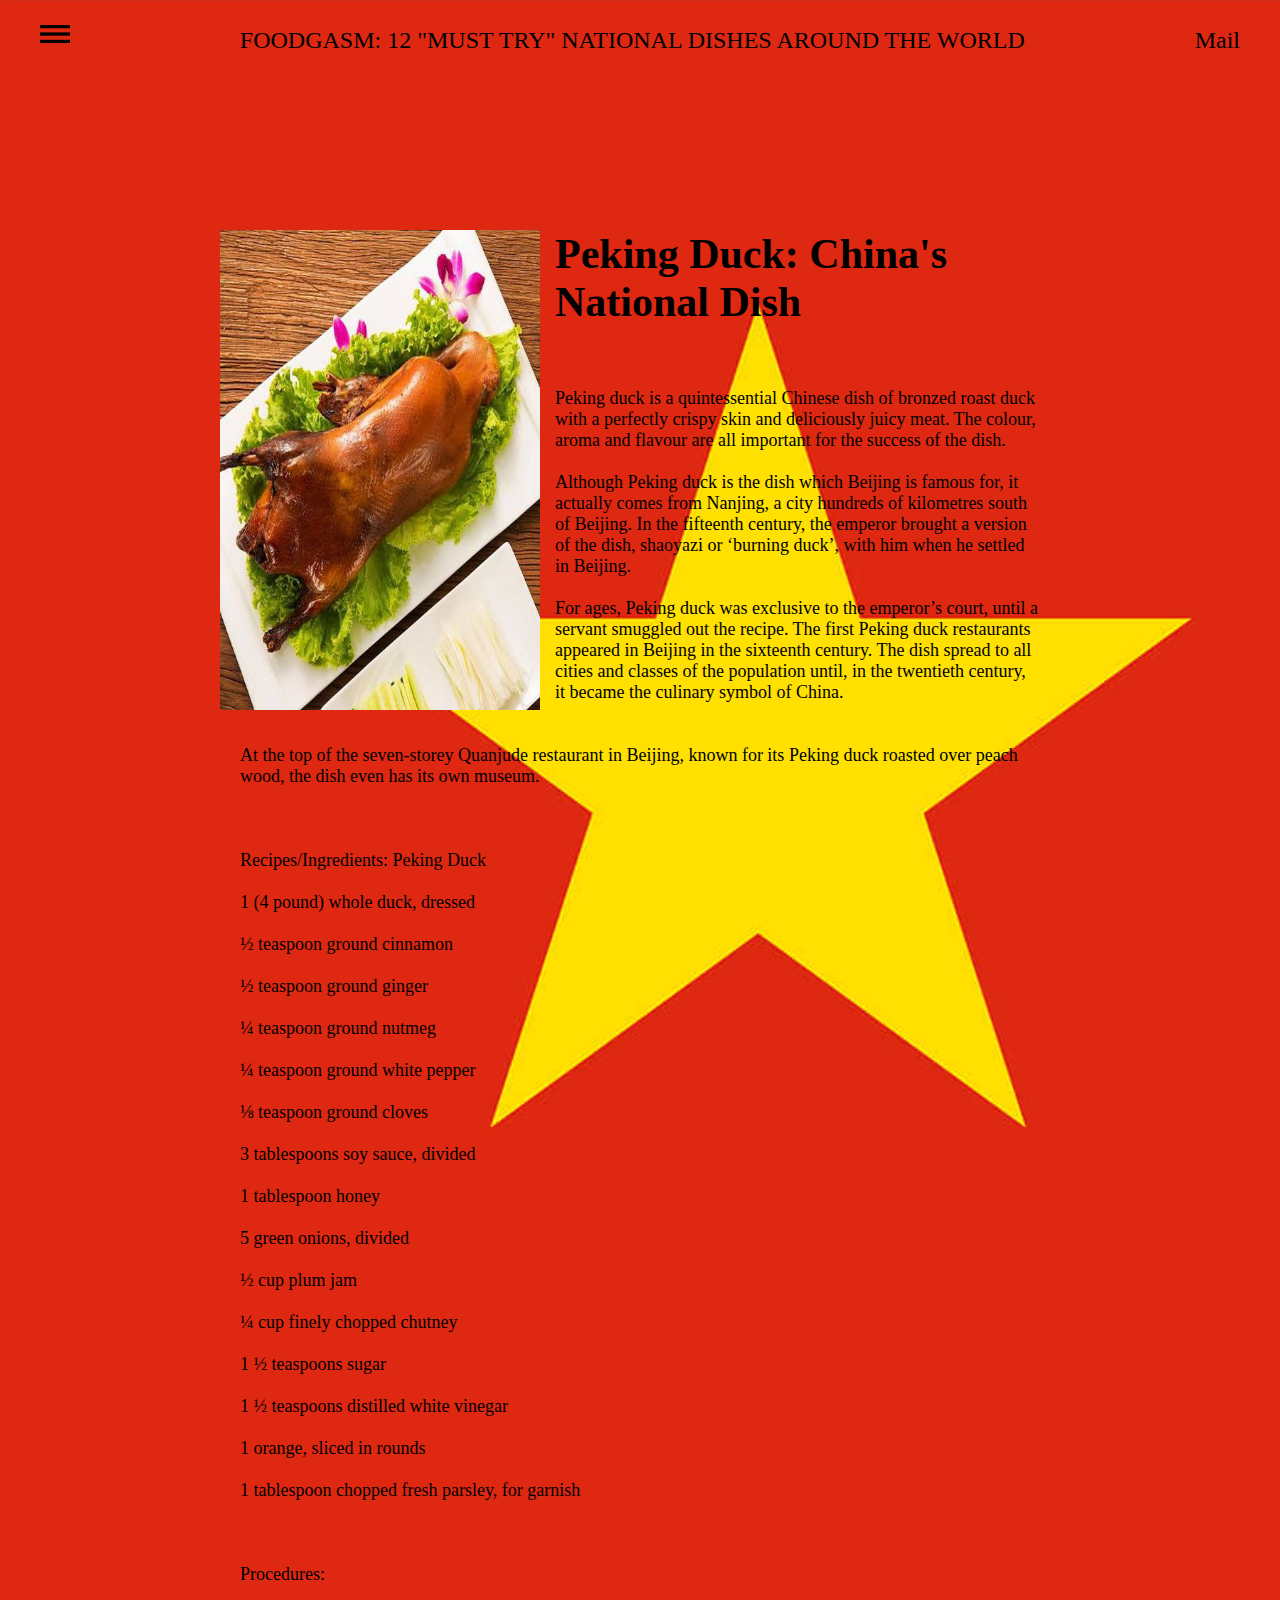
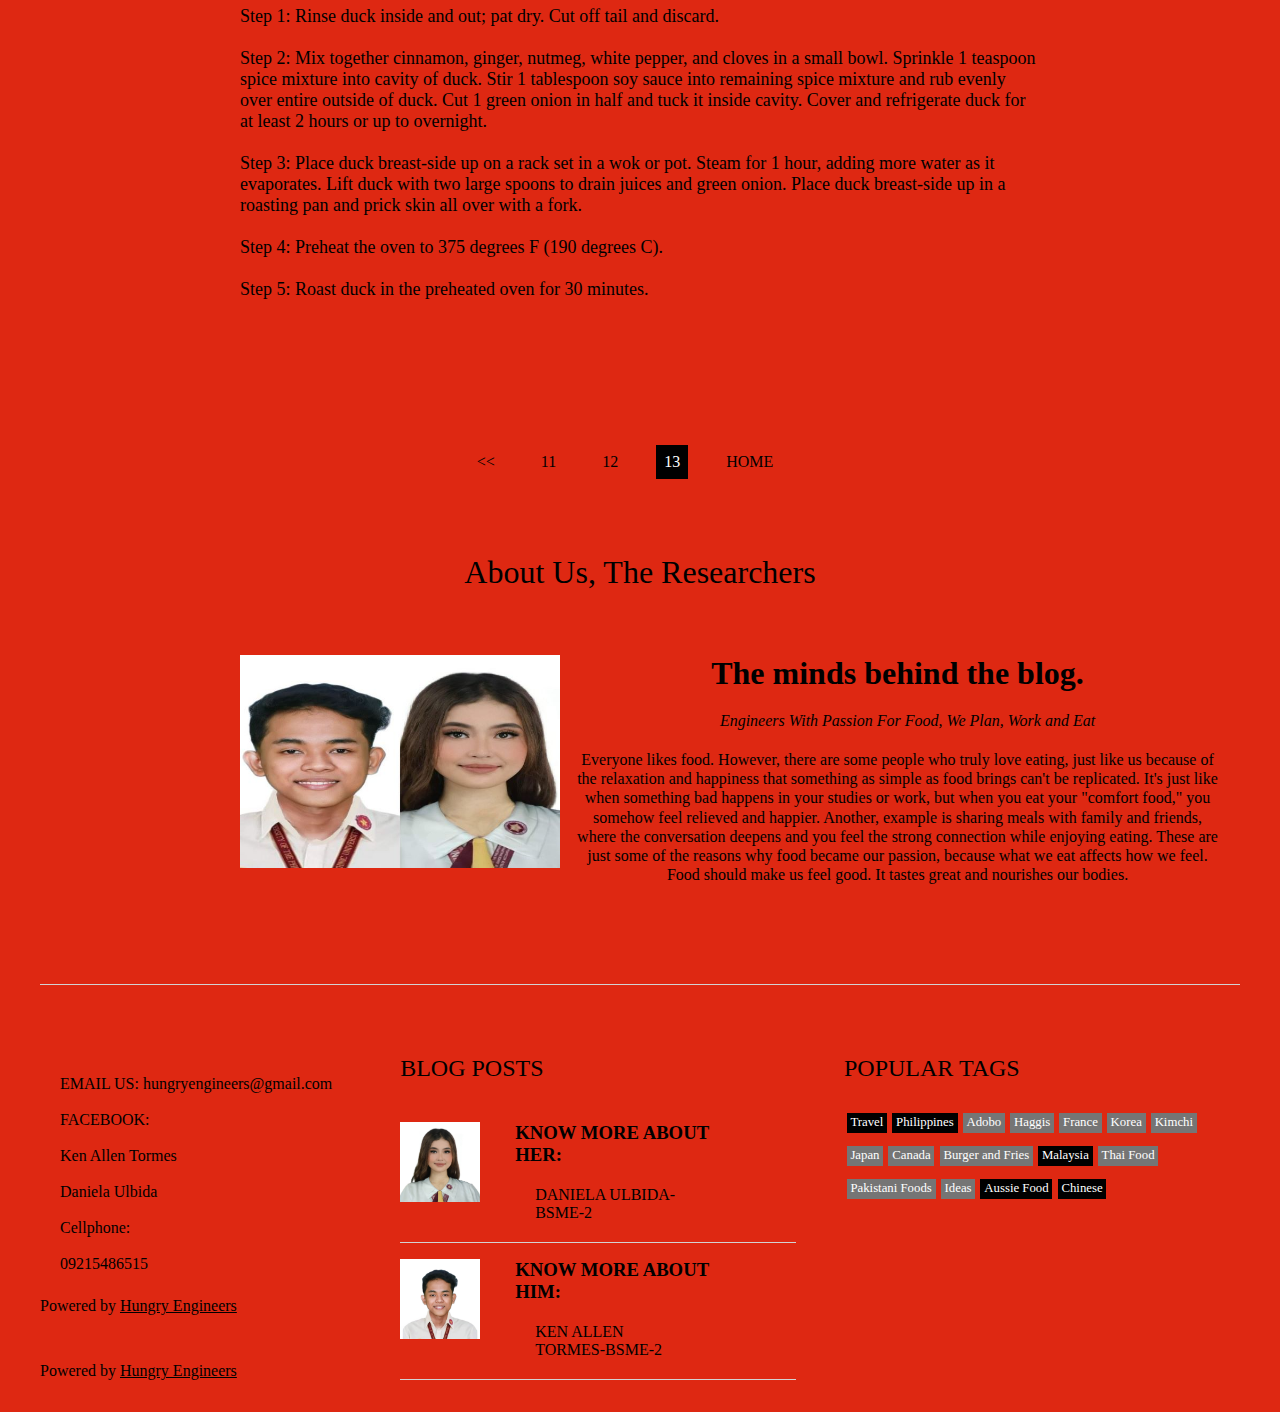
<file: twelvethp.html>
<!DOCTYPE html>
<html lang="en">

<head>
    <meta charset="UTF-8"
    <meta http-equiv="X-UA-Compatible" content="IE=edge">
    <meta name="viewport" content="width=device-width", initial-scale="1.0">
    <title>Peking Lamb</title>
    <link rel="stylesheet" href="style2.css">
</head>

<body style="background:url(img/china.jpg); 
background-size: cover;
background-repeat: no-repeat;">

    <main>
        <header>
            <div class="menu">
                <img class="show_hide" onclick="menu_show()" src="Icons/3 bar black.png" alt="">
            </div>
  
            <h1 id="food">FOODGASM: 12 "MUST TRY" NATIONAL DISHES AROUND THE WORLD</h1>
    
            <h1>Mail</h1>  
            
            <nav id="nav">
                <ul>
                    <li class="show_hide" onclick="menu_exit()">Close Menu</li>
                    <li><a href="#food">Food</a></li>
                    <li><a href="#about">About</a></li>
                </ul>
            </nav>
        </header>

    <div class="wrapper">
        <img src="img/peckingduck.jpg" alt="">
        <div class="text-box">
            <h2>Peking Duck: China's National Dish</h2>
            <p>
                <br/>
                <br/>

                    Peking duck is a quintessential Chinese dish of bronzed roast duck with a perfectly crispy skin and deliciously juicy meat. The colour, aroma and flavour are all important for the success of the dish.

                <br/>
                <br/>

                    Although Peking duck is the dish which Beijing is famous for, it actually comes from Nanjing, a city hundreds of kilometres south of Beijing. In the fifteenth century, the emperor brought a version of 
                the dish, shaoyazi or ‘burning duck’, with him when he settled in Beijing. 

                <br/>
                <br/>

                    For ages, Peking duck was exclusive to the emperor’s court, until a servant smuggled out the recipe. The first Peking duck restaurants appeared in Beijing in the sixteenth century. The dish spread to 
                all cities and classes of the population until, in the twentieth century, it became the culinary symbol of China. 

                <br/>
                <br/>
                <br/>
                
                    At the top of the seven-storey Quanjude restaurant in Beijing, known for its Peking duck roasted over peach wood, the dish even has its own museum.

                <br/>
                <br/>
                <br/>
                <br/>

                Recipes/Ingredients: Peking Duck

                <br/>
                <br/>

                1 (4 pound) whole duck, dressed

                <br/>
                <br/>

                ½ teaspoon ground cinnamon

                <br/>
                <br/>

                ½ teaspoon ground ginger

                <br/>
                <br/>

                ¼ teaspoon ground nutmeg

                <br/>
                <br/>

                ¼ teaspoon ground white pepper

                <br/>
                <br/>

                ⅛ teaspoon ground cloves

                <br/>
                <br/>

                3 tablespoons soy sauce, divided

                <br/>
                <br/>

                1 tablespoon honey

                <br/>
                <br/>

                5 green onions, divided

                <br/>
                <br/>

                ½ cup plum jam

                <br/>
                <br/>

                ¼ cup finely chopped chutney

                <br/>
                <br/>

                1 ½ teaspoons sugar

                <br/>
                <br/>

                1 ½ teaspoons distilled white vinegar

                <br/>
                <br/>

                1 orange, sliced in rounds

                <br/>
                <br/>

                1 tablespoon chopped fresh parsley, for garnish

                <br/>
                <br/>
                <br/>
                <br/>

                Procedures:

                <br/>
                <br/>

                Step 1:
                Rinse duck inside and out; pat dry. Cut off tail and discard.

                <br/>
                <br/>

                Step 2:
                Mix together cinnamon, ginger, nutmeg, white pepper, and cloves in a small bowl. Sprinkle 1 teaspoon spice mixture into cavity of duck. Stir 1 tablespoon soy sauce into remaining spice mixture 
                and rub evenly over entire outside of duck. Cut 1 green onion in half and tuck it inside cavity. Cover and refrigerate duck for at least 2 hours or up to overnight.

                <br/>
                <br/>

                Step 3:
                Place duck breast-side up on a rack set in a wok or pot. Steam for 1 hour, adding more water as it evaporates. Lift duck with two large spoons to drain juices and green onion. Place duck breast-side 
                up in a roasting pan and prick skin all over with a fork.

                <br/>
                <br/>

                Step 4:
                Preheat the oven to 375 degrees F (190 degrees C).

                <br/>
                <br/>

                Step 5:
                Roast duck in the preheated oven for 30 minutes.
                </p>

        </div>
    </div>

    <div class="pagination">
        <ul>
            <a href="eleventhp.html"><li><<</li></a>
            <a href="tenthp.html"><li>11</li></a>
            <a href="eleventhp.html"><li>12</li></a>
            <a href="twelvethp.html"><li class="active">13</li></a>
            <a href="index.html"><li>HOME</li></a>
           
        </ul>
    </div>
</section>

<section class="about" id="about">
    <h1 class="title">About Us, The Researchers</h1>
    <div class="about_banner">
        <img src="img/us2.jpg" alt="">
    </div>

    <h1 class="caption">The minds behind the blog.</h1>
    <em>Engineers With Passion For Food, We Plan, Work and Eat</em>
    <p>
        Everyone likes food. However, there are some people who truly love eating, just like us because of the relaxation and happiness 
        that something as simple as food brings can't be replicated. It's just like when something bad happens in your studies or work, 
        but when you eat your "comfort food," you somehow feel relieved and happier.  Another, example is sharing meals with family and friends, 
        where the conversation deepens and you feel the strong connection while enjoying eating. 
        These are just some of the reasons why food became our passion, because what we eat affects how we feel. 
        Food should make us feel good. It tastes great and nourishes our bodies.
    </p>

</section>

<footer>
    <div class="footer">
        <p>
            EMAIL US: hungryengineers@gmail.com
                <br/>
                <br/>
                FACEBOOK:
                <br/>
                <br/>
                <a href="autoken.html">Ken Allen Tormes</a>
                <br/>
                <br/>
                <a href="autodaniela.html">Daniela Ulbida</a>
                <br/>
                <br/>
                Cellphone:
                <br/>
                <br/>
                 09215486515
        </p>

        <a href="index.html">Powered by <span>Hungry Engineers</span></a>
        </p>

        <a href="#">Powered by <span>Hungry Engineers</span></a>
    </div>

    <div class="blog_post">
        <h1>BLOG POSTS</h1>
        <div class="each_blog">
            <a href="autodaniela.html"><img src="img/danielaulbida.jpg" alt=""></a>
            <div class="caption">
                <h3>KNOW MORE ABOUT HER:</h3>
                <p>DANIELA ULBIDA-BSME-2</p>
            </div>
        </div>

        <div class="each_blog">
            <a href="autoken.html"><img src="img/tormesken.jpg" alt=""></a>
            <div class="caption">
                <h3>KNOW MORE ABOUT HIM:</h3>
                <p>KEN ALLEN TORMES-BSME-2</p>
            </div>
        </div>
    </div>

    <div class="posts">
        <h1>POPULAR TAGS</h1>
        <div class="each_post active">Travel</div>
        <div class="each_post active">Philippines</div>
        <div class="each_post">Adobo</div>
        <div class="each_post">Haggis</div>
        <div class="each_post">France</div>
        <div class="each_post">Korea</div>
        <div class="each_post">Kimchi</div>
        <div class="each_post">Japan</div>
        <div class="each_post">Canada</div>
        <div class="each_post">Burger and Fries</div>
        <div class="each_post active">Malaysia</div>
        <div class="each_post">Thai Food</div>
        <div class="each_post">Pakistani Foods</div>
        <div class="each_post">Ideas</div>
        <div class="each_post active">Aussie Food</div>
        <div class="each_post active">Chinese</div>
    </div>
</footer>
</main> 

<script>
var nav = document.getElementById("nav");

function menu_show(){
    nav.style.display="block";
}

function menu_exit(){
    nav.style.display="none";
}

</script>  

</body>
</html>
</file>
<file: style.css1.css>
*{
    font-family: Georgia,'Times New Roman', Times, serif;
    margin: 0;
    padding: 0;
    text-decoration: none;
    list-style-type: none;
}

html{
    font-size: 16px;
    scroll-behavior: smooth;
}


main{
    width: 95%;
    max-width: 1200px;
    margin: auto;
}

header{
    display: flex;
    justify-content: space-between;
    align-items: center;
    height: 80px;
}

header .menu{
    width: 30px;
    height: 30px;
    cursor: pointer;
}

header .menu img{
    width: 100%;  
}

header h1{
    font-size: 1.5rem;
    font-weight: lighter;
}

nav{
    position: fixed;
    left: 0;
    top: 0;
    bottom: 0;
    max-width: 50%;
    background-color: white;
    display: none;
}


nav ul li{
    font-size: 2rem;
    cursor: pointer;
    padding: 1em;
}

nav ul li a{
    color: black;
}

nav ul li:hover{
    background-color: lightgray;
}

.gallery{
    width: 100%;
    display: flex;
    flex-direction: column;
    justify-content: space-between;
    border-bottom: apx solid lightgrey;
    padding-bottom: 5em;
}

.gallery .img_gallery{
    display: grid;
    grid-template-columns: 1fr 1fr 1fr 1fr;
    grid-gap: 15px;
}

.gallery .img_gallery .card{
    max-height: 550px;
    display: flex;
    flex-direction: column;
    justify-content: space-between;
}

.gallery .img_gallery .card .image{
    max-width: 100%;
    max-height: 400px; 
}

.gallery .img_gallery .card .image img{
    width: 100%;
    height: 100%;
    float: left;
}

.gallery .img_gallery .card .caption{
    width: 100%;
    height: 400px;
    margin-top: 1.5em;
}

.gallery .img_gallery .card .caption h3{
    text-align: center;
    font-weight: 300;
    font-size: 1.5rem;
    line-height: 1.5rem;
}


.gallery .img_gallery .card .caption p{
    text-align: center;
    font-size: .9rem;
    margin-top: 1em;  
}

section.gallery .pagination{
    display: flex;
    justify-content:center;
    align-items: center;
    width: 100%;
    height: 1.5em;
}

.pagination ul{
    display: flex;

}

.pagination ul :hover{
    color: blue;
}

.pagination ul li{
    margin-right: 30px;
    color: black;
    font-weight: 300;
    padding: 8px;
    cursor: pointer;
}

.pagination ul li.active{
    background-color: black;
    color: white;
}

.about{
    text-align: center;
    padding-top: 1em;
    padding-bottom: 5em;
    border-bottom: 1px solid lightgray;
}

.about .title{
    margin: 2em;
    font-weight: lighter;
}

.about .about_banner{
    max-width: 800px;
    max-height: 800px;
    margin: 10px auto;
}

.about .about_banner img{
    width: 75%;
    height: 75%;
}

.about .caption, em, p{
    margin: 20px;
}

.about p{
    font-size: 1rem;
    line-height: 1.2em;
}

footer{
    width: 100%;
    padding: 2em 0;
    padding-top: 70px;
    display: flex;
    justify-content: space-between;
}

footer div{
    max-width: 33%;
}

footer h1{
    font-weight: lighter;
    font-size: 1.5rem;
    margin-bottom: 1em;
}

footer .footer{
    display: flex;
    flex-direction: column;
    justify-content: space-between;
}

footer .footer p :hover{
    color: blue;
}

footer .footer a{
    color: black;
}

footer .footer a span{
    text-decoration: underline;
    line-height: 1em;
}

footer .footer a span:hover{
    color: red;
}

footer .blog_post{
    width: 100%;   
}

footer .blog_post .each_blog{
    display: flex;
    flex-direction: row;
    width: 100%;
    max-width: 400px;
    border-bottom: 1px solid lightgray;
    padding-top: 1em;
}

footer .blog_post .each_blog img{
    width: 80px;
    height: 80px;
}

footer .blog_post .each_blog .caption{
    max-width: 200px;
    margin-left: 20px;
    padding: 0;
    text-align: left;
}

footer .blog_post .each_blog:first-child{
    padding-bottom: 20px;
}

footer .blog_post .each_blog::after{
    clear: both;
}

footer .posts{
    clear: both;
}

footer .posts .each_post{
    float: left;
    padding: .2em .3em;
    background-color: #757575;
    color: white;
    margin: .5em .2em;
    font-size: .8rem;
}

footer .posts .active{
    background-color: black;
}


@media only screen and (max-width:600px) {
    html{
        font-size: 14px;
    } 

    main{
        width: 78%;
        max-width: 1200px;
        margin: auto;
    }

    nav{
        width: 70% 
    }

    .gallery .img_gallery{
        grid-template-columns: 1fr;
    }

    footer{
        flex-direction: column;
    }

    footer >div{
        max-width: 100%;
        margin-bottom: 50px;
    }
}

@media only screen and (max-width:399px){
    main{
        width: 95%;
    }
}
</file>
<file: autostyle.css>
*{
    margin: 0;
    padding: 0;
    box-sizing: border-box;
    font-family: Georgia, 'Times New Roman', Times, serif;
    text-decoration: none;
    list-style-type: none;
}

html{
    font-size: 16px;
    scroll-behavior: smooth;
}

main{
    width: 95%;
    max-width: 1200px;
    margin: auto;
}

header{
    display: flex;
    justify-content: space-between;
    align-items: center;
    height: 80px;
}

header .menu{
    width: 30px;
    height: 30px;
    cursor: pointer;
}

header .menu img{
    width: 100%;  
}

header h1{
    font-size: 1.5rem;
    font-weight: lighter;
}

nav{
    position: fixed;
    left: 0;
    top: 0;
    bottom: 0;
    max-width: 50%;
    background-color: white;
    display: none;
}


nav ul li{
    font-size: 2rem;
    cursor: pointer;
    padding: 1em;
}

nav ul li a{
    color: black;
}

nav ul li:hover{
    background-color: lightgray;
}

body{
    display: flex;
    justify-content: center;
    align-items: center;
    min-height: 100vh;
    background: #ffff;
}

.wrapper{
    margin: 150px auto;
    width: 70%;
}

img{
    max-width: 320px;
    float: left;
    border: 3 px solid lightgray;
    border-radius: none;
    margin-right: 15px;
}

.text-box{
    color: black;
}

.text-box h2{
    font-size: 42px;
}

.text-box P{
font-size: 18px;
}

.pagination ul{
    display: flex;
    justify-content:center;
    align-items: center;
    width: 100%;
    height: 1.5em;
}

.pagination ul :hover{
    color: blue;
}

.pagination ul li{
    margin-right: 30px;
    color: black;
    font-weight: 300;
    padding: 8px;
    cursor: pointer;
}

.pagination ul li.active{
    background-color: black;
    color: white;
}

.about{
    text-align: center;
    padding-top: 1em;
    padding-bottom: 5em;
    border-bottom: 1px solid lightgray;
}


.about .title{
    margin: 2em;
    font-weight: lighter;
}

.about .about_banner{
    max-width: 800px;
    max-height: 800px;
    margin: 10px auto;
}

.about .about_banner img{
    width: 100%;
    height: 100%;
}

.about .caption, em, p{
    margin: 20px;
}

.about p{
    font-size: 1rem;
    line-height: 1.2em;
}

footer{
    width: 100%;
    padding: 2em 0;
    padding-top: 70px;
    display: flex;
    justify-content: space-between;
}

footer div{
    max-width: 33%;
}

footer h1{
    font-weight: lighter;
    font-size: 1.5rem;
    margin-bottom: 1em;
}

footer .footer{
    display: flex;
    flex-direction: column;
    justify-content: space-between;
}

footer .footer p :hover{
    color: blue;
}

footer .footer a{
    color: black;
}

footer .footer a span{
    text-decoration: underline;
    line-height: 1em;
}

footer .footer a span:hover{
    color: red;
}

footer .blog_post{
    width: 100%;   
}

footer .blog_post .each_blog{
    display: flex;
    flex-direction: row;
    width: 100%;
    max-width: 400px;
    border-bottom: 1px solid lightgray;
    padding-top: 1em;
}

footer .blog_post .each_blog img{
    width: 80px;
    height: 80px;
}

footer .blog_post .each_blog .caption{
    max-width: 200px;
    margin-left: 20px;
    padding: 0;
    text-align: left;
}

footer .blog_post .each_blog:first-child{
    padding-bottom: 20px;
}

footer .blog_post .each_blog::after{
    clear: both;
}

footer .posts{
    clear: both;
}

footer .posts .each_post{
    float: left;
    padding: .2em .3em;
    background-color: #757575;
    color: white;
    margin: .5em .2em;
    font-size: .8rem;
}

footer .posts .active{
    background-color: black;
}


@media only screen and (max-width:600px) {
    html{
        font-size: 14px;
    } 

    main{
        width: 78%;
        max-width: 1200px;
        margin: auto;
    }

    nav{
        width: 70% 
    }

    .gallery .img_gallery{
        grid-template-columns: 1fr;
    }

    footer{
        flex-direction: column;
    }

    footer >div{
        max-width: 100%;
        margin-bottom: 50px;
    }
}

@media only screen and (max-width:399px){
    main{
        width: 95%;
    }
}
</file>
<file: style2.css>
*{
    margin: 0;
    padding: 0;
    box-sizing: border-box;
    font-family: Georgia, 'Times New Roman', Times, serif;
    text-decoration: none;
    list-style-type: none;
}

html{
    font-size: 16px;
    scroll-behavior: smooth;
}

main{
    width: 95%;
    max-width: 1200px;
    margin: auto;
}

header{
    display: flex;
    justify-content: space-between;
    align-items: center;
    height: 80px;
}

header .menu{
    width: 30px;
    height: 30px;
    cursor: pointer;
}

header .menu img{
    width: 100%;  
}

header h1{
    font-size: 1.5rem;
    font-weight: lighter;
}

nav{
    position: fixed;
    left: 0;
    top: 0;
    bottom: 0;
    max-width: 50%;
    background-color: white;
    display: none;
}


nav ul li{
    font-size: 2rem;
    cursor: pointer;
    padding: 1em;
}

nav ul li a{
    color: black;
}

nav ul li:hover{
    background-color: lightgray;
}

body{
    display: flex;
    justify-content: center;
    align-items: center;
    min-height: 100vh;
    background: #ffff;
}

.wrapper{
    margin: 150px auto;
    width: 70%;
}

img{
    max-width: 320px;
    float: left;
    border: 3 px solid lightgray;
    border-radius: none;
    margin-right: 15px;
}

.text-box{
    color: black;
}

.text-box h2{
    font-size: 42px;
}

.text-box P{
font-size: 18px;
}

.pagination ul{
    display: flex;
    justify-content:center;
    align-items: center;
    width: 100%;
    height: 1.5em;
}

.pagination ul :hover{
    color: blue;
}

.pagination ul li{
    margin-right: 30px;
    color: black;
    font-weight: 300;
    padding: 8px;
    cursor: pointer;
}

.pagination ul li.active{
    background-color: black;
    color: white;
}

.about{
    text-align: center;
    padding-top: 1em;
    padding-bottom: 5em;
    border-bottom: 1px solid lightgray;
}


.about .title{
    margin: 2em;
    font-weight: lighter;
}

.about .about_banner{
    max-width: 800px;
    max-height: 800px;
    margin: 10px auto;
}

.about .about_banner img{
    width: 100%;
    height: 100%;
}

.about .caption, em, p{
    margin: 20px;
}

.about p{
    font-size: 1rem;
    line-height: 1.2em;
}

footer{
    width: 100%;
    padding: 2em 0;
    padding-top: 70px;
    display: flex;
    justify-content: space-between;
}

footer div{
    max-width: 33%;
}

footer h1{
    font-weight: lighter;
    font-size: 1.5rem;
    margin-bottom: 1em;
}

footer .footer{
    display: flex;
    flex-direction: column;
    justify-content: space-between;
}

footer .footer p :hover{
    color: blue;
}

footer .footer a{
    color: black;
}

footer .footer a span{
    text-decoration: underline;
    line-height: 1em;
}

footer .footer a span:hover{
    color: red;
}

footer .blog_post{
    width: 100%;   
}

footer .blog_post .each_blog{
    display: flex;
    flex-direction: row;
    width: 100%;
    max-width: 400px;
    border-bottom: 1px solid lightgray;
    padding-top: 1em;
}

footer .blog_post .each_blog img{
    width: 80px;
    height: 80px;
}

footer .blog_post .each_blog .caption{
    max-width: 200px;
    margin-left: 20px;
    padding: 0;
    text-align: left;
}

footer .blog_post .each_blog:first-child{
    padding-bottom: 20px;
}

footer .blog_post .each_blog::after{
    clear: both;
}

footer .posts{
    clear: both;
}

footer .posts .each_post{
    float: left;
    padding: .2em .3em;
    background-color: #757575;
    color: white;
    margin: .5em .2em;
    font-size: .8rem;
}

footer .posts .active{
    background-color: black;
}


@media only screen and (max-width:600px) {
    html{
        font-size: 14px;
    } 

    main{
        width: 78%;
        max-width: 1200px;
        margin: auto;
    }

    nav{
        width: 70% 
    }

    .gallery .img_gallery{
        grid-template-columns: 1fr;
    }

    footer{
        flex-direction: column;
    }

    footer >div{
        max-width: 100%;
        margin-bottom: 50px;
    }
}

@media only screen and (max-width:399px){
    main{
        width: 95%;
    }
}
</file>
